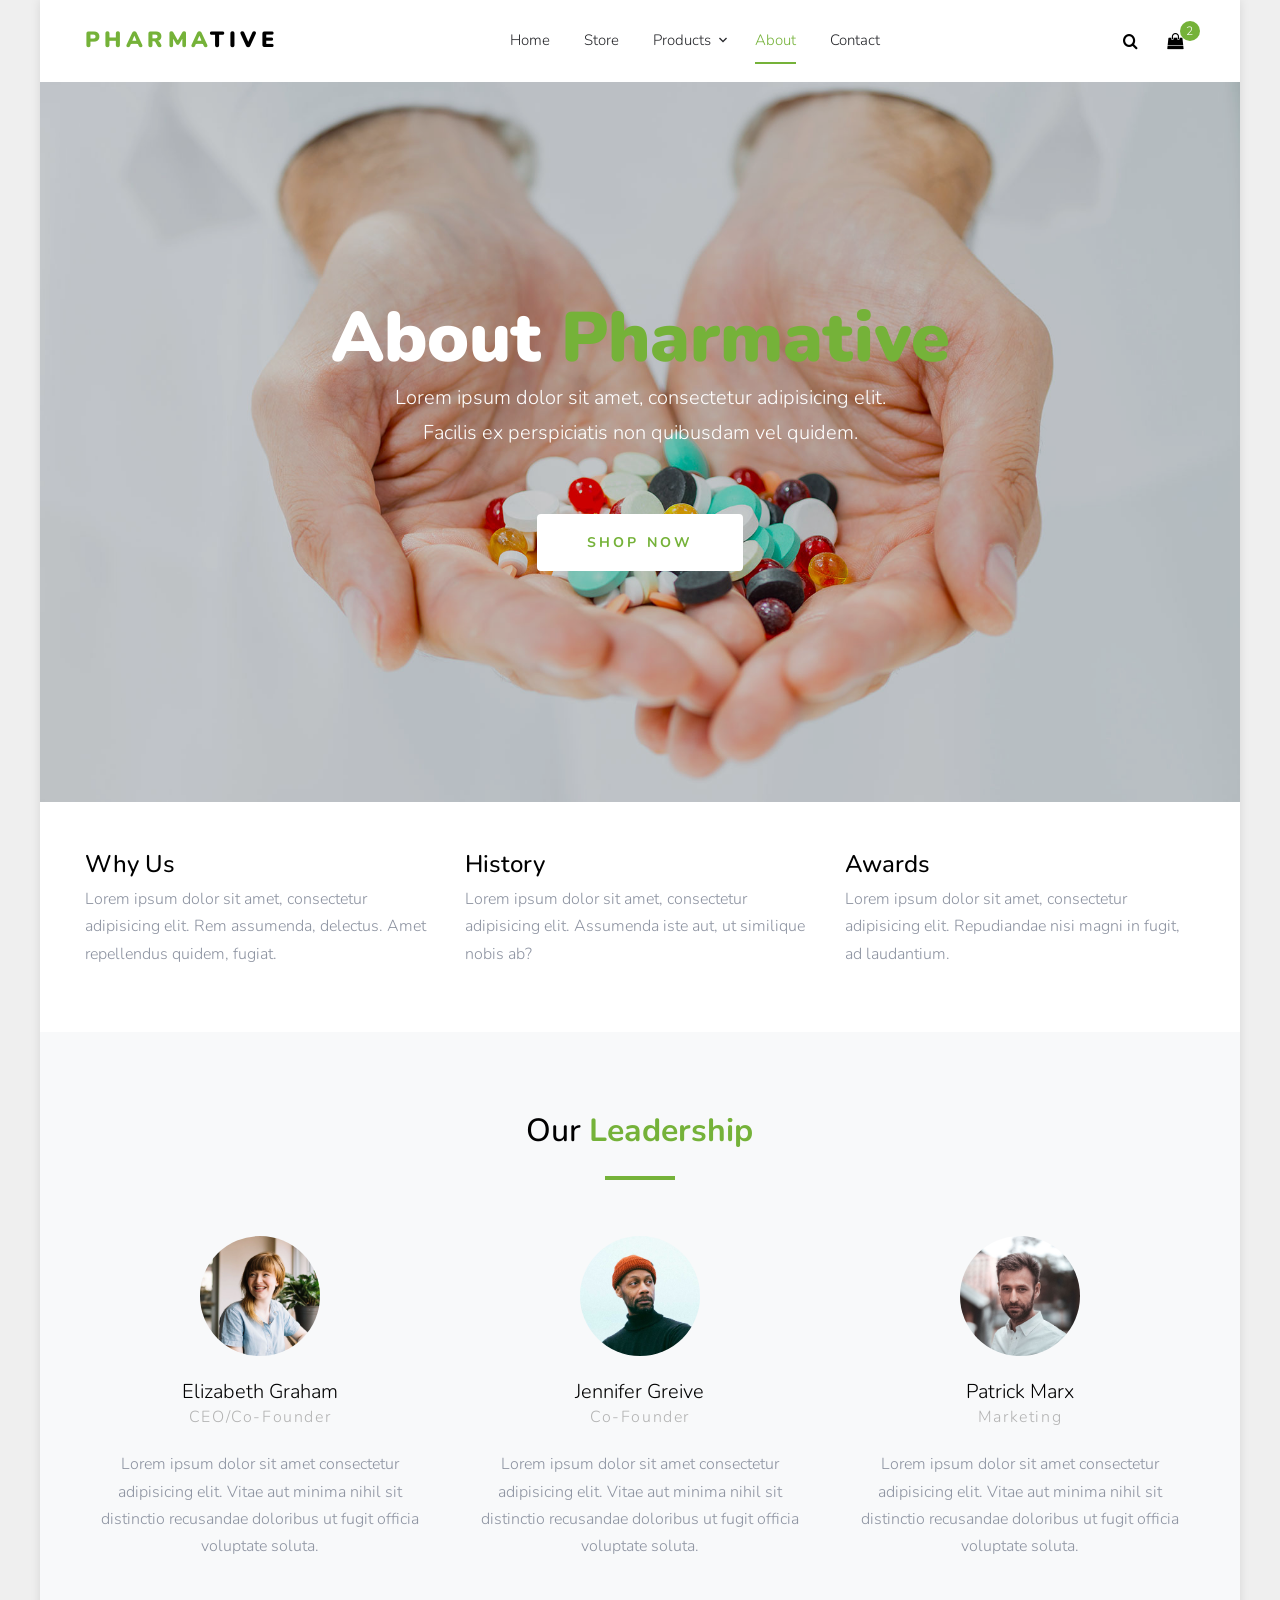
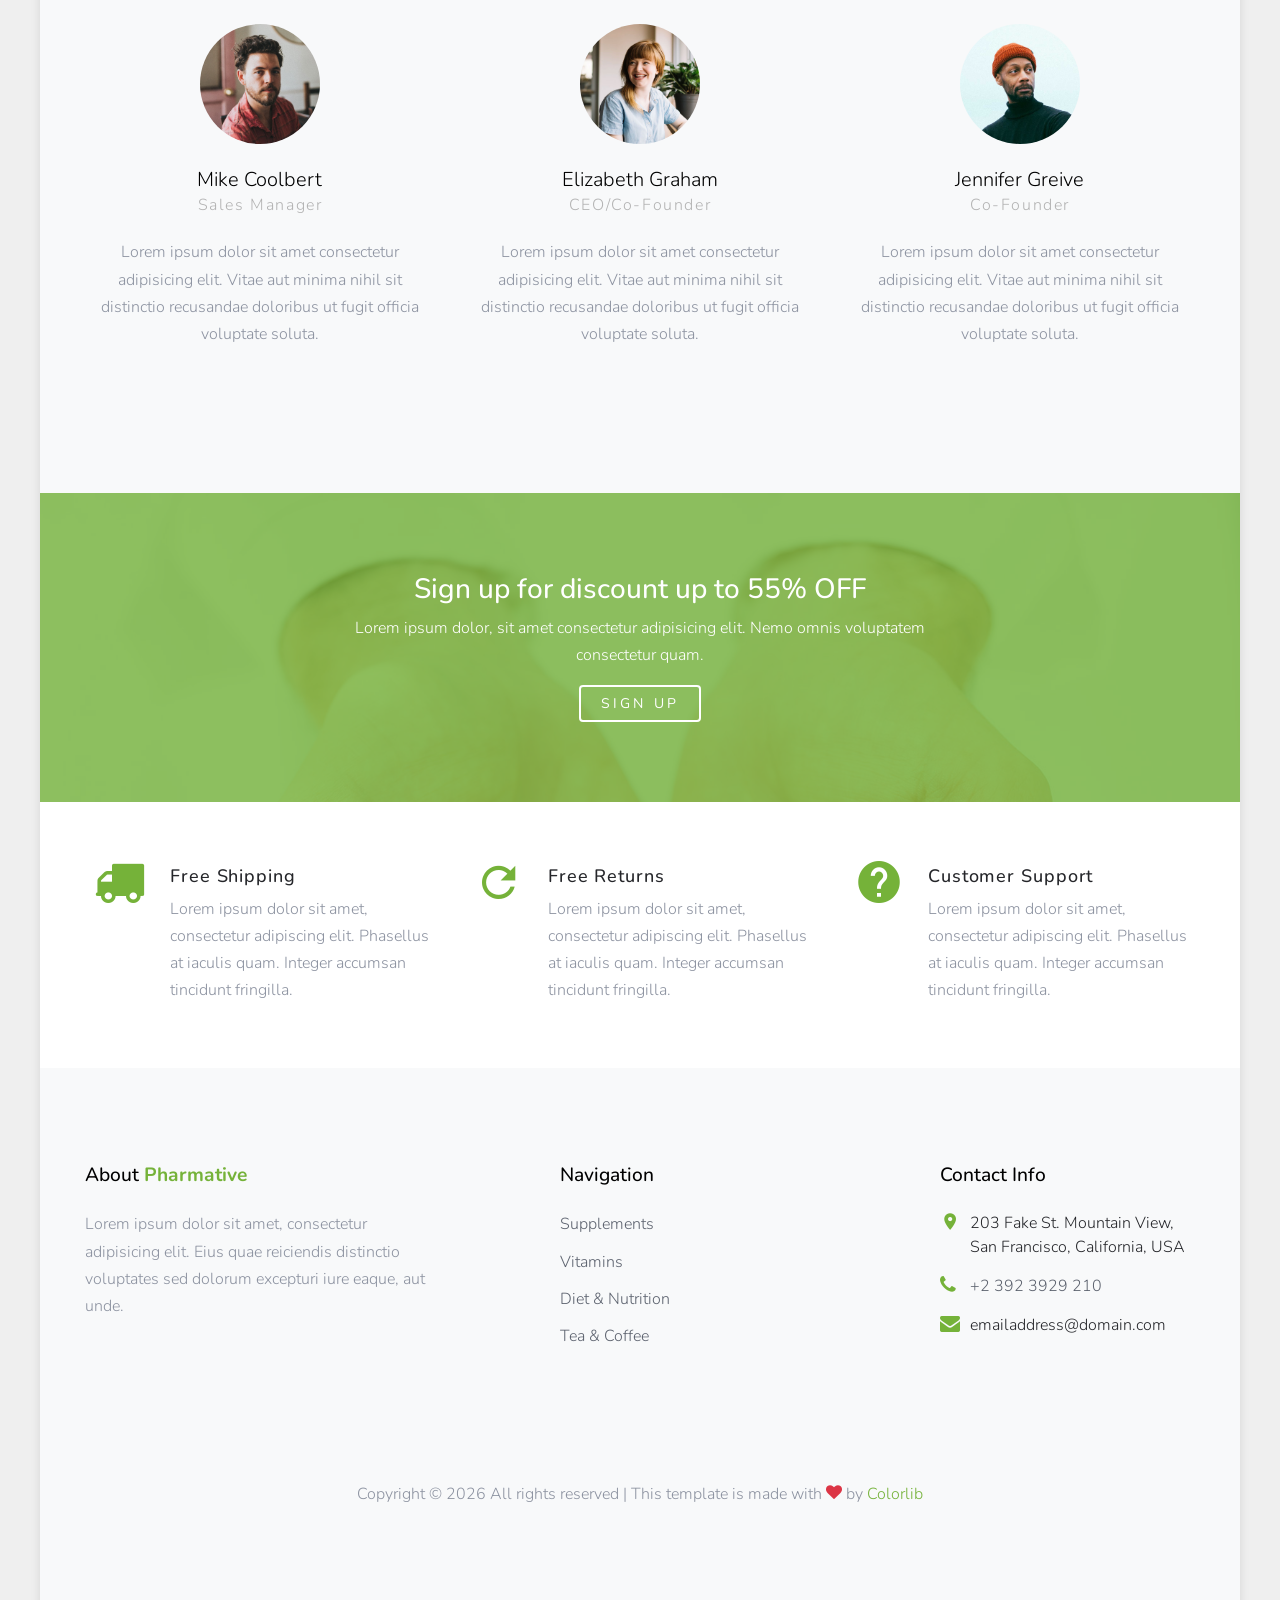
<file: fronts/about.html>
<!DOCTYPE html>
<html lang="en">

<head>
  <title>Pharmative &mdash; Colorlib Template</title>
  <meta charset="utf-8">
  <meta name="viewport" content="width=device-width, initial-scale=1, shrink-to-fit=no">

  <link href="https://fonts.googleapis.com/css2?family=Nunito:wght@400;700&display=swap" rel="stylesheet">
  <link rel="stylesheet" href="fonts/icomoon/style.css">

  <link rel="stylesheet" href="css/bootstrap.min.css">
  <link rel="stylesheet" href="fonts/flaticon/font/flaticon.css">
  <link rel="stylesheet" href="css/magnific-popup.css">
  <link rel="stylesheet" href="css/jquery-ui.css">
  <link rel="stylesheet" href="css/owl.carousel.min.css">
  <link rel="stylesheet" href="css/owl.theme.default.min.css">


  <link rel="stylesheet" href="css/aos.css">

  <link rel="stylesheet" href="css/style.css">

</head>

<body>

  <div class="site-wrap">


    <div class="site-navbar py-2">

      <div class="search-wrap">
        <div class="container">
          <a href="#" class="search-close js-search-close"><span class="icon-close2"></span></a>
          <form action="#" method="post">
            <input type="text" class="form-control" placeholder="Search keyword and hit enter...">
          </form>
        </div>
      </div>

      <div class="container">
        <div class="d-flex align-items-center justify-content-between">
          <div class="logo">
            <div class="site-logo">
              <a href="index.html" class="js-logo-clone"><strong class="text-primary">Pharma</strong>tive</a>
            </div>
          </div>
          <div class="main-nav d-none d-lg-block">
            <nav class="site-navigation text-right text-md-center" role="navigation">
              <ul class="site-menu js-clone-nav d-none d-lg-block">
                <li><a href="index.html">Home</a></li>
                <li><a href="shop.html">Store</a></li>
                <li class="has-children">
                  <a href="#">Products</a>
                  <ul class="dropdown">
                    <li><a href="#">Supplements</a></li>
                    <li class="has-children">
                      <a href="#">Vitamins</a>
                      <ul class="dropdown">
                        <li><a href="#">Supplements</a></li>
                        <li><a href="#">Vitamins</a></li>
                        <li><a href="#">Diet &amp; Nutrition</a></li>
                        <li><a href="#">Tea &amp; Coffee</a></li>
                      </ul>
                    </li>
                    <li><a href="#">Diet &amp; Nutrition</a></li>
                    <li><a href="#">Tea &amp; Coffee</a></li>
                    
                  </ul>
                </li>
                <li class="active"><a href="about.html">About</a></li>
                <li><a href="contact.html">Contact</a></li>
              </ul>
            </nav>
          </div>
          <div class="icons">
            <a href="#" class="icons-btn d-inline-block js-search-open"><span class="icon-search"></span></a>
            <a href="cart.html" class="icons-btn d-inline-block bag">
              <span class="icon-shopping-bag"></span>
              <span class="number">2</span>
            </a>
            <a href="#" class="site-menu-toggle js-menu-toggle ml-3 d-inline-block d-lg-none"><span
                class="icon-menu"></span></a>
          </div>
        </div>
      </div>
    </div>

    <div class="site-blocks-cover overlay" style="background-image: url('images/hero_bg_2.jpg');">
      <div class="container">
        <div class="row">
          <div class="col-lg-12 mx-auto align-self-center">
            <div class="site-block-cover-content text-center">
              <h1 class="mb-0">About <strong class="text-primary">Pharmative</strong></h1>
              <div class="row justify-content-center mb-5">
                <div class="col-lg-6 text-center">
                  <p>Lorem ipsum dolor sit amet, consectetur adipisicing elit. Facilis ex perspiciatis non quibusdam vel quidem.</p>
                </div>
              </div>
              <p><a href="#" class="btn btn-primary px-5 py-3">Shop Now</a></p>
            </div>
          </div>
        </div>
      </div>
    </div>
    
    
    <div class="site-section py-5" data-aos="fade">
      <div class="container">
        <div class="row">
          <div class="col-lg-4">
            <h3 class="text-black h4">Why Us</h3>
            <p>Lorem ipsum dolor sit amet, consectetur adipisicing elit. Rem assumenda, delectus. Amet repellendus quidem, fugiat.</p>
            
          </div>
          <div class="col-lg-4">
            <h3 class="text-black h4">History</h3>
            <p>Lorem ipsum dolor sit amet, consectetur adipisicing elit. Assumenda iste aut, ut similique nobis ab?</p>
            
          </div>
          <div class="col-lg-4">
            <h3 class="text-black h4">Awards</h3>
            <p>Lorem ipsum dolor sit amet, consectetur adipisicing elit. Repudiandae nisi magni in fugit, ad laudantium.</p>
            
          </div>
        </div>
      </div>
    </div>    

    <div class="site-section bg-light custom-border-bottom" data-aos="fade">
      <div class="container">
        <div class="row justify-content-center mb-5">


          <div class="title-section text-center col-md-7">
            <h2>Our <strong class="text-primary">Leadership</strong></h2>
          </div>

        </div>
        <div class="row">
          <div class="col-md-6 col-lg-4 mb-5">
    
            <div class="block-38 text-center">
              <div class="block-38-img">
                <div class="block-38-header">
                  <img src="images/person_1.jpg" alt="Image placeholder" class="mb-4">
                  <h3 class="block-38-heading h4">Elizabeth Graham</h3>
                  <p class="block-38-subheading">CEO/Co-Founder</p>
                </div>
                <div class="block-38-body">
                  <p>Lorem ipsum dolor sit amet consectetur adipisicing elit. Vitae aut minima nihil sit distinctio
                    recusandae doloribus ut fugit officia voluptate soluta. </p>
                </div>
              </div>
            </div>
          </div>
          <div class="col-md-6 col-lg-4 mb-5">
            <div class="block-38 text-center">
              <div class="block-38-img">
                <div class="block-38-header">
                  <img src="images/person_2.jpg" alt="Image placeholder" class="mb-4">
                  <h3 class="block-38-heading h4">Jennifer Greive</h3>
                  <p class="block-38-subheading">Co-Founder</p>
                </div>
                <div class="block-38-body">
                  <p>Lorem ipsum dolor sit amet consectetur adipisicing elit. Vitae aut minima nihil sit distinctio
                    recusandae doloribus ut fugit officia voluptate soluta. </p>
                </div>
              </div>
            </div>
          </div>
          <div class="col-md-6 col-lg-4 mb-5">
            <div class="block-38 text-center">
              <div class="block-38-img">
                <div class="block-38-header">
                  <img src="images/person_3.jpg" alt="Image placeholder" class="mb-4">
                  <h3 class="block-38-heading h4">Patrick Marx</h3>
                  <p class="block-38-subheading">Marketing</p>
                </div>
                <div class="block-38-body">
                  <p>Lorem ipsum dolor sit amet consectetur adipisicing elit. Vitae aut minima nihil sit distinctio
                    recusandae doloribus ut fugit officia voluptate soluta. </p>
                </div>
              </div>
            </div>
          </div>
          <div class="col-md-6 col-lg-4 mb-5">
            <div class="block-38 text-center">
              <div class="block-38-img">
                <div class="block-38-header">
                  <img src="images/person_4.jpg" alt="Image placeholder" class="mb-4">
                  <h3 class="block-38-heading h4">Mike Coolbert</h3>
                  <p class="block-38-subheading">Sales Manager</p>
                </div>
                <div class="block-38-body">
                  <p>Lorem ipsum dolor sit amet consectetur adipisicing elit. Vitae aut minima nihil sit distinctio
                    recusandae doloribus ut fugit officia voluptate soluta. </p>
                </div>
              </div>
            </div>
          </div>

          <div class="col-md-6 col-lg-4 mb-5">
    
            <div class="block-38 text-center">
              <div class="block-38-img">
                <div class="block-38-header">
                  <img src="images/person_1.jpg" alt="Image placeholder" class="mb-4">
                  <h3 class="block-38-heading h4">Elizabeth Graham</h3>
                  <p class="block-38-subheading">CEO/Co-Founder</p>
                </div>
                <div class="block-38-body">
                  <p>Lorem ipsum dolor sit amet consectetur adipisicing elit. Vitae aut minima nihil sit distinctio
                    recusandae doloribus ut fugit officia voluptate soluta. </p>
                </div>
              </div>
            </div>
          </div>
          <div class="col-md-6 col-lg-4 mb-5">
            <div class="block-38 text-center">
              <div class="block-38-img">
                <div class="block-38-header">
                  <img src="images/person_2.jpg" alt="Image placeholder" class="mb-4">
                  <h3 class="block-38-heading h4">Jennifer Greive</h3>
                  <p class="block-38-subheading">Co-Founder</p>
                </div>
                <div class="block-38-body">
                  <p>Lorem ipsum dolor sit amet consectetur adipisicing elit. Vitae aut minima nihil sit distinctio
                    recusandae doloribus ut fugit officia voluptate soluta. </p>
                </div>
              </div>
            </div>
          </div>
        </div>
      </div>
    </div>

    <div class="site-section bg-image overlay" style="background-image: url('images/hero_bg_2.jpg');">
      <div class="container">
        <div class="row justify-content-center text-center">
         <div class="col-lg-7">
           <h3 class="text-white">Sign up for discount up to 55% OFF</h3>
           <p class="text-white">Lorem ipsum dolor, sit amet consectetur adipisicing elit. Nemo omnis voluptatem consectetur quam.</p>
           <p class="mb-0"><a href="#" class="btn btn-outline-white">Sign up</a></p>
         </div>
        </div>
      </div>
    </div>

    <div class="site-section site-section-sm site-blocks-1 border-0" data-aos="fade">
      <div class="container">
        <div class="row">
          <div class="col-md-6 col-lg-4 d-lg-flex mb-4 mb-lg-0 pl-4" data-aos="fade-up" data-aos-delay="">
            <div class="icon mr-4 align-self-start">
              <span class="icon-truck text-primary"></span>
            </div>
            <div class="text">
              <h2>Free Shipping</h2>
              <p>Lorem ipsum dolor sit amet, consectetur adipiscing elit. Phasellus at iaculis quam. Integer accumsan
                tincidunt fringilla.</p>
            </div>
          </div>
          <div class="col-md-6 col-lg-4 d-lg-flex mb-4 mb-lg-0 pl-4" data-aos="fade-up" data-aos-delay="100">
            <div class="icon mr-4 align-self-start">
              <span class="icon-refresh2 text-primary"></span>
            </div>
            <div class="text">
              <h2>Free Returns</h2>
              <p>Lorem ipsum dolor sit amet, consectetur adipiscing elit. Phasellus at iaculis quam. Integer accumsan
                tincidunt fringilla.</p>
            </div>
          </div>
          <div class="col-md-6 col-lg-4 d-lg-flex mb-4 mb-lg-0 pl-4" data-aos="fade-up" data-aos-delay="200">
            <div class="icon mr-4 align-self-start">
              <span class="icon-help text-primary"></span>
            </div>
            <div class="text">
              <h2>Customer Support</h2>
              <p>Lorem ipsum dolor sit amet, consectetur adipiscing elit. Phasellus at iaculis quam. Integer accumsan
                tincidunt fringilla.</p>
            </div>
          </div>
        </div>
      </div>
    </div>

    <footer class="site-footer bg-light">
      <div class="container">
        <div class="row">
          <div class="col-md-6 col-lg-4 mb-4 mb-lg-0">

            <div class="block-7">
              <h3 class="footer-heading mb-4">About <strong class="text-primary">Pharmative</strong></h3>
              <p>Lorem ipsum dolor sit amet, consectetur adipisicing elit. Eius quae reiciendis distinctio voluptates
                sed dolorum excepturi iure eaque, aut unde.</p>
            </div>

          </div>
          <div class="col-lg-3 mx-auto mb-5 mb-lg-0">
            <h3 class="footer-heading mb-4">Navigation</h3>
            <ul class="list-unstyled">
              <li><a href="#">Supplements</a></li>
              <li><a href="#">Vitamins</a></li>
              <li><a href="#">Diet &amp; Nutrition</a></li>
              <li><a href="#">Tea &amp; Coffee</a></li>
            </ul>
          </div>

          <div class="col-md-6 col-lg-3">
            <div class="block-5 mb-5">
              <h3 class="footer-heading mb-4">Contact Info</h3>
              <ul class="list-unstyled">
                <li class="address">203 Fake St. Mountain View, San Francisco, California, USA</li>
                <li class="phone"><a href="tel://23923929210">+2 392 3929 210</a></li>
                <li class="email">emailaddress@domain.com</li>
              </ul>
            </div>


          </div>
        </div>
        <div class="row pt-5 mt-5 text-center">
          <div class="col-md-12">
            <p>
              <!-- Link back to Colorlib can't be removed. Template is licensed under CC BY 3.0. -->
              Copyright &copy;
              <script>document.write(new Date().getFullYear());</script> All rights reserved | This template is made
              with <i class="icon-heart text-danger" aria-hidden="true"></i> by <a href="https://colorlib.com" target="_blank"
                class="text-primary">Colorlib</a>
              <!-- Link back to Colorlib can't be removed. Template is licensed under CC BY 3.0. -->
            </p>
          </div>

        </div>
      </div>
    </footer>
  </div>

  <script src="js/jquery-3.3.1.min.js"></script>
  <script src="js/jquery-ui.js"></script>
  <script src="js/popper.min.js"></script>
  <script src="js/bootstrap.min.js"></script>
  <script src="js/owl.carousel.min.js"></script>
  <script src="js/jquery.magnific-popup.min.js"></script>
  <script src="js/aos.js"></script>

  <script src="js/main.js"></script>

</body>

</html>
</file>
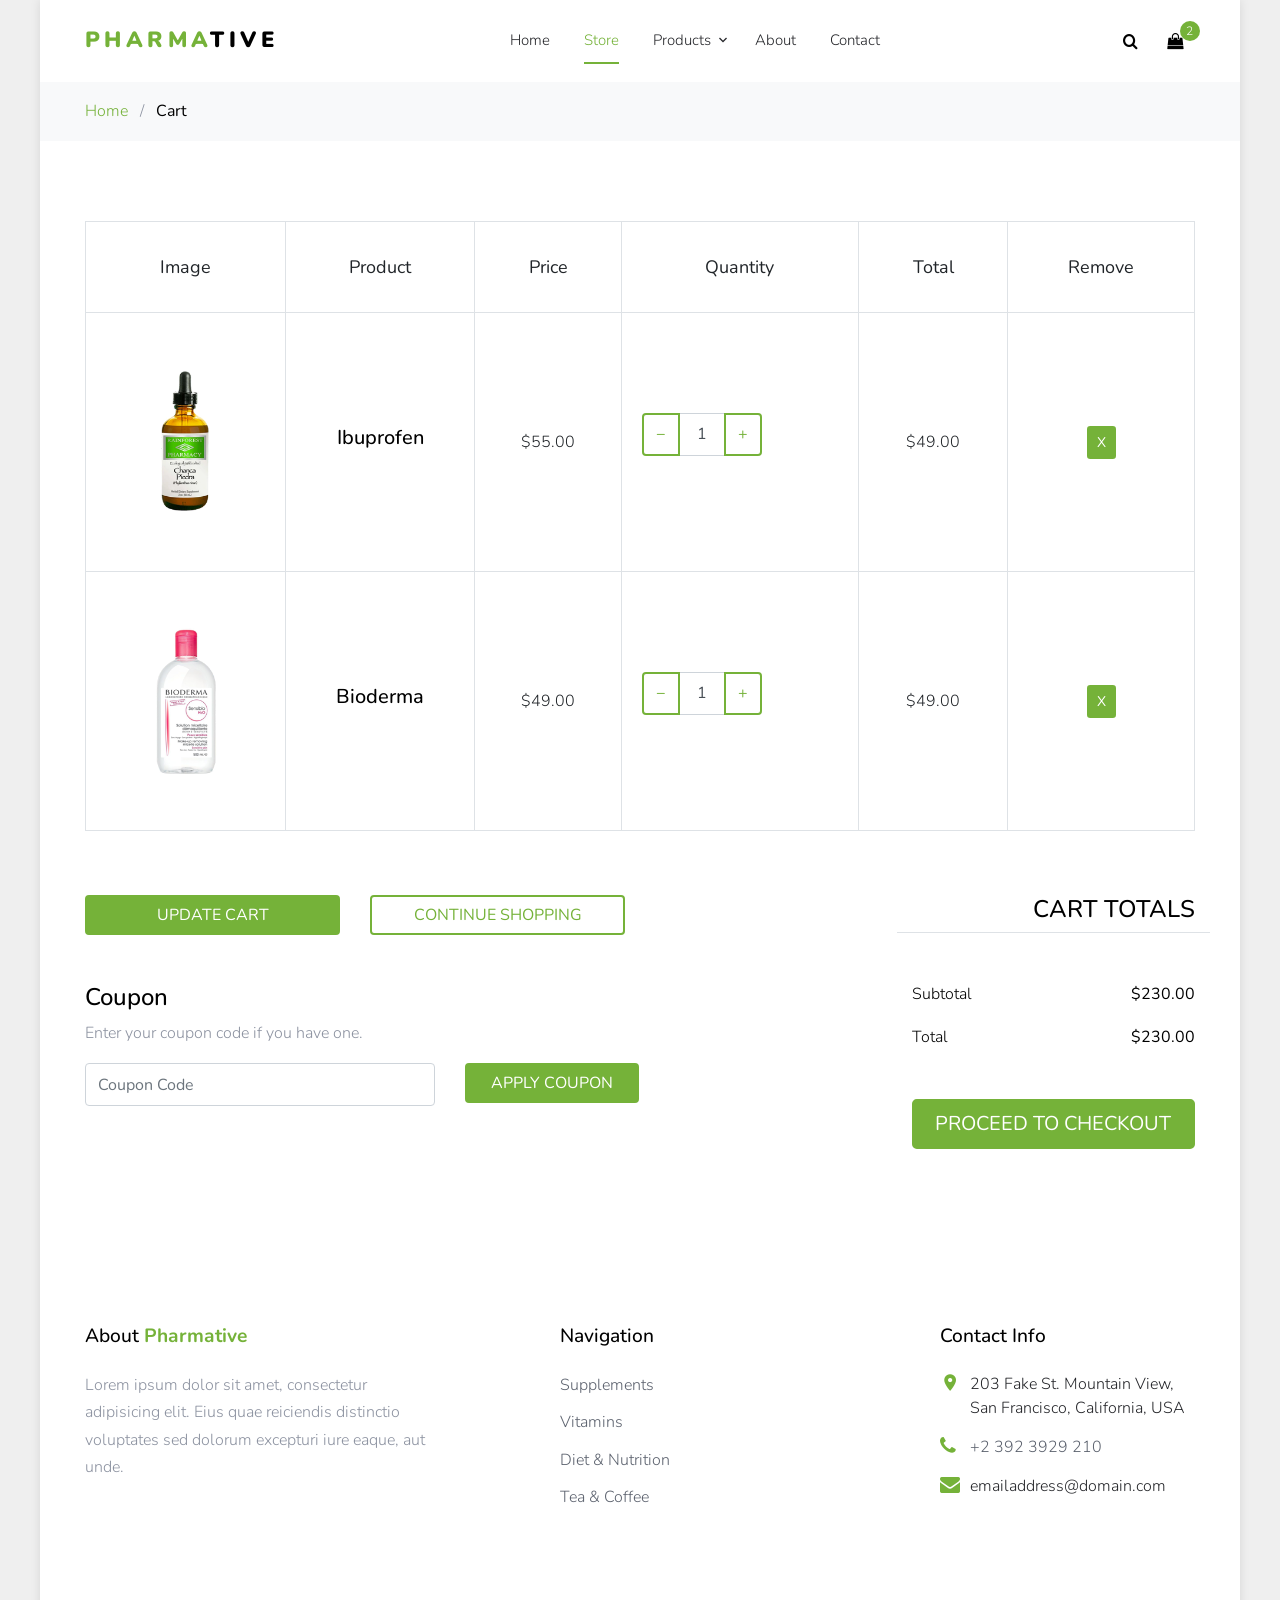
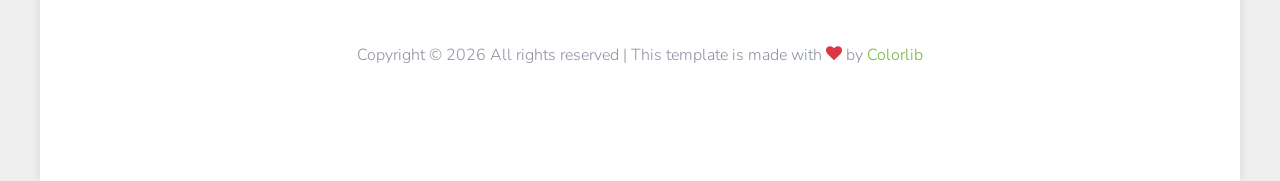
<file: fronts/cart.html>
<!DOCTYPE html>
<html lang="en">

<head>
  <title>Pharmative &mdash; Colorlib Template</title>
  <meta charset="utf-8">
  <meta name="viewport" content="width=device-width, initial-scale=1, shrink-to-fit=no">

  <link href="https://fonts.googleapis.com/css2?family=Nunito:wght@400;700&display=swap" rel="stylesheet">
  <link rel="stylesheet" href="fonts/icomoon/style.css">

  <link rel="stylesheet" href="css/bootstrap.min.css">
  <link rel="stylesheet" href="fonts/flaticon/font/flaticon.css">
  <link rel="stylesheet" href="css/magnific-popup.css">
  <link rel="stylesheet" href="css/jquery-ui.css">
  <link rel="stylesheet" href="css/owl.carousel.min.css">
  <link rel="stylesheet" href="css/owl.theme.default.min.css">


  <link rel="stylesheet" href="css/aos.css">

  <link rel="stylesheet" href="css/style.css">

</head>

<body>

  <div class="site-wrap">


    <div class="site-navbar py-2">

      <div class="search-wrap">
        <div class="container">
          <a href="#" class="search-close js-search-close"><span class="icon-close2"></span></a>
          <form action="#" method="post">
            <input type="text" class="form-control" placeholder="Search keyword and hit enter...">
          </form>
        </div>
      </div>

      <div class="container">
        <div class="d-flex align-items-center justify-content-between">
          <div class="logo">
            <div class="site-logo">
              <a href="index.html" class="js-logo-clone"><strong class="text-primary">Pharma</strong>tive</a>
            </div>
          </div>
          <div class="main-nav d-none d-lg-block">
            <nav class="site-navigation text-right text-md-center" role="navigation">
              <ul class="site-menu js-clone-nav d-none d-lg-block">
                <li><a href="index.html">Home</a></li>
                <li class="active"><a href="shop.html">Store</a></li>
                <li class="has-children">
                  <a href="#">Products</a>
                  <ul class="dropdown">
                    <li><a href="#">Supplements</a></li>
                    <li class="has-children">
                      <a href="#">Vitamins</a>
                      <ul class="dropdown">
                        <li><a href="#">Supplements</a></li>
                        <li><a href="#">Vitamins</a></li>
                        <li><a href="#">Diet &amp; Nutrition</a></li>
                        <li><a href="#">Tea &amp; Coffee</a></li>
                      </ul>
                    </li>
                    <li><a href="#">Diet &amp; Nutrition</a></li>
                    <li><a href="#">Tea &amp; Coffee</a></li>
                    
                  </ul>
                </li>
                <li><a href="about.html">About</a></li>
                <li><a href="contact.html">Contact</a></li>
              </ul>
            </nav>
          </div>
          <div class="icons">
            <a href="#" class="icons-btn d-inline-block js-search-open"><span class="icon-search"></span></a>
            <a href="cart.html" class="icons-btn d-inline-block bag">
              <span class="icon-shopping-bag"></span>
              <span class="number">2</span>
            </a>
            <a href="#" class="site-menu-toggle js-menu-toggle ml-3 d-inline-block d-lg-none"><span
                class="icon-menu"></span></a>
          </div>
        </div>
      </div>
    </div>

    <div class="bg-light py-3">
      <div class="container">
        <div class="row">
          <div class="col-md-12 mb-0">
            <a href="index.html">Home</a> <span class="mx-2 mb-0">/</span> 
            <strong class="text-black">Cart</strong>
          </div>
        </div>
      </div>
    </div>

    <div class="site-section">
      <div class="container">
        <div class="row mb-5">
          <form class="col-md-12" method="post">
            <div class="site-blocks-table">
              <table class="table table-bordered">
                <thead>
                  <tr>
                    <th class="product-thumbnail">Image</th>
                    <th class="product-name">Product</th>
                    <th class="product-price">Price</th>
                    <th class="product-quantity">Quantity</th>
                    <th class="product-total">Total</th>
                    <th class="product-remove">Remove</th>
                  </tr>
                </thead>
                <tbody>
                  <tr>
                    <td class="product-thumbnail">
                      <img src="images/product_02.png" alt="Image" class="img-fluid">
                    </td>
                    <td class="product-name">
                      <h2 class="h5 text-black">Ibuprofen</h2>
                    </td>
                    <td>$55.00</td>
                    <td>
                      <div class="input-group mb-3" style="max-width: 120px;">
                        <div class="input-group-prepend">
                          <button class="btn btn-outline-primary js-btn-minus" type="button">&minus;</button>
                        </div>
                        <input type="text" class="form-control text-center" value="1" placeholder=""
                          aria-label="Example text with button addon" aria-describedby="button-addon1">
                        <div class="input-group-append">
                          <button class="btn btn-outline-primary js-btn-plus" type="button">&plus;</button>
                        </div>
                      </div>
    
                    </td>
                    <td>$49.00</td>
                    <td><a href="#" class="btn btn-primary height-auto btn-sm">X</a></td>
                  </tr>
    
                  <tr>
                    <td class="product-thumbnail">
                      <img src="images/product_01.png" alt="Image" class="img-fluid">
                    </td>
                    <td class="product-name">
                      <h2 class="h5 text-black">Bioderma</h2>
                    </td>
                    <td>$49.00</td>
                    <td>
                      <div class="input-group mb-3" style="max-width: 120px;">
                        <div class="input-group-prepend">
                          <button class="btn btn-outline-primary js-btn-minus" type="button">&minus;</button>
                        </div>
                        <input type="text" class="form-control text-center" value="1" placeholder=""
                          aria-label="Example text with button addon" aria-describedby="button-addon1">
                        <div class="input-group-append">
                          <button class="btn btn-outline-primary js-btn-plus" type="button">&plus;</button>
                        </div>
                      </div>
    
                    </td>
                    <td>$49.00</td>
                    <td><a href="#" class="btn btn-primary height-auto btn-sm">X</a></td>
                  </tr>
                </tbody>
              </table>
            </div>
          </form>
        </div>
    
        <div class="row">
          <div class="col-md-6">
            <div class="row mb-5">
              <div class="col-md-6 mb-3 mb-md-0">
                <button class="btn btn-primary btn-md btn-block">Update Cart</button>
              </div>
              <div class="col-md-6">
                <button class="btn btn-outline-primary btn-md btn-block">Continue Shopping</button>
              </div>
            </div>
            <div class="row">
              <div class="col-md-12">
                <label class="text-black h4" for="coupon">Coupon</label>
                <p>Enter your coupon code if you have one.</p>
              </div>
              <div class="col-md-8 mb-3 mb-md-0">
                <input type="text" class="form-control py-3" id="coupon" placeholder="Coupon Code">
              </div>
              <div class="col-md-4">
                <button class="btn btn-primary btn-md px-4">Apply Coupon</button>
              </div>
            </div>
          </div>
          <div class="col-md-6 pl-5">
            <div class="row justify-content-end">
              <div class="col-md-7">
                <div class="row">
                  <div class="col-md-12 text-right border-bottom mb-5">
                    <h3 class="text-black h4 text-uppercase">Cart Totals</h3>
                  </div>
                </div>
                <div class="row mb-3">
                  <div class="col-md-6">
                    <span class="text-black">Subtotal</span>
                  </div>
                  <div class="col-md-6 text-right">
                    <strong class="text-black">$230.00</strong>
                  </div>
                </div>
                <div class="row mb-5">
                  <div class="col-md-6">
                    <span class="text-black">Total</span>
                  </div>
                  <div class="col-md-6 text-right">
                    <strong class="text-black">$230.00</strong>
                  </div>
                </div>
    
                <div class="row">
                  <div class="col-md-12">
                    <button class="btn btn-primary btn-lg btn-block" onclick="window.location='checkout.html'">Proceed To
                      Checkout</button>
                  </div>
                </div>
              </div>
            </div>
          </div>
        </div>
      </div>
    </div>

    <footer class="site-footer">
      <div class="container">
        <div class="row">
          <div class="col-md-6 col-lg-4 mb-4 mb-lg-0">

            <div class="block-7">
              <h3 class="footer-heading mb-4">About <strong class="text-primary">Pharmative</strong></h3>
              <p>Lorem ipsum dolor sit amet, consectetur adipisicing elit. Eius quae reiciendis distinctio voluptates
                sed dolorum excepturi iure eaque, aut unde.</p>
            </div>

          </div>
          <div class="col-lg-3 mx-auto mb-5 mb-lg-0">
            <h3 class="footer-heading mb-4">Navigation</h3>
            <ul class="list-unstyled">
              <li><a href="#">Supplements</a></li>
              <li><a href="#">Vitamins</a></li>
              <li><a href="#">Diet &amp; Nutrition</a></li>
              <li><a href="#">Tea &amp; Coffee</a></li>
            </ul>
          </div>

          <div class="col-md-6 col-lg-3">
            <div class="block-5 mb-5">
              <h3 class="footer-heading mb-4">Contact Info</h3>
              <ul class="list-unstyled">
                <li class="address">203 Fake St. Mountain View, San Francisco, California, USA</li>
                <li class="phone"><a href="tel://23923929210">+2 392 3929 210</a></li>
                <li class="email">emailaddress@domain.com</li>
              </ul>
            </div>


          </div>
        </div>
        <div class="row pt-5 mt-5 text-center">
          <div class="col-md-12">
            <p>
              <!-- Link back to Colorlib can't be removed. Template is licensed under CC BY 3.0. -->
              Copyright &copy;
              <script>document.write(new Date().getFullYear());</script> All rights reserved | This template is made
              with <i class="icon-heart text-danger" aria-hidden="true"></i> by <a href="https://colorlib.com" target="_blank"
                class="text-primary">Colorlib</a>
              <!-- Link back to Colorlib can't be removed. Template is licensed under CC BY 3.0. -->
            </p>
          </div>

        </div>
      </div>
    </footer>
  </div>

  <script src="js/jquery-3.3.1.min.js"></script>
  <script src="js/jquery-ui.js"></script>
  <script src="js/popper.min.js"></script>
  <script src="js/bootstrap.min.js"></script>
  <script src="js/owl.carousel.min.js"></script>
  <script src="js/jquery.magnific-popup.min.js"></script>
  <script src="js/aos.js"></script>

  <script src="js/main.js"></script>

</body>

</html>
</file>
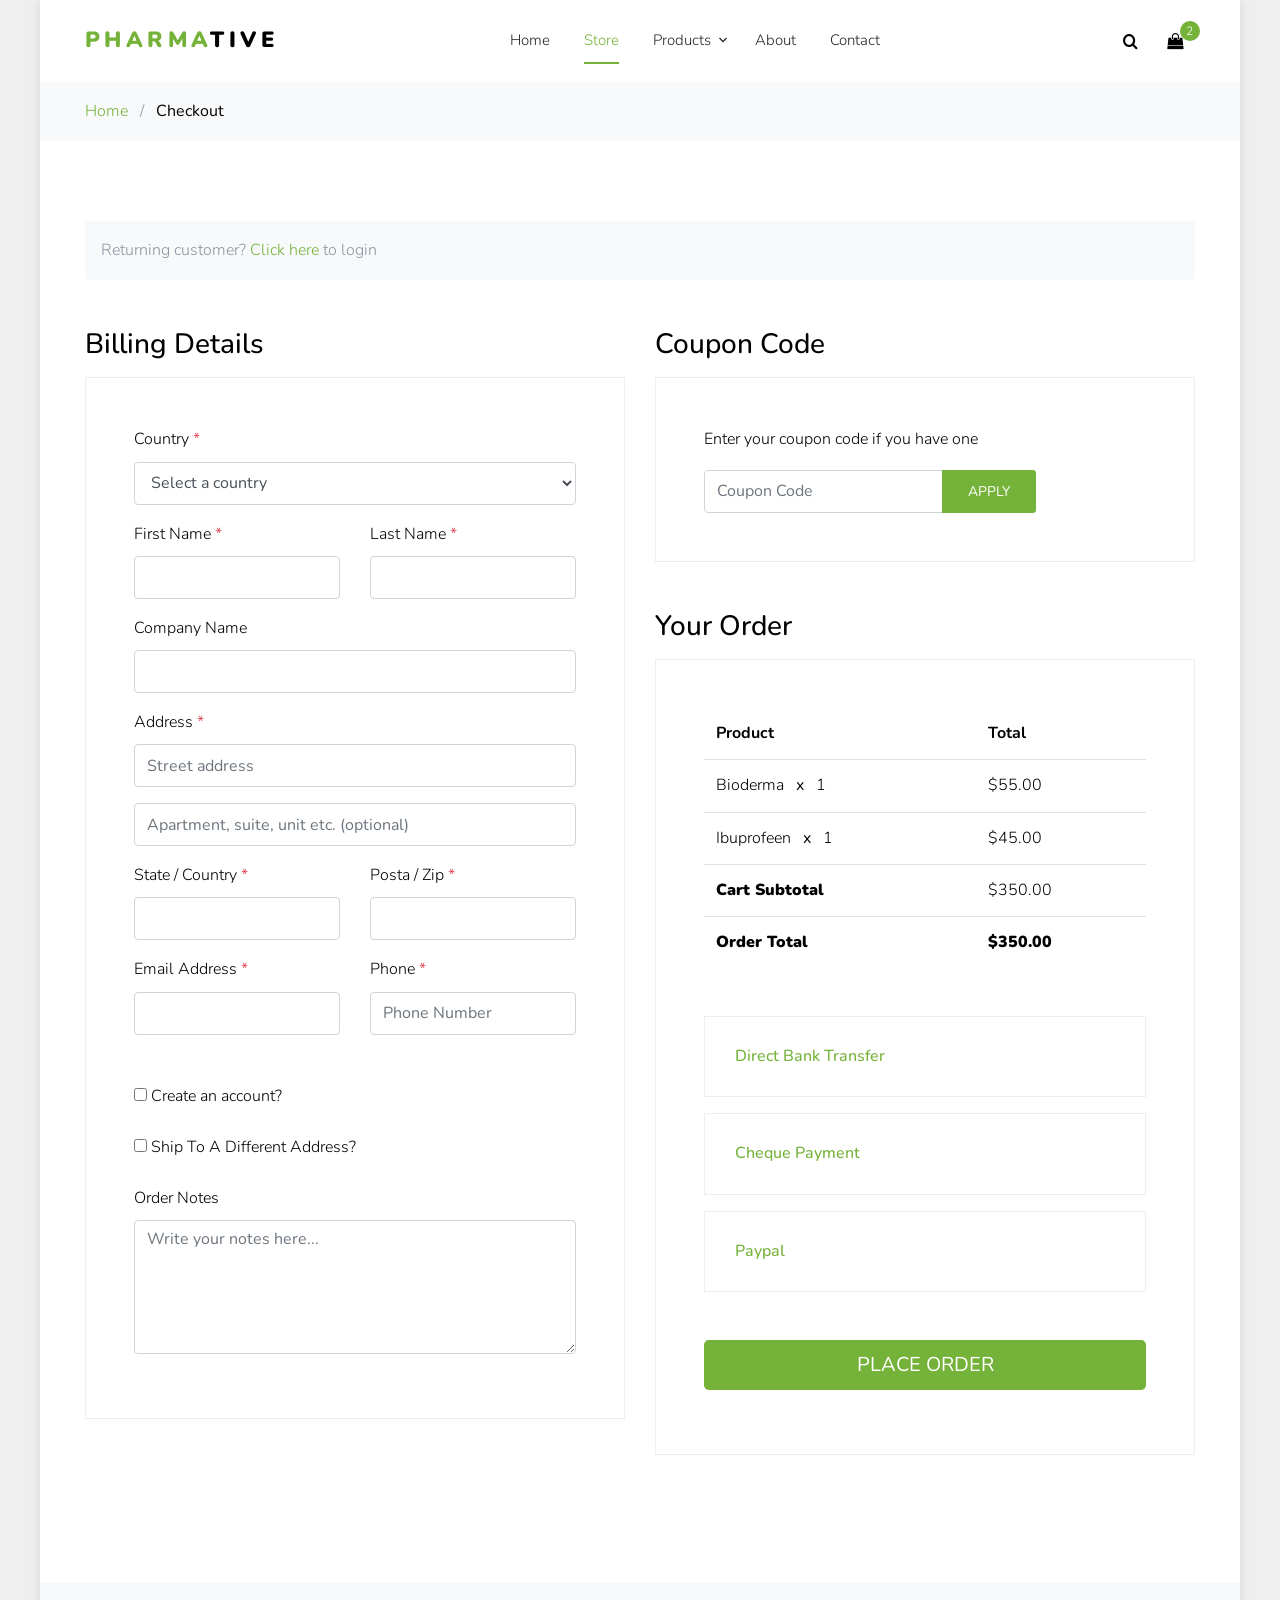
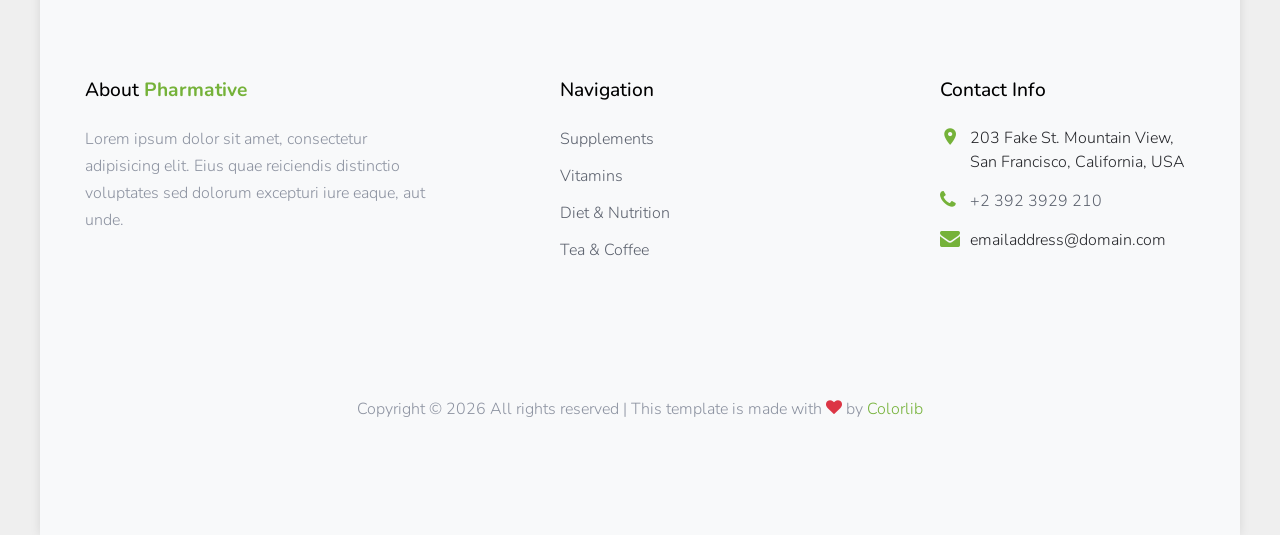
<file: fronts/checkout.html>
<!DOCTYPE html>
<html lang="en">

<head>
  <title>Pharmative &mdash; Colorlib Template</title>
  <meta charset="utf-8">
  <meta name="viewport" content="width=device-width, initial-scale=1, shrink-to-fit=no">

  <link href="https://fonts.googleapis.com/css2?family=Nunito:wght@400;700&display=swap" rel="stylesheet">
  <link rel="stylesheet" href="fonts/icomoon/style.css">

  <link rel="stylesheet" href="css/bootstrap.min.css">
  <link rel="stylesheet" href="fonts/flaticon/font/flaticon.css">
  <link rel="stylesheet" href="css/magnific-popup.css">
  <link rel="stylesheet" href="css/jquery-ui.css">
  <link rel="stylesheet" href="css/owl.carousel.min.css">
  <link rel="stylesheet" href="css/owl.theme.default.min.css">


  <link rel="stylesheet" href="css/aos.css">

  <link rel="stylesheet" href="css/style.css">

</head>

<body>

  <div class="site-wrap">


    <div class="site-navbar py-2">

      <div class="search-wrap">
        <div class="container">
          <a href="#" class="search-close js-search-close"><span class="icon-close2"></span></a>
          <form action="#" method="post">
            <input type="text" class="form-control" placeholder="Search keyword and hit enter...">
          </form>
        </div>
      </div>

      <div class="container">
        <div class="d-flex align-items-center justify-content-between">
          <div class="logo">
            <div class="site-logo">
              <a href="index.html" class="js-logo-clone"><strong class="text-primary">Pharma</strong>tive</a>
            </div>
          </div>
          <div class="main-nav d-none d-lg-block">
            <nav class="site-navigation text-right text-md-center" role="navigation">
              <ul class="site-menu js-clone-nav d-none d-lg-block">
                <li><a href="index.html">Home</a></li>
                <li class="active"><a href="shop.html">Store</a></li>
                <li class="has-children">
                  <a href="#">Products</a>
                  <ul class="dropdown">
                    <li><a href="#">Supplements</a></li>
                    <li class="has-children">
                      <a href="#">Vitamins</a>
                      <ul class="dropdown">
                        <li><a href="#">Supplements</a></li>
                        <li><a href="#">Vitamins</a></li>
                        <li><a href="#">Diet &amp; Nutrition</a></li>
                        <li><a href="#">Tea &amp; Coffee</a></li>
                      </ul>
                    </li>
                    <li><a href="#">Diet &amp; Nutrition</a></li>
                    <li><a href="#">Tea &amp; Coffee</a></li>
                    
                  </ul>
                </li>
                <li><a href="about.html">About</a></li>
                <li><a href="contact.html">Contact</a></li>
              </ul>
            </nav>
          </div>
          <div class="icons">
            <a href="#" class="icons-btn d-inline-block js-search-open"><span class="icon-search"></span></a>
            <a href="cart.html" class="icons-btn d-inline-block bag">
              <span class="icon-shopping-bag"></span>
              <span class="number">2</span>
            </a>
            <a href="#" class="site-menu-toggle js-menu-toggle ml-3 d-inline-block d-lg-none"><span
                class="icon-menu"></span></a>
          </div>
        </div>
      </div>
    </div>
  

    <div class="bg-light py-3">
      <div class="container">
        <div class="row">
          <div class="col-md-12 mb-0">
            <a href="index.html">Home</a> <span class="mx-2 mb-0">/</span>
            <strong class="text-black">Checkout</strong>
          </div>
        </div>
      </div>
    </div>

    <div class="site-section">
      <div class="container">
        <div class="row mb-5">
          <div class="col-md-12">
            <div class="bg-light rounded p-3">
              <p class="mb-0">Returning customer? <a href="#" class="d-inline-block">Click here</a> to login</p>
            </div>
          </div>
        </div>
        <div class="row">
          <div class="col-md-6 mb-5 mb-md-0">
            <h2 class="h3 mb-3 text-black">Billing Details</h2>
            <div class="p-3 p-lg-5 border">
              <div class="form-group">
                <label for="c_country" class="text-black">Country <span class="text-danger">*</span></label>
                <select id="c_country" class="form-control">
                  <option value="1">Select a country</option>
                  <option value="2">bangladesh</option>
                  <option value="3">Algeria</option>
                  <option value="4">Afghanistan</option>
                  <option value="5">Ghana</option>
                  <option value="6">Albania</option>
                  <option value="7">Bahrain</option>
                  <option value="8">Colombia</option>
                  <option value="9">Dominican Republic</option>
                </select>
              </div>
              <div class="form-group row">
                <div class="col-md-6">
                  <label for="c_fname" class="text-black">First Name <span class="text-danger">*</span></label>
                  <input type="text" class="form-control" id="c_fname" name="c_fname">
                </div>
                <div class="col-md-6">
                  <label for="c_lname" class="text-black">Last Name <span class="text-danger">*</span></label>
                  <input type="text" class="form-control" id="c_lname" name="c_lname">
                </div>
              </div>
    
              <div class="form-group row">
                <div class="col-md-12">
                  <label for="c_companyname" class="text-black">Company Name </label>
                  <input type="text" class="form-control" id="c_companyname" name="c_companyname">
                </div>
              </div>
    
              <div class="form-group row">
                <div class="col-md-12">
                  <label for="c_address" class="text-black">Address <span class="text-danger">*</span></label>
                  <input type="text" class="form-control" id="c_address" name="c_address" placeholder="Street address">
                </div>
              </div>
    
              <div class="form-group">
                <input type="text" class="form-control" placeholder="Apartment, suite, unit etc. (optional)">
              </div>
    
              <div class="form-group row">
                <div class="col-md-6">
                  <label for="c_state_country" class="text-black">State / Country <span class="text-danger">*</span></label>
                  <input type="text" class="form-control" id="c_state_country" name="c_state_country">
                </div>
                <div class="col-md-6">
                  <label for="c_postal_zip" class="text-black">Posta / Zip <span class="text-danger">*</span></label>
                  <input type="text" class="form-control" id="c_postal_zip" name="c_postal_zip">
                </div>
              </div>
    
              <div class="form-group row mb-5">
                <div class="col-md-6">
                  <label for="c_email_address" class="text-black">Email Address <span class="text-danger">*</span></label>
                  <input type="text" class="form-control" id="c_email_address" name="c_email_address">
                </div>
                <div class="col-md-6">
                  <label for="c_phone" class="text-black">Phone <span class="text-danger">*</span></label>
                  <input type="text" class="form-control" id="c_phone" name="c_phone" placeholder="Phone Number">
                </div>
              </div>
    
              <div class="form-group">
                <label for="c_create_account" class="text-black" data-toggle="collapse" href="#create_an_account"
                  role="button" aria-expanded="false" aria-controls="create_an_account"><input type="checkbox" value="1"
                    id="c_create_account"> Create an account?</label>
                <div class="collapse" id="create_an_account">
                  <div class="py-2">
                    <p class="mb-3">Create an account by entering the information below. If you are a returning customer
                      please login at the top of the page.</p>
                    <div class="form-group">
                      <label for="c_account_password" class="text-black">Account Password</label>
                      <input type="email" class="form-control" id="c_account_password" name="c_account_password"
                        placeholder="">
                    </div>
                  </div>
                </div>
              </div>
    
    
              <div class="form-group">
                <label for="c_ship_different_address" class="text-black" data-toggle="collapse"
                  href="#ship_different_address" role="button" aria-expanded="false"
                  aria-controls="ship_different_address"><input type="checkbox" value="1" id="c_ship_different_address">
                  Ship To A Different Address?</label>
                <div class="collapse" id="ship_different_address">
                  <div class="py-2">
    
                    <div class="form-group">
                      <label for="c_diff_country" class="text-black">Country <span class="text-danger">*</span></label>
                      <select id="c_diff_country" class="form-control">
                        <option value="1">Select a country</option>
                        <option value="2">bangladesh</option>
                        <option value="3">Algeria</option>
                        <option value="4">Afghanistan</option>
                        <option value="5">Ghana</option>
                        <option value="6">Albania</option>
                        <option value="7">Bahrain</option>
                        <option value="8">Colombia</option>
                        <option value="9">Dominican Republic</option>
                      </select>
                    </div>
    
    
                    <div class="form-group row">
                      <div class="col-md-6">
                        <label for="c_diff_fname" class="text-black">First Name <span class="text-danger">*</span></label>
                        <input type="text" class="form-control" id="c_diff_fname" name="c_diff_fname">
                      </div>
                      <div class="col-md-6">
                        <label for="c_diff_lname" class="text-black">Last Name <span class="text-danger">*</span></label>
                        <input type="text" class="form-control" id="c_diff_lname" name="c_diff_lname">
                      </div>
                    </div>
    
                    <div class="form-group row">
                      <div class="col-md-12">
                        <label for="c_diff_companyname" class="text-black">Company Name </label>
                        <input type="text" class="form-control" id="c_diff_companyname" name="c_diff_companyname">
                      </div>
                    </div>
    
                    <div class="form-group row">
                      <div class="col-md-12">
                        <label for="c_diff_address" class="text-black">Address <span class="text-danger">*</span></label>
                        <input type="text" class="form-control" id="c_diff_address" name="c_diff_address"
                          placeholder="Street address">
                      </div>
                    </div>
    
                    <div class="form-group">
                      <input type="text" class="form-control" placeholder="Apartment, suite, unit etc. (optional)">
                    </div>
    
                    <div class="form-group row">
                      <div class="col-md-6">
                        <label for="c_diff_state_country" class="text-black">State / Country <span
                            class="text-danger">*</span></label>
                        <input type="text" class="form-control" id="c_diff_state_country" name="c_diff_state_country">
                      </div>
                      <div class="col-md-6">
                        <label for="c_diff_postal_zip" class="text-black">Posta / Zip <span
                            class="text-danger">*</span></label>
                        <input type="text" class="form-control" id="c_diff_postal_zip" name="c_diff_postal_zip">
                      </div>
                    </div>
    
                    <div class="form-group row mb-5">
                      <div class="col-md-6">
                        <label for="c_diff_email_address" class="text-black">Email Address <span
                            class="text-danger">*</span></label>
                        <input type="text" class="form-control" id="c_diff_email_address" name="c_diff_email_address">
                      </div>
                      <div class="col-md-6">
                        <label for="c_diff_phone" class="text-black">Phone <span class="text-danger">*</span></label>
                        <input type="text" class="form-control" id="c_diff_phone" name="c_diff_phone"
                          placeholder="Phone Number">
                      </div>
                    </div>
    
                  </div>
    
                </div>
              </div>
    
              <div class="form-group">
                <label for="c_order_notes" class="text-black">Order Notes</label>
                <textarea name="c_order_notes" id="c_order_notes" cols="30" rows="5" class="form-control"
                  placeholder="Write your notes here..."></textarea>
              </div>
    
            </div>
          </div>
          <div class="col-md-6">
    
            <div class="row mb-5">
              <div class="col-md-12">
                <h2 class="h3 mb-3 text-black">Coupon Code</h2>
                <div class="p-3 p-lg-5 border">
    
                  <label for="c_code" class="text-black mb-3">Enter your coupon code if you have one</label>
                  <div class="input-group w-75">
                    <input type="text" class="form-control" id="c_code" placeholder="Coupon Code" aria-label="Coupon Code"
                      aria-describedby="button-addon2">
                    <div class="input-group-append">
                      <button class="btn btn-primary btn-sm px-4" type="button" id="button-addon2">Apply</button>
                    </div>
                  </div>
    
                </div>
              </div>
            </div>
    
            <div class="row mb-5">
              <div class="col-md-12">
                <h2 class="h3 mb-3 text-black">Your Order</h2>
                <div class="p-3 p-lg-5 border">
                  <table class="table site-block-order-table mb-5">
                    <thead>
                      <th>Product</th>
                      <th>Total</th>
                    </thead>
                    <tbody>
                      <tr>
                        <td>Bioderma <strong class="mx-2">x</strong> 1</td>
                        <td>$55.00</td>
                      </tr>
                      <tr>
                        <td>Ibuprofeen <strong class="mx-2">x</strong> 1</td>
                        <td>$45.00</td>
                      </tr>
                      <tr>
                        <td class="text-black font-weight-bold"><strong>Cart Subtotal</strong></td>
                        <td class="text-black">$350.00</td>
                      </tr>
                      <tr>
                        <td class="text-black font-weight-bold"><strong>Order Total</strong></td>
                        <td class="text-black font-weight-bold"><strong>$350.00</strong></td>
                      </tr>
                    </tbody>
                  </table>
    
                  <div class="border mb-3">
                    <h3 class="h6 mb-0"><a class="d-block" data-toggle="collapse" href="#collapsebank" role="button"
                        aria-expanded="false" aria-controls="collapsebank">Direct Bank Transfer</a></h3>
    
                    <div class="collapse" id="collapsebank">
                      <div class="py-2 px-4">
                        <p class="mb-0">Make your payment directly into our bank account. Please use your Order ID as the
                          payment reference. Your order won’t be shipped until the funds have cleared in our account.</p>
                      </div>
                    </div>
                  </div>
    
                  <div class="border mb-3">
                    <h3 class="h6 mb-0"><a class="d-block" data-toggle="collapse" href="#collapsecheque" role="button"
                        aria-expanded="false" aria-controls="collapsecheque">Cheque Payment</a></h3>
    
                    <div class="collapse" id="collapsecheque">
                      <div class="py-2 px-4">
                        <p class="mb-0">Make your payment directly into our bank account. Please use your Order ID as the
                          payment reference. Your order won’t be shipped until the funds have cleared in our account.</p>
                      </div>
                    </div>
                  </div>
    
                  <div class="border mb-5">
                    <h3 class="h6 mb-0"><a class="d-block" data-toggle="collapse" href="#collapsepaypal" role="button"
                        aria-expanded="false" aria-controls="collapsepaypal">Paypal</a></h3>
    
                    <div class="collapse" id="collapsepaypal">
                      <div class="py-2 px-4">
                        <p class="mb-0">Make your payment directly into our bank account. Please use your Order ID as the
                          payment reference. Your order won’t be shipped until the funds have cleared in our account.</p>
                      </div>
                    </div>
                  </div>
    
                  <div class="form-group">
                    <button class="btn btn-primary btn-lg btn-block" onclick="window.location='thankyou.html'">Place
                      Order</button>
                  </div>
    
                </div>
              </div>
            </div>
    
          </div>
        </div>
        <!-- </form> -->
      </div>
    </div>
    <footer class="site-footer bg-light">
      <div class="container">
        <div class="row">
          <div class="col-md-6 col-lg-4 mb-4 mb-lg-0">

            <div class="block-7">
              <h3 class="footer-heading mb-4">About <strong class="text-primary">Pharmative</strong></h3>
              <p>Lorem ipsum dolor sit amet, consectetur adipisicing elit. Eius quae reiciendis distinctio voluptates
                sed dolorum excepturi iure eaque, aut unde.</p>
            </div>

          </div>
          <div class="col-lg-3 mx-auto mb-5 mb-lg-0">
            <h3 class="footer-heading mb-4">Navigation</h3>
            <ul class="list-unstyled">
              <li><a href="#">Supplements</a></li>
              <li><a href="#">Vitamins</a></li>
              <li><a href="#">Diet &amp; Nutrition</a></li>
              <li><a href="#">Tea &amp; Coffee</a></li>
            </ul>
          </div>

          <div class="col-md-6 col-lg-3">
            <div class="block-5 mb-5">
              <h3 class="footer-heading mb-4">Contact Info</h3>
              <ul class="list-unstyled">
                <li class="address">203 Fake St. Mountain View, San Francisco, California, USA</li>
                <li class="phone"><a href="tel://23923929210">+2 392 3929 210</a></li>
                <li class="email">emailaddress@domain.com</li>
              </ul>
            </div>


          </div>
        </div>
        <div class="row pt-5 mt-5 text-center">
          <div class="col-md-12">
            <p>
              <!-- Link back to Colorlib can't be removed. Template is licensed under CC BY 3.0. -->
              Copyright &copy;
              <script>document.write(new Date().getFullYear());</script> All rights reserved | This template is made
              with <i class="icon-heart text-danger" aria-hidden="true"></i> by <a href="https://colorlib.com" target="_blank"
                class="text-primary">Colorlib</a>
              <!-- Link back to Colorlib can't be removed. Template is licensed under CC BY 3.0. -->
            </p>
          </div>

        </div>
      </div>
    </footer>
  </div>

  <script src="js/jquery-3.3.1.min.js"></script>
  <script src="js/jquery-ui.js"></script>
  <script src="js/popper.min.js"></script>
  <script src="js/bootstrap.min.js"></script>
  <script src="js/owl.carousel.min.js"></script>
  <script src="js/jquery.magnific-popup.min.js"></script>
  <script src="js/aos.js"></script>

  <script src="js/main.js"></script>

</body>

</html>
</file>
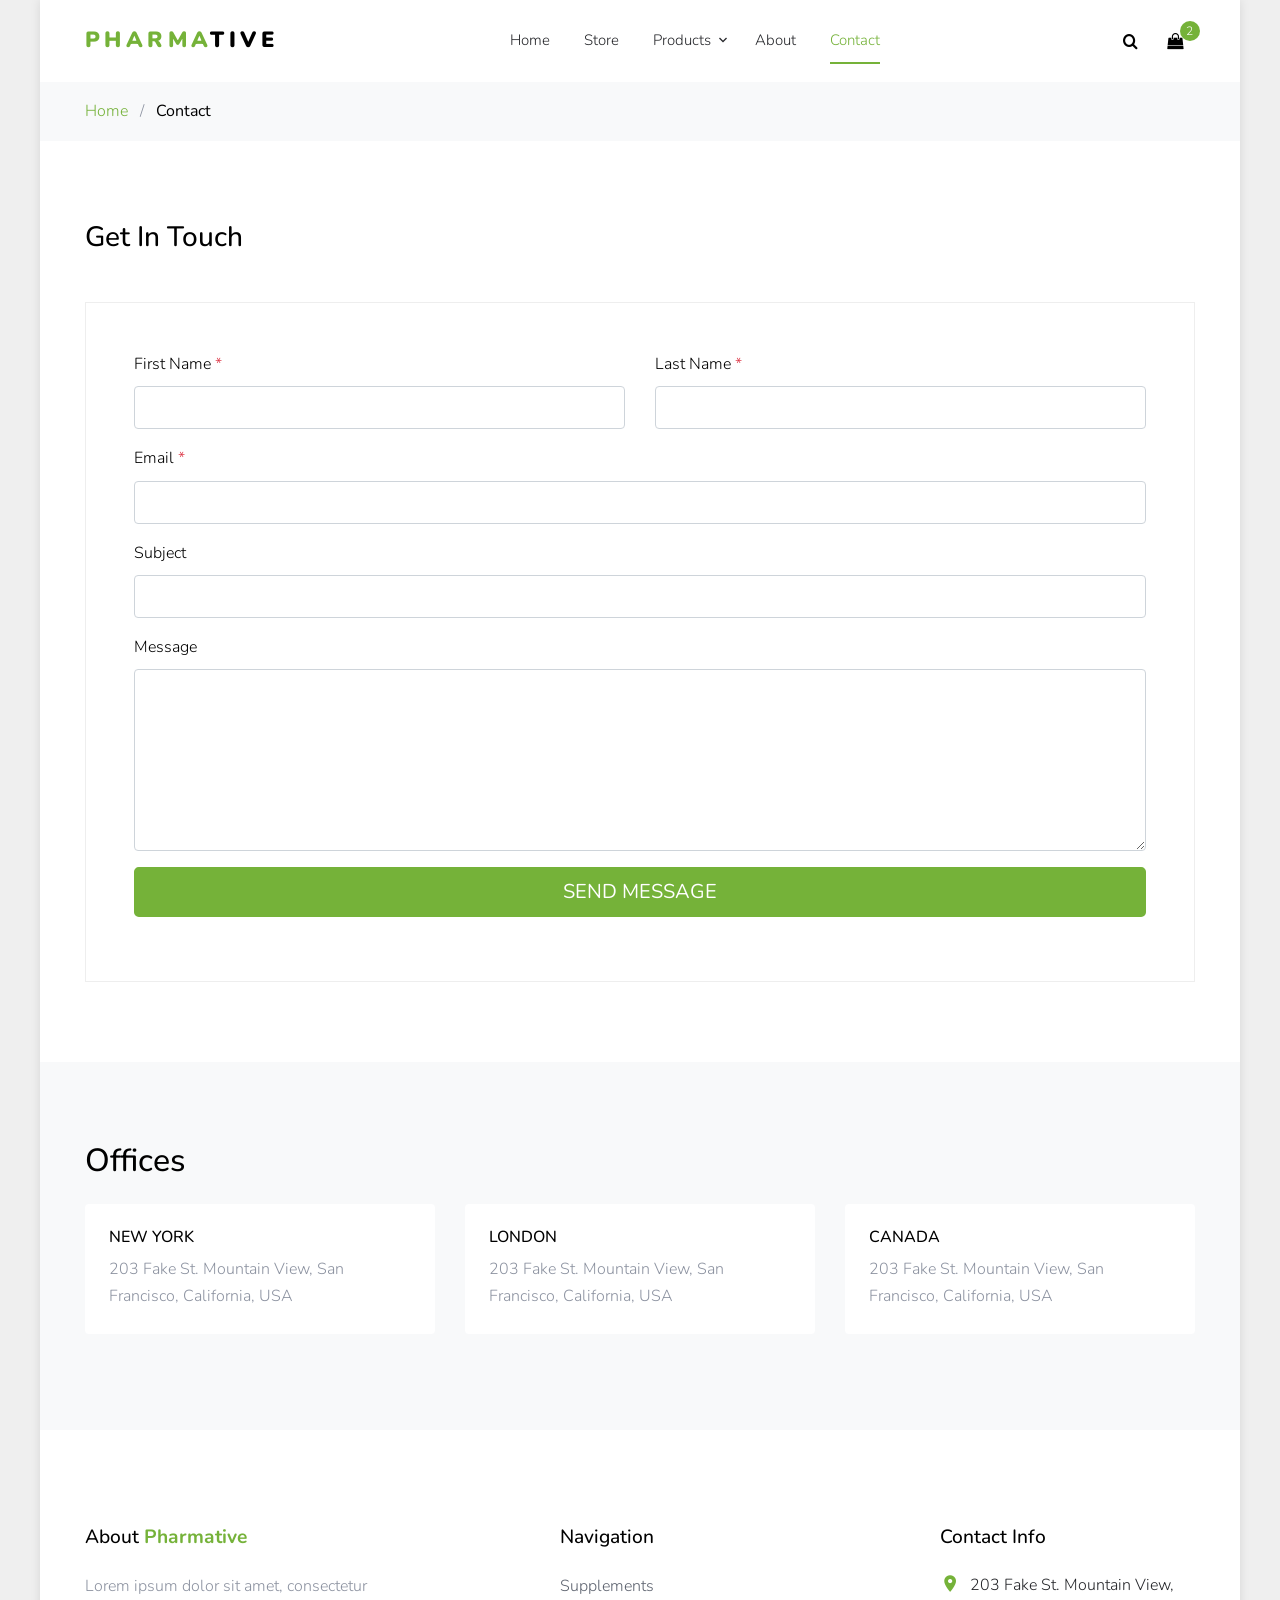
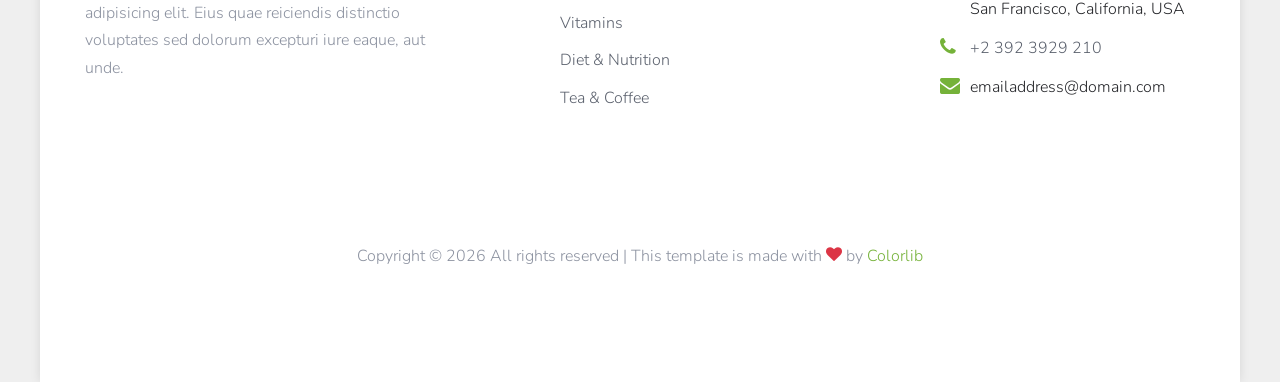
<file: fronts/contact.html>
<!DOCTYPE html>
<html lang="en">

<head>
  <title>Pharmative &mdash; Colorlib Template</title>
  <meta charset="utf-8">
  <meta name="viewport" content="width=device-width, initial-scale=1, shrink-to-fit=no">

  <link href="https://fonts.googleapis.com/css2?family=Nunito:wght@400;700&display=swap" rel="stylesheet">
  <link rel="stylesheet" href="fonts/icomoon/style.css">

  <link rel="stylesheet" href="css/bootstrap.min.css">
  <link rel="stylesheet" href="fonts/flaticon/font/flaticon.css">
  <link rel="stylesheet" href="css/magnific-popup.css">
  <link rel="stylesheet" href="css/jquery-ui.css">
  <link rel="stylesheet" href="css/owl.carousel.min.css">
  <link rel="stylesheet" href="css/owl.theme.default.min.css">


  <link rel="stylesheet" href="css/aos.css">

  <link rel="stylesheet" href="css/style.css">

</head>

<body>

  <div class="site-wrap">


    <div class="site-navbar py-2">

      <div class="search-wrap">
        <div class="container">
          <a href="#" class="search-close js-search-close"><span class="icon-close2"></span></a>
          <form action="#" method="post">
            <input type="text" class="form-control" placeholder="Search keyword and hit enter...">
          </form>
        </div>
      </div>

      <div class="container">
        <div class="d-flex align-items-center justify-content-between">
          <div class="logo">
            <div class="site-logo">
              <a href="index.html" class="js-logo-clone"><strong class="text-primary">Pharma</strong>tive</a>
            </div>
          </div>
          <div class="main-nav d-none d-lg-block">
            <nav class="site-navigation text-right text-md-center" role="navigation">
              <ul class="site-menu js-clone-nav d-none d-lg-block">
                <li><a href="index.html">Home</a></li>
                <li><a href="shop.html">Store</a></li>
                <li class="has-children">
                  <a href="#">Products</a>
                  <ul class="dropdown">
                    <li><a href="#">Supplements</a></li>
                    <li class="has-children">
                      <a href="#">Vitamins</a>
                      <ul class="dropdown">
                        <li><a href="#">Supplements</a></li>
                        <li><a href="#">Vitamins</a></li>
                        <li><a href="#">Diet &amp; Nutrition</a></li>
                        <li><a href="#">Tea &amp; Coffee</a></li>
                      </ul>
                    </li>
                    <li><a href="#">Diet &amp; Nutrition</a></li>
                    <li><a href="#">Tea &amp; Coffee</a></li>
                    
                  </ul>
                </li>
                <li><a href="about.html">About</a></li>
                <li class="active"><a href="contact.html">Contact</a></li>
              </ul>
            </nav>
          </div>
          <div class="icons">
            <a href="#" class="icons-btn d-inline-block js-search-open"><span class="icon-search"></span></a>
            <a href="cart.html" class="icons-btn d-inline-block bag">
              <span class="icon-shopping-bag"></span>
              <span class="number">2</span>
            </a>
            <a href="#" class="site-menu-toggle js-menu-toggle ml-3 d-inline-block d-lg-none"><span
                class="icon-menu"></span></a>
          </div>
        </div>
      </div>
    </div>

    <div class="bg-light py-3">
      <div class="container">
        <div class="row">
          <div class="col-md-12 mb-0">
            <a href="index.html">Home</a> <span class="mx-2 mb-0">/</span>
            <strong class="text-black">Contact</strong>
          </div>
        </div>
      </div>
    </div>

    <div class="site-section">
      <div class="container">
        <div class="row">
          <div class="col-md-12">
            <h2 class="h3 mb-5 text-black">Get In Touch</h2>
          </div>
          <div class="col-md-12">
    
            <form action="#" method="post">
    
              <div class="p-3 p-lg-5 border">
                <div class="form-group row">
                  <div class="col-md-6">
                    <label for="c_fname" class="text-black">First Name <span class="text-danger">*</span></label>
                    <input type="text" class="form-control" id="c_fname" name="c_fname">
                  </div>
                  <div class="col-md-6">
                    <label for="c_lname" class="text-black">Last Name <span class="text-danger">*</span></label>
                    <input type="text" class="form-control" id="c_lname" name="c_lname">
                  </div>
                </div>
                <div class="form-group row">
                  <div class="col-md-12">
                    <label for="c_email" class="text-black">Email <span class="text-danger">*</span></label>
                    <input type="email" class="form-control" id="c_email" name="c_email" placeholder="">
                  </div>
                </div>
                <div class="form-group row">
                  <div class="col-md-12">
                    <label for="c_subject" class="text-black">Subject </label>
                    <input type="text" class="form-control" id="c_subject" name="c_subject">
                  </div>
                </div>
    
                <div class="form-group row">
                  <div class="col-md-12">
                    <label for="c_message" class="text-black">Message </label>
                    <textarea name="c_message" id="c_message" cols="30" rows="7" class="form-control"></textarea>
                  </div>
                </div>
                <div class="form-group row">
                  <div class="col-lg-12">
                    <input type="submit" class="btn btn-primary btn-lg btn-block" value="Send Message">
                  </div>
                </div>
              </div>
            </form>
          </div>
          
        </div>
      </div>
    </div>



    <div class="site-section bg-light">
      <div class="container">
        <div class="row">
          <div class="col-12">
            <h2 class="text-black mb-4">Offices</h2>
          </div>
          <div class="col-lg-4">
            <div class="p-4 bg-white mb-3 rounded">
              <span class="d-block text-black h6 text-uppercase">New York</span>
              <p class="mb-0">203 Fake St. Mountain View, San Francisco, California, USA</p>
            </div>
          </div>
          <div class="col-lg-4">
            <div class="p-4 bg-white mb-3 rounded">
              <span class="d-block text-black h6 text-uppercase">London</span>
              <p class="mb-0">203 Fake St. Mountain View, San Francisco, California, USA</p>
            </div>
          </div>
          <div class="col-lg-4">
            <div class="p-4 bg-white mb-3 rounded">
              <span class="d-block text-black h6 text-uppercase">Canada</span>
              <p class="mb-0">203 Fake St. Mountain View, San Francisco, California, USA</p>
            </div>
          </div>
        </div>
      </div>
      
    </div>

    <footer class="site-footer">
      <div class="container">
        <div class="row">
          <div class="col-md-6 col-lg-4 mb-4 mb-lg-0">

            <div class="block-7">
              <h3 class="footer-heading mb-4">About <strong class="text-primary">Pharmative</strong></h3>
              <p>Lorem ipsum dolor sit amet, consectetur adipisicing elit. Eius quae reiciendis distinctio voluptates
                sed dolorum excepturi iure eaque, aut unde.</p>
            </div>

          </div>
          <div class="col-lg-3 mx-auto mb-5 mb-lg-0">
            <h3 class="footer-heading mb-4">Navigation</h3>
            <ul class="list-unstyled">
              <li><a href="#">Supplements</a></li>
              <li><a href="#">Vitamins</a></li>
              <li><a href="#">Diet &amp; Nutrition</a></li>
              <li><a href="#">Tea &amp; Coffee</a></li>
            </ul>
          </div>

          <div class="col-md-6 col-lg-3">
            <div class="block-5 mb-5">
              <h3 class="footer-heading mb-4">Contact Info</h3>
              <ul class="list-unstyled">
                <li class="address">203 Fake St. Mountain View, San Francisco, California, USA</li>
                <li class="phone"><a href="tel://23923929210">+2 392 3929 210</a></li>
                <li class="email">emailaddress@domain.com</li>
              </ul>
            </div>


          </div>
        </div>
        <div class="row pt-5 mt-5 text-center">
          <div class="col-md-12">
            <p>
              <!-- Link back to Colorlib can't be removed. Template is licensed under CC BY 3.0. -->
              Copyright &copy;
              <script>document.write(new Date().getFullYear());</script> All rights reserved | This template is made
              with <i class="icon-heart text-danger" aria-hidden="true"></i> by <a href="https://colorlib.com" target="_blank"
                class="text-primary">Colorlib</a>
              <!-- Link back to Colorlib can't be removed. Template is licensed under CC BY 3.0. -->
            </p>
          </div>

        </div>
      </div>
    </footer>
  </div>

  <script src="js/jquery-3.3.1.min.js"></script>
  <script src="js/jquery-ui.js"></script>
  <script src="js/popper.min.js"></script>
  <script src="js/bootstrap.min.js"></script>
  <script src="js/owl.carousel.min.js"></script>
  <script src="js/jquery.magnific-popup.min.js"></script>
  <script src="js/aos.js"></script>

  <script src="js/main.js"></script>

</body>

</html>
</file>
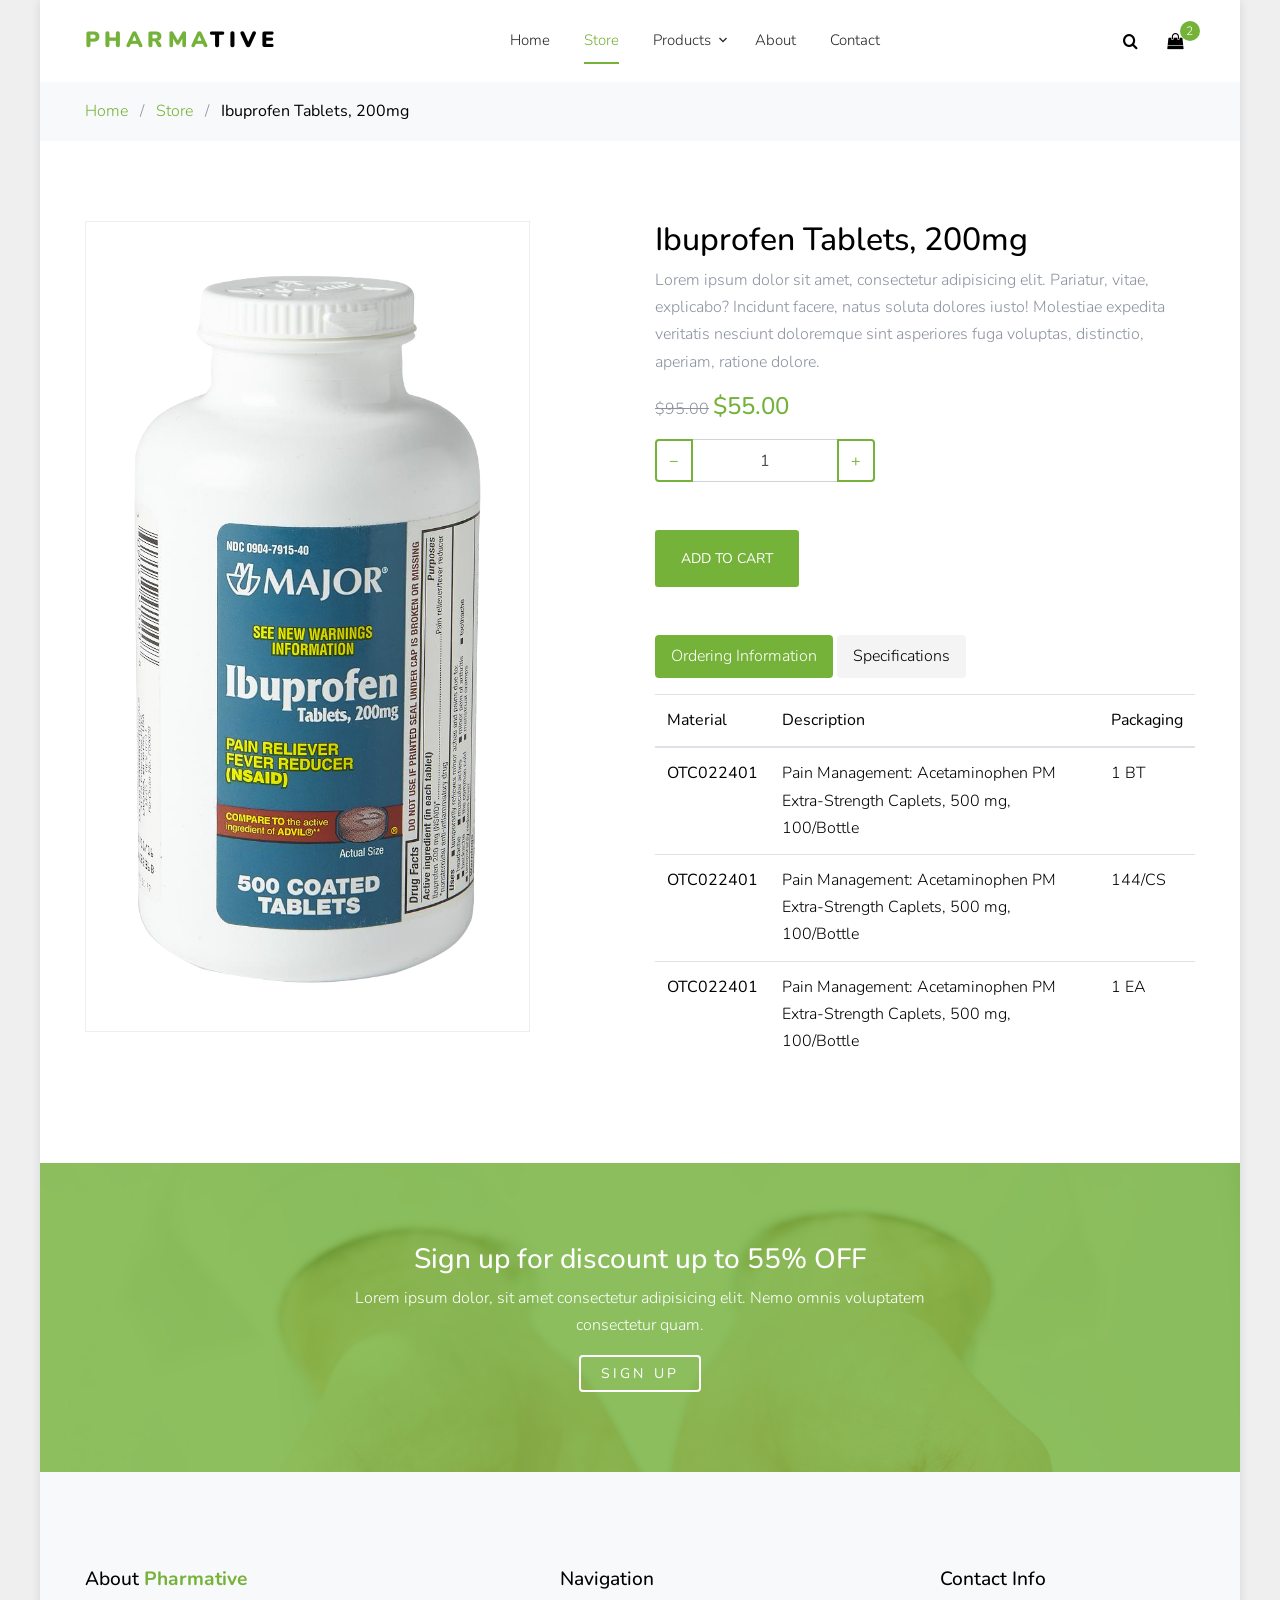
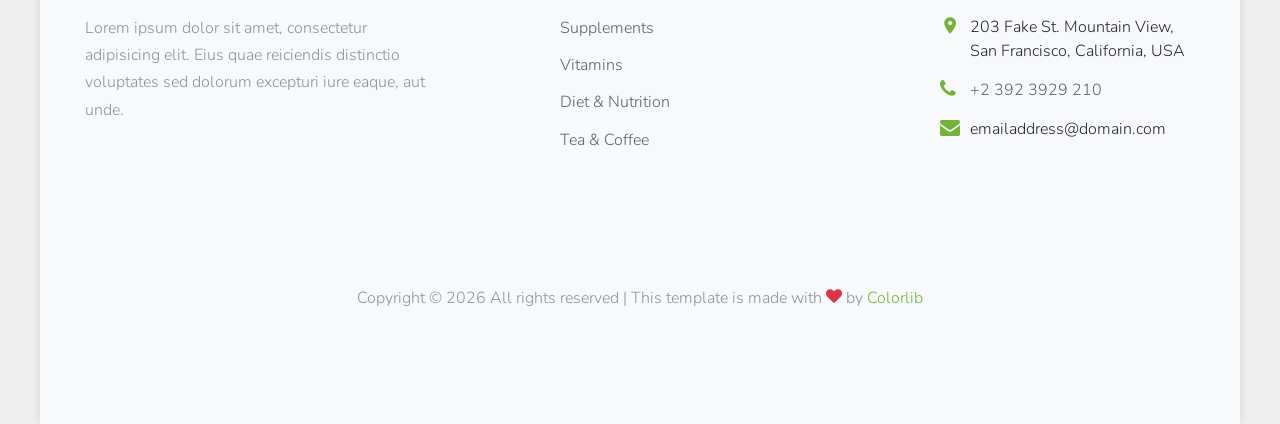
<file: fronts/shop-single.html>
<!DOCTYPE html>
<html lang="en">

<head>
  <title>Pharmative &mdash; Colorlib Template</title>
  <meta charset="utf-8">
  <meta name="viewport" content="width=device-width, initial-scale=1, shrink-to-fit=no">

  <link href="https://fonts.googleapis.com/css2?family=Nunito:wght@400;700&display=swap" rel="stylesheet">
  <link rel="stylesheet" href="fonts/icomoon/style.css">

  <link rel="stylesheet" href="css/bootstrap.min.css">
  <link rel="stylesheet" href="fonts/flaticon/font/flaticon.css">
  <link rel="stylesheet" href="css/magnific-popup.css">
  <link rel="stylesheet" href="css/jquery-ui.css">
  <link rel="stylesheet" href="css/owl.carousel.min.css">
  <link rel="stylesheet" href="css/owl.theme.default.min.css">


  <link rel="stylesheet" href="css/aos.css">

  <link rel="stylesheet" href="css/style.css">

</head>

<body>

  <div class="site-wrap">


    <div class="site-navbar py-2">

      <div class="search-wrap">
        <div class="container">
          <a href="#" class="search-close js-search-close"><span class="icon-close2"></span></a>
          <form action="#" method="post">
            <input type="text" class="form-control" placeholder="Search keyword and hit enter...">
          </form>
        </div>
      </div>

      <div class="container">
        <div class="d-flex align-items-center justify-content-between">
          <div class="logo">
            <div class="site-logo">
              <a href="index.html" class="js-logo-clone"><strong class="text-primary">Pharma</strong>tive</a>
            </div>
          </div>
          <div class="main-nav d-none d-lg-block">
            <nav class="site-navigation text-right text-md-center" role="navigation">
              <ul class="site-menu js-clone-nav d-none d-lg-block">
                <li><a href="index.html">Home</a></li>
                <li class="active"><a href="shop.html">Store</a></li>
                <li class="has-children">
                  <a href="#">Products</a>
                  <ul class="dropdown">
                    <li><a href="#">Supplements</a></li>
                    <li class="has-children">
                      <a href="#">Vitamins</a>
                      <ul class="dropdown">
                        <li><a href="#">Supplements</a></li>
                        <li><a href="#">Vitamins</a></li>
                        <li><a href="#">Diet &amp; Nutrition</a></li>
                        <li><a href="#">Tea &amp; Coffee</a></li>
                      </ul>
                    </li>
                    <li><a href="#">Diet &amp; Nutrition</a></li>
                    <li><a href="#">Tea &amp; Coffee</a></li>
                    
                  </ul>
                </li>
                <li><a href="about.html">About</a></li>
                <li><a href="contact.html">Contact</a></li>
              </ul>
            </nav>
          </div>
          <div class="icons">
            <a href="#" class="icons-btn d-inline-block js-search-open"><span class="icon-search"></span></a>
            <a href="cart.html" class="icons-btn d-inline-block bag">
              <span class="icon-shopping-bag"></span>
              <span class="number">2</span>
            </a>
            <a href="#" class="site-menu-toggle js-menu-toggle ml-3 d-inline-block d-lg-none"><span
                class="icon-menu"></span></a>
          </div>
        </div>
      </div>
    </div>
  

    <div class="bg-light py-3">
      <div class="container">
        <div class="row">
          <div class="col-md-12 mb-0"><a href="index.html">Home</a> <span class="mx-2 mb-0">/</span> <a
              href="shop.html">Store</a> <span class="mx-2 mb-0">/</span> <strong class="text-black">Ibuprofen Tablets, 200mg</strong></div>
        </div>
      </div>
    </div>

    <div class="site-section">
      <div class="container">
        <div class="row">
          <div class="col-md-5 mr-auto">
            <div class="border text-center">
              <img src="images/product_07_large.png" alt="Image" class="img-fluid p-5">
            </div>
          </div>
          <div class="col-md-6">
            <h2 class="text-black">Ibuprofen Tablets, 200mg</h2>
            <p>Lorem ipsum dolor sit amet, consectetur adipisicing elit. Pariatur, vitae, explicabo? Incidunt facere, natus
              soluta dolores iusto! Molestiae expedita veritatis nesciunt doloremque sint asperiores fuga voluptas,
              distinctio, aperiam, ratione dolore.</p>
            

            <p><del>$95.00</del>  <strong class="text-primary h4">$55.00</strong></p>

            
            
            <div class="mb-5">
              <div class="input-group mb-3" style="max-width: 220px;">
                <div class="input-group-prepend">
                  <button class="btn btn-outline-primary js-btn-minus" type="button">&minus;</button>
                </div>
                <input type="text" class="form-control text-center" value="1" placeholder=""
                  aria-label="Example text with button addon" aria-describedby="button-addon1">
                <div class="input-group-append">
                  <button class="btn btn-outline-primary js-btn-plus" type="button">&plus;</button>
                </div>
              </div>
    
            </div>
            <p><a href="cart.html" class="buy-now btn btn-sm height-auto px-4 py-3 btn-primary">Add To Cart</a></p>

            <div class="mt-5">
              <ul class="nav nav-pills mb-3 custom-pill" id="pills-tab" role="tablist">
                <li class="nav-item">
                  <a class="nav-link active" id="pills-home-tab" data-toggle="pill" href="#pills-home" role="tab"
                    aria-controls="pills-home" aria-selected="true">Ordering Information</a>
                </li>
                <li class="nav-item">
                  <a class="nav-link" id="pills-profile-tab" data-toggle="pill" href="#pills-profile" role="tab"
                    aria-controls="pills-profile" aria-selected="false">Specifications</a>
                </li>
            
              </ul>
              <div class="tab-content" id="pills-tabContent">
                <div class="tab-pane fade show active" id="pills-home" role="tabpanel" aria-labelledby="pills-home-tab">
                  <table class="table custom-table">
                    <thead>
                      <th>Material</th>
                      <th>Description</th>
                      <th>Packaging</th>
                    </thead>
                    <tbody>
                      <tr>
                        <th scope="row">OTC022401</th>
                        <td>Pain Management: Acetaminophen PM Extra-Strength Caplets, 500 mg, 100/Bottle</td>
                        <td>1 BT</td>
                      </tr>
                      <tr>
                        <th scope="row">OTC022401</th>
                        <td>Pain Management: Acetaminophen PM Extra-Strength Caplets, 500 mg, 100/Bottle</td>
                        <td>144/CS</td>
                      </tr>
                      <tr>
                        <th scope="row">OTC022401</th>
                        <td>Pain Management: Acetaminophen PM Extra-Strength Caplets, 500 mg, 100/Bottle</td>
                        <td>1 EA</td>
                      </tr>
                      
                    </tbody>
                  </table>
                </div>
                <div class="tab-pane fade" id="pills-profile" role="tabpanel" aria-labelledby="pills-profile-tab">
            
                  <table class="table custom-table">
            
                    <tbody>
                      <tr>
                        <td>HPIS CODE</td>
                        <td class="bg-light">999_200_40_0</td>
                      </tr>
                      <tr>
                        <td>HEALTHCARE PROVIDERS ONLY</td>
                        <td class="bg-light">No</td>
                      </tr>
                      <tr>
                        <td>LATEX FREE</td>
                        <td class="bg-light">Yes, No</td>
                      </tr>
                      <tr>
                        <td>MEDICATION ROUTE</td>
                        <td class="bg-light">Topical</td>
                      </tr>
                    </tbody>
                  </table>
            
                </div>
            
              </div>
            </div>

    
          </div>
        </div>
      </div>
    </div>

    <div class="site-section bg-image overlay" style="background-image: url('images/hero_bg_2.jpg');">
      <div class="container">
        <div class="row justify-content-center text-center">
         <div class="col-lg-7">
           <h3 class="text-white">Sign up for discount up to 55% OFF</h3>
           <p class="text-white">Lorem ipsum dolor, sit amet consectetur adipisicing elit. Nemo omnis voluptatem consectetur quam.</p>
           <p class="mb-0"><a href="#" class="btn btn-outline-white">Sign up</a></p>
         </div>
        </div>
      </div>
    </div>
    <footer class="site-footer bg-light">
      <div class="container">
        <div class="row">
          <div class="col-md-6 col-lg-4 mb-4 mb-lg-0">

            <div class="block-7">
              <h3 class="footer-heading mb-4">About <strong class="text-primary">Pharmative</strong></h3>
              <p>Lorem ipsum dolor sit amet, consectetur adipisicing elit. Eius quae reiciendis distinctio voluptates
                sed dolorum excepturi iure eaque, aut unde.</p>
            </div>

          </div>
          <div class="col-lg-3 mx-auto mb-5 mb-lg-0">
            <h3 class="footer-heading mb-4">Navigation</h3>
            <ul class="list-unstyled">
              <li><a href="#">Supplements</a></li>
              <li><a href="#">Vitamins</a></li>
              <li><a href="#">Diet &amp; Nutrition</a></li>
              <li><a href="#">Tea &amp; Coffee</a></li>
            </ul>
          </div>

          <div class="col-md-6 col-lg-3">
            <div class="block-5 mb-5">
              <h3 class="footer-heading mb-4">Contact Info</h3>
              <ul class="list-unstyled">
                <li class="address">203 Fake St. Mountain View, San Francisco, California, USA</li>
                <li class="phone"><a href="tel://23923929210">+2 392 3929 210</a></li>
                <li class="email">emailaddress@domain.com</li>
              </ul>
            </div>


          </div>
        </div>
        <div class="row pt-5 mt-5 text-center">
          <div class="col-md-12">
            <p>
              <!-- Link back to Colorlib can't be removed. Template is licensed under CC BY 3.0. -->
              Copyright &copy;
              <script>document.write(new Date().getFullYear());</script> All rights reserved | This template is made
              with <i class="icon-heart text-danger" aria-hidden="true"></i> by <a href="https://colorlib.com" target="_blank"
                class="text-primary">Colorlib</a>
              <!-- Link back to Colorlib can't be removed. Template is licensed under CC BY 3.0. -->
            </p>
          </div>

        </div>
      </div>
    </footer>
  </div>

  <script src="js/jquery-3.3.1.min.js"></script>
  <script src="js/jquery-ui.js"></script>
  <script src="js/popper.min.js"></script>
  <script src="js/bootstrap.min.js"></script>
  <script src="js/owl.carousel.min.js"></script>
  <script src="js/jquery.magnific-popup.min.js"></script>
  <script src="js/aos.js"></script>

  <script src="js/main.js"></script>

</body>

</html>
</file>
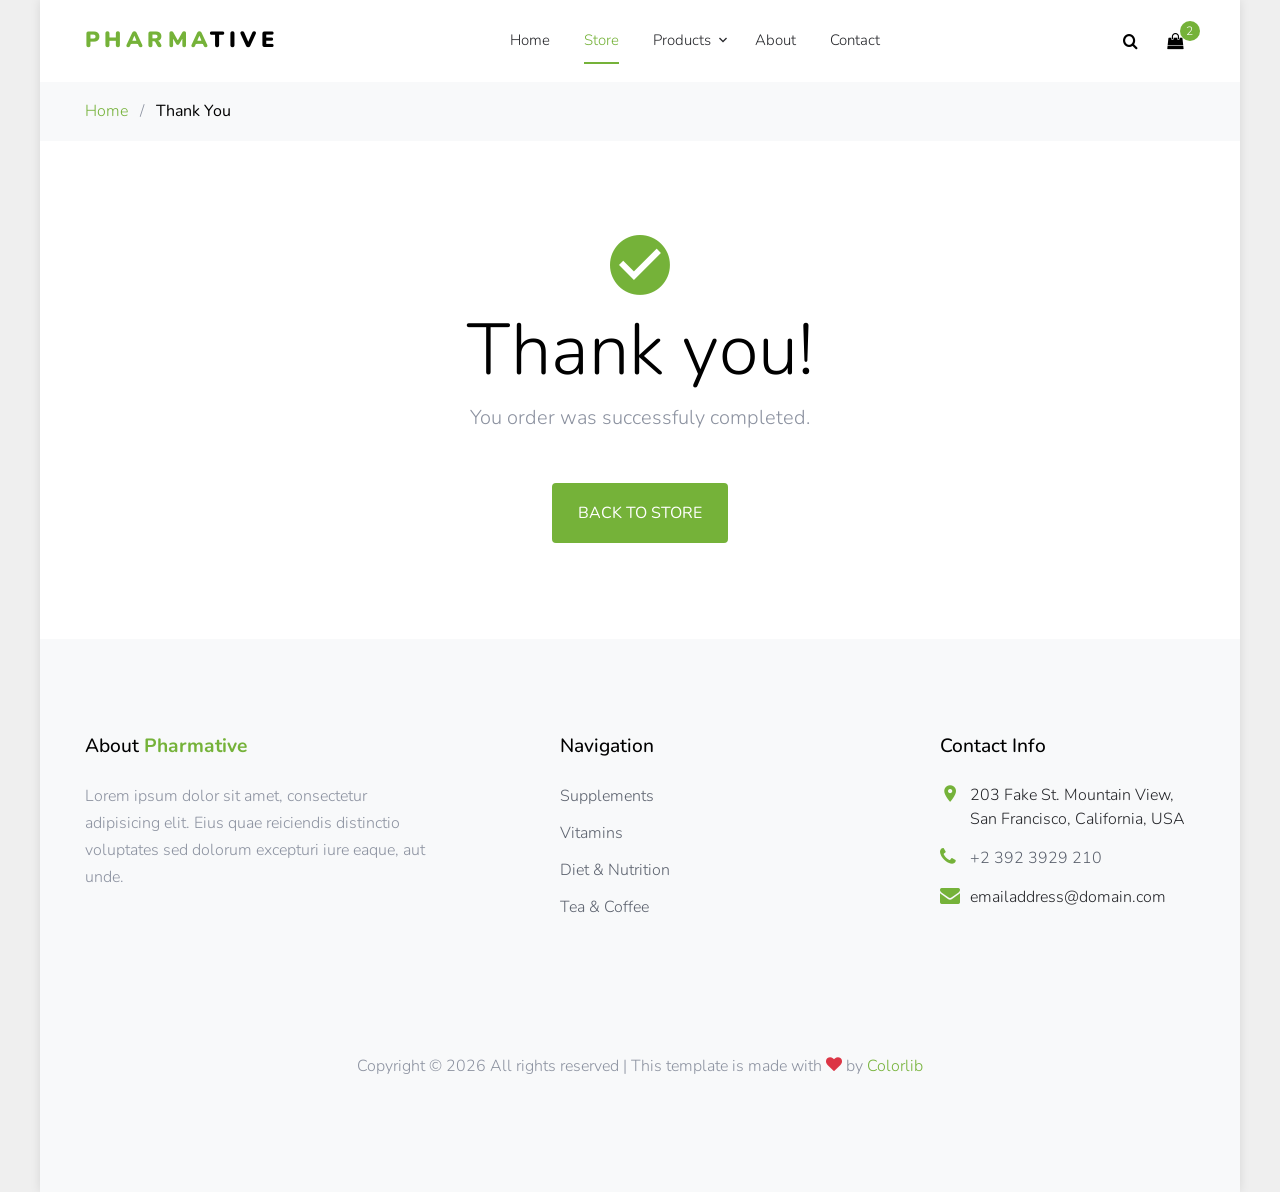
<file: fronts/thankyou.html>
<!DOCTYPE html>
<html lang="en">

<head>
  <title>Pharmative &mdash; Colorlib Template</title>
  <meta charset="utf-8">
  <meta name="viewport" content="width=device-width, initial-scale=1, shrink-to-fit=no">

  <link href="https://fonts.googleapis.com/css2?family=Nunito:wght@400;700&display=swap" rel="stylesheet">
  <link rel="stylesheet" href="fonts/icomoon/style.css">

  <link rel="stylesheet" href="css/bootstrap.min.css">
  <link rel="stylesheet" href="fonts/flaticon/font/flaticon.css">
  <link rel="stylesheet" href="css/magnific-popup.css">
  <link rel="stylesheet" href="css/jquery-ui.css">
  <link rel="stylesheet" href="css/owl.carousel.min.css">
  <link rel="stylesheet" href="css/owl.theme.default.min.css">


  <link rel="stylesheet" href="css/aos.css">

  <link rel="stylesheet" href="css/style.css">

</head>

<body>

  <div class="site-wrap">


    <div class="site-navbar py-2">

      <div class="search-wrap">
        <div class="container">
          <a href="#" class="search-close js-search-close"><span class="icon-close2"></span></a>
          <form action="#" method="post">
            <input type="text" class="form-control" placeholder="Search keyword and hit enter...">
          </form>
        </div>
      </div>

      <div class="container">
        <div class="d-flex align-items-center justify-content-between">
          <div class="logo">
            <div class="site-logo">
              <a href="index.html" class="js-logo-clone"><strong class="text-primary">Pharma</strong>tive</a>
            </div>
          </div>
          <div class="main-nav d-none d-lg-block">
            <nav class="site-navigation text-right text-md-center" role="navigation">
              <ul class="site-menu js-clone-nav d-none d-lg-block">
                <li><a href="index.html">Home</a></li>
                <li class="active"><a href="shop.html">Store</a></li>
                <li class="has-children">
                  <a href="#">Products</a>
                  <ul class="dropdown">
                    <li><a href="#">Supplements</a></li>
                    <li class="has-children">
                      <a href="#">Vitamins</a>
                      <ul class="dropdown">
                        <li><a href="#">Supplements</a></li>
                        <li><a href="#">Vitamins</a></li>
                        <li><a href="#">Diet &amp; Nutrition</a></li>
                        <li><a href="#">Tea &amp; Coffee</a></li>
                      </ul>
                    </li>
                    <li><a href="#">Diet &amp; Nutrition</a></li>
                    <li><a href="#">Tea &amp; Coffee</a></li>
                    
                  </ul>
                </li>
                <li><a href="about.html">About</a></li>
                <li><a href="contact.html">Contact</a></li>
              </ul>
            </nav>
          </div>
          <div class="icons">
            <a href="#" class="icons-btn d-inline-block js-search-open"><span class="icon-search"></span></a>
            <a href="cart.html" class="icons-btn d-inline-block bag">
              <span class="icon-shopping-bag"></span>
              <span class="number">2</span>
            </a>
            <a href="#" class="site-menu-toggle js-menu-toggle ml-3 d-inline-block d-lg-none"><span
                class="icon-menu"></span></a>
          </div>
        </div>
      </div>
    </div>
  

    <div class="bg-light py-3">
      <div class="container">
        <div class="row">
          <div class="col-md-12 mb-0"><a href="index.html">Home</a> <span class="mx-2 mb-0">/</span> <strong
              class="text-black">Thank You</strong></div>
        </div>
      </div>
    </div>
    
    <div class="site-section">
      <div class="container">
        <div class="row">
          <div class="col-md-12 text-center">
            <span class="icon-check_circle display-3 text-primary"></span>
            <h2 class="display-3 text-black">Thank you!</h2>
            <p class="lead mb-5">You order was successfuly completed.</p>
            <p><a href="shop.html" class="btn btn-md height-auto px-4 py-3 btn-primary">Back to store</a></p>
          </div>
        </div>
      </div>
    </div>
    <footer class="site-footer bg-light">
      <div class="container">
        <div class="row">
          <div class="col-md-6 col-lg-4 mb-4 mb-lg-0">

            <div class="block-7">
              <h3 class="footer-heading mb-4">About <strong class="text-primary">Pharmative</strong></h3>
              <p>Lorem ipsum dolor sit amet, consectetur adipisicing elit. Eius quae reiciendis distinctio voluptates
                sed dolorum excepturi iure eaque, aut unde.</p>
            </div>

          </div>
          <div class="col-lg-3 mx-auto mb-5 mb-lg-0">
            <h3 class="footer-heading mb-4">Navigation</h3>
            <ul class="list-unstyled">
              <li><a href="#">Supplements</a></li>
              <li><a href="#">Vitamins</a></li>
              <li><a href="#">Diet &amp; Nutrition</a></li>
              <li><a href="#">Tea &amp; Coffee</a></li>
            </ul>
          </div>

          <div class="col-md-6 col-lg-3">
            <div class="block-5 mb-5">
              <h3 class="footer-heading mb-4">Contact Info</h3>
              <ul class="list-unstyled">
                <li class="address">203 Fake St. Mountain View, San Francisco, California, USA</li>
                <li class="phone"><a href="tel://23923929210">+2 392 3929 210</a></li>
                <li class="email">emailaddress@domain.com</li>
              </ul>
            </div>


          </div>
        </div>
        <div class="row pt-5 mt-5 text-center">
          <div class="col-md-12">
            <p>
              <!-- Link back to Colorlib can't be removed. Template is licensed under CC BY 3.0. -->
              Copyright &copy;
              <script>document.write(new Date().getFullYear());</script> All rights reserved | This template is made
              with <i class="icon-heart text-danger" aria-hidden="true"></i> by <a href="https://colorlib.com" target="_blank"
                class="text-primary">Colorlib</a>
              <!-- Link back to Colorlib can't be removed. Template is licensed under CC BY 3.0. -->
            </p>
          </div>

        </div>
      </div>
    </footer>
  </div>

  <script src="js/jquery-3.3.1.min.js"></script>
  <script src="js/jquery-ui.js"></script>
  <script src="js/popper.min.js"></script>
  <script src="js/bootstrap.min.js"></script>
  <script src="js/owl.carousel.min.js"></script>
  <script src="js/jquery.magnific-popup.min.js"></script>
  <script src="js/aos.js"></script>

  <script src="js/main.js"></script>

</body>

</html>
</file>
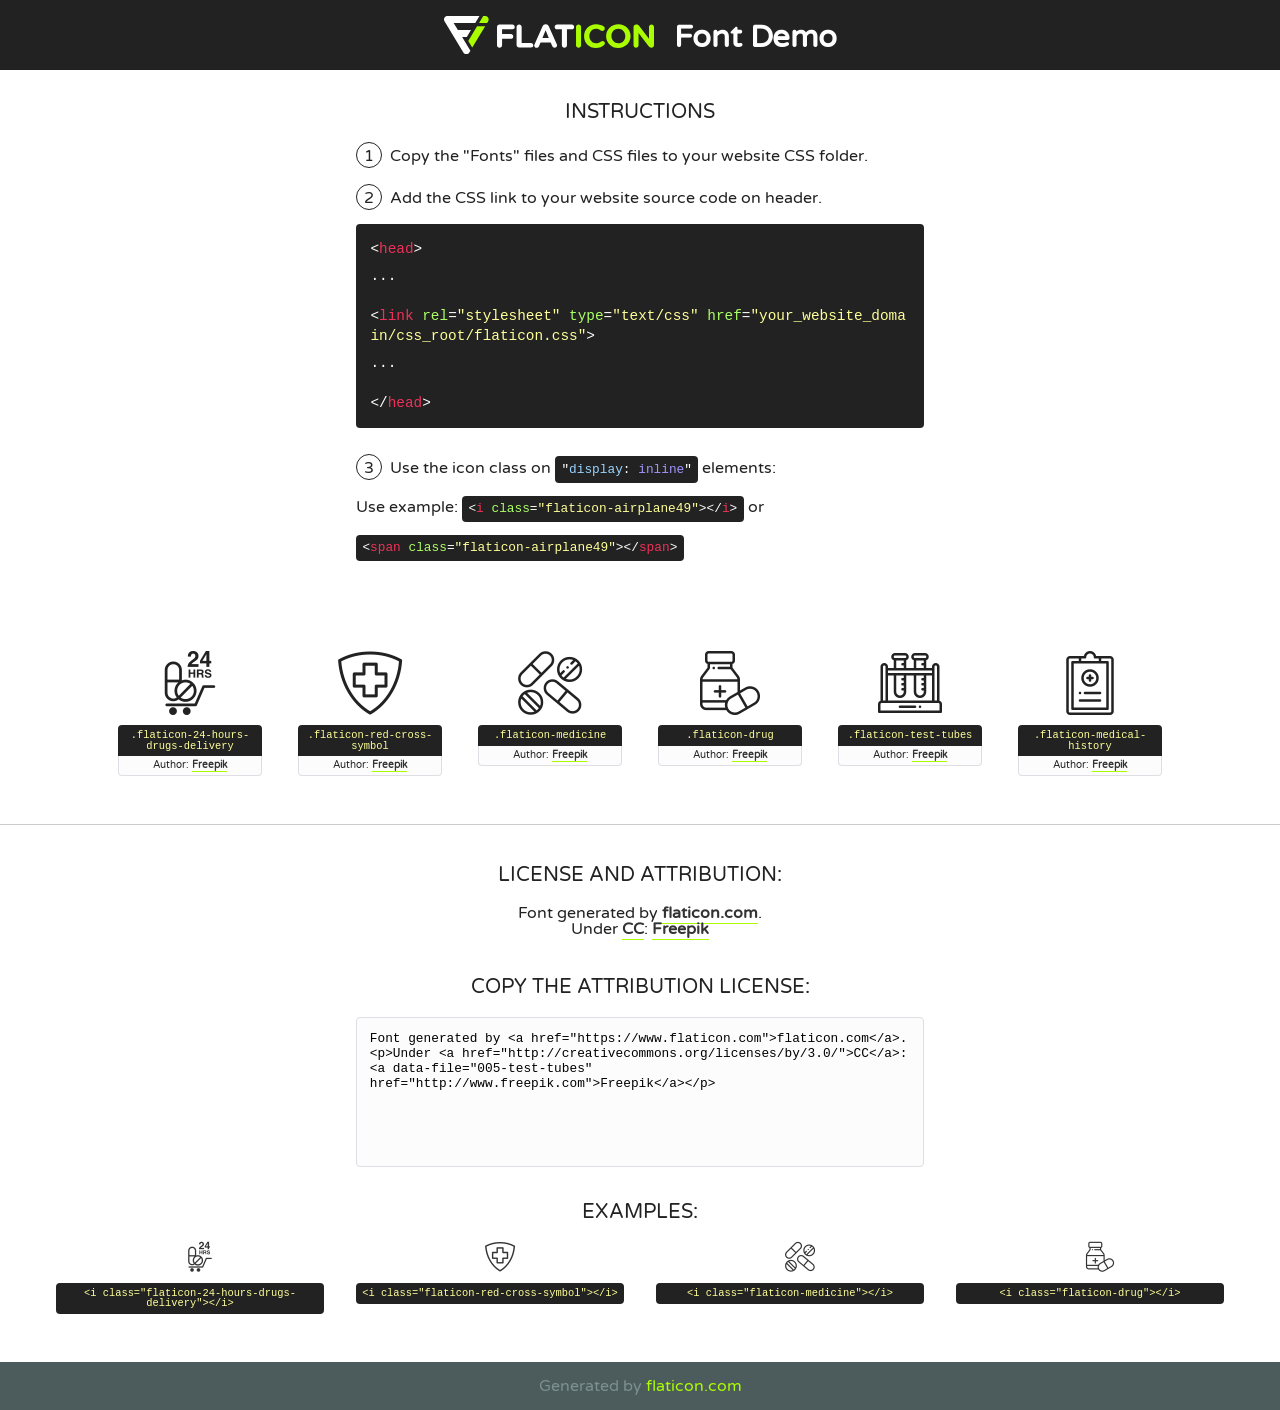
<file: fronts/fonts/flaticon/font/flaticon.html>
<!DOCTYPE html>
<!--
  Flaticon icon font: Flaticon
  Creation date: 18/06/2020 09:11
-->
<html>
<!DOCTYPE html>
<html>

<head>
    <title>Flaticon WebFont</title>
    <link href="http://fonts.googleapis.com/css?family=Varela+Round" rel="stylesheet" type="text/css" />
    <link rel="stylesheet" type="text/css" href="flaticon.css">
    <meta charset="UTF-8">
    <style>
    html, body, div, span, applet, object, iframe,
    h1, h2, h3, h4, h5, h6, p, blockquote, pre,
    a, abbr, acronym, address, big, cite, code,
    del, dfn, em, img, ins, kbd, q, s, samp,
    small, strike, strong, sub, sup, tt, var,
    b, u, i, center,
    dl, dt, dd, ol, ul, li,
    fieldset, form, label, legend,
    table, caption, tbody, tfoot, thead, tr, th, td,
    article, aside, canvas, details, embed, 
    figure, figcaption, footer, header, hgroup, 
    menu, nav, output, ruby, section, summary,
    time, mark, audio, video {
        margin: 0;
        padding: 0;
        border: 0;
        font-size: 100%;
        font: inherit;
        vertical-align: baseline;
    }
    /* HTML5 display-role reset for older browsers */
    article, aside, details, figcaption, figure, 
    footer, header, hgroup, menu, nav, section {
        display: block;
    }
    body {
        line-height: 1;
    }
    ol, ul {
        list-style: none;
    }
    blockquote, q {
        quotes: none;
    }
    blockquote:before, blockquote:after,
    q:before, q:after {
        content: '';
        content: none;
    }
    table {
        border-collapse: collapse;
        border-spacing: 0;
    }
    body {
        font-family: 'Varela Round', Helvetica, Arial, sans-serif;
        font-size: 16px;
        color: #222;
    }
    a {
        color: #333;
        border-bottom: 1px solid #a9fd00;
        font-weight: bold;
        text-decoration: none;
    }
    * {
        -moz-box-sizing: border-box;
        -webkit-box-sizing: border-box;
        box-sizing: border-box;
        margin: 0;
        padding: 0;
    }
    [class^="flaticon-"]:before, [class*=" flaticon-"]:before, [class^="flaticon-"]:after, [class*=" flaticon-"]:after {
        font-family: Flaticon;
        font-size: 30px;
        font-style: normal;
        margin-left: 20px;
        color: #333;
    }
    .wrapper {
        max-width: 600px;
        margin: auto;
        padding: 0 1em;
    }
    .title {
        font-size: 1.25em;
        text-align: center;
        margin-bottom: 1em;
        text-transform: uppercase;
    }
    header {
        text-align: center;
        background-color: #222;
        color: #fff;
        padding: 1em;
    }
    header .logo {
        width: 210px;
        height: 38px;
        display: inline-block;
        vertical-align: middle;
        margin-right: 1em;
        border: none;
    }
    header strong {
        font-size: 1.95em;
        font-weight: bold;
        vertical-align: middle;
        margin-top: 5px;
        display: inline-block;
    }
    .demo {
        margin: 2em auto;
        line-height: 1.25em;
    }
    .demo ul li {
        margin-bottom: 1em;
    }
    .demo ul li .num {
        color: #222;
        border-radius: 20px;
        display: inline-block;
        width: 26px;
        padding: 3px;
        height: 26px;
        text-align: center;
        margin-right: 0.5em;
        border: 1px solid #222;
    }
    .demo ul li code {
        background-color: #222;
        border-radius: 4px;
        padding: 0.25em 0.5em;
        display: inline-block;
        color: #fff;
        font-family: Consolas,Monaco,Lucida Console,Liberation Mono,DejaVu Sans Mono,Bitstream Vera Sans Mono,Courier New, monospace;
        font-weight: lighter;
        margin-top: 1em;
        font-size: 0.8em;
        word-break: break-all;
    }
    .demo ul li code.big {
        padding: 1em;
        font-size: 0.9em;
    }
    .demo ul li code .red {
        color: #EF3159;
    }
    .demo ul li code .green {
        color: #ACFF65;
    }
    .demo ul li code .yellow {
        color: #FFFF99;
    }
    .demo ul li code .blue {
        color: #99D3FF;
    }
    .demo ul li code .purple {
        color: #A295FF;
    }
    .demo ul li code .dots {
        margin-top: 0.5em;
        display: block;
    }
    #glyphs {
        border-bottom: 1px solid #ccc;
        padding: 2em 0;
        text-align: center;
    }
    .glyph {
        display: inline-block;
        width: 9em;
        margin: 1em;
        text-align: center;
        vertical-align: top;
        background: #FFF;
    }
    .glyph .glyph-icon {
        padding: 10px;
        display: block;
        font-family:"Flaticon";
        font-size: 64px;
        line-height: 1;
    }
    .glyph .glyph-icon:before {
        font-size: 64px;
        color: #222;
        margin-left: 0;
    }
    .class-name {
        font-size: 0.65em;
        background-color: #222;
        color: #fff;
        border-radius: 4px 4px 0 0;
        padding: 0.5em;
        color: #FFFF99;
        font-family: Consolas,Monaco,Lucida Console,Liberation Mono,DejaVu Sans Mono,Bitstream Vera Sans Mono,Courier New, monospace;
    }
    .author-name {
        font-size: 0.6em;
        background-color: #fcfcfd;
        border: 1px solid #DEDEE4;
        border-top: 0;
        border-radius: 0 0 4px 4px;
        padding: 0.5em;
    }
    .class-name:last-child {
        font-size: 10px;
        color:#888;
    }
    .class-name:last-child a {
        font-size: 10px;
        color:#555;
    }
    .class-name:last-child a:hover {
        color:#a9fd00;
    }
    .glyph > input {
        display: block;
        width: 100px;
        margin: 5px auto;
        text-align: center;
        font-size: 12px;
        cursor: text;
    }
    .glyph > input.icon-input {
        font-family:"Flaticon";
        font-size: 16px;
        margin-bottom: 10px;
    }
    .attribution .title {
        margin-top: 2em;
    }
    .attribution textarea {
        background-color: #fcfcfd;
        padding: 1em;
        border: none;
        box-shadow: none;
        border: 1px solid #DEDEE4;
        border-radius: 4px;
        resize: none;
        width: 100%;
        height: 150px;
        font-size: 0.8em;
        font-family: Consolas,Monaco,Lucida Console,Liberation Mono,DejaVu Sans Mono,Bitstream Vera Sans Mono,Courier New, monospace;
        -webkit-appearance: none;
    }
    .iconsuse {
        margin: 2em auto;
        text-align: center;
        max-width: 1200px;
    }
    .iconsuse:after {
        content: '';
        display: table;
        clear: both;
    }
    .iconsuse .image {
        float: left;
        width: 25%;
        padding: 0 1em;
    }
    .iconsuse .image p {
        margin-bottom: 1em;
    }
    .iconsuse .image span {
        display: block;
        font-size: 0.65em;
        background-color: #222;
        color: #fff;
        border-radius: 4px;
        padding: 0.5em;
        color: #FFFF99;
        margin-top: 1em;
        font-family: Consolas,Monaco,Lucida Console,Liberation Mono,DejaVu Sans Mono,Bitstream Vera Sans Mono,Courier New, monospace;
    }
    #footer {
        text-align: center;
        background-color: #4C5B5C;
        color: #7c9192;
        padding: 1em;
    }
    #footer a {
        border: none;
        color: #a9fd00;
        font-weight: normal;
    }
    @media (max-width: 960px) {
        .iconsuse .image {
            width: 50%;
        }
    }
    @media (max-width: 560px) {
        .iconsuse .image {
            width: 100%;
        }
    }
    </style>
</head>

<body class="characters-off">

    <header>
        <a href="https://www.flaticon.com" target="_blank" class="logo">
            <svg version="1.1" xmlns="http://www.w3.org/2000/svg" xmlns:xlink="http://www.w3.org/1999/xlink" xmlns:a="http://ns.adobe.com/AdobeSVGViewerExtensions/3.0/" viewBox="0 0 560.875 102.036" enable-background="new 0 0 560.875 102.036" xml:space="preserve">
                <defs>
                </defs>
                <g>
                    <g class="letters">
                        <path fill="#ffffff" d="M141.596,29.675c0-3.777,2.985-6.767,6.764-6.767h34.438c3.426,0,6.15,2.728,6.15,6.15
                        c0,3.43-2.724,6.149-6.15,6.149h-27.674v13.091h23.719c3.429,0,6.151,2.724,6.151,6.15c0,3.43-2.723,6.149-6.151,6.149h-23.719
                        v17.574c0,3.773-2.986,6.761-6.764,6.761c-3.779,0-6.764-2.989-6.764-6.761V29.675z"></path>
                        <path fill="#ffffff" d="M193.844,29.149c0-3.781,2.985-6.767,6.764-6.767c3.776,0,6.763,2.985,6.763,6.767v42.957h25.039
                        c3.426,0,6.149,2.726,6.149,6.153c0,3.425-2.723,6.15-6.149,6.15h-31.802c-3.779,0-6.764-2.986-6.764-6.768V29.149z"></path>
                        <path fill="#ffffff" d="M241.891,75.71l21.438-48.407c1.492-3.341,4.215-5.357,7.906-5.357h0.792
                        c3.686,0,6.323,2.017,7.815,5.357l21.439,48.407c0.436,0.967,0.701,1.845,0.701,2.723c0,3.602-2.809,6.501-6.414,6.501
                        c-3.161,0-5.269-1.845-6.499-4.655l-4.132-9.661h-27.059l-4.301,10.102c-1.144,2.631-3.426,4.214-6.237,4.214
                        c-3.517,0-6.24-2.81-6.24-6.325C241.1,77.64,241.451,76.677,241.891,75.71z M279.932,58.666l-8.521-20.297l-8.526,20.297H279.932
                        z"></path>
                        <path fill="#ffffff" d="M314.864,35.387H301.86c-3.429,0-6.239-2.813-6.239-6.238c0-3.429,2.811-6.24,6.239-6.24h39.533
                        c3.426,0,6.237,2.811,6.237,6.24c0,3.425-2.811,6.238-6.237,6.238h-13.001v42.785c0,3.773-2.99,6.761-6.764,6.761
                        c-3.779,0-6.764-2.989-6.764-6.761V35.387z"></path>
                        <path fill="#A9FD00" d="M352.615,29.149c0-3.781,2.985-6.767,6.767-6.767c3.774,0,6.761,2.985,6.761,6.767v49.024
                        c0,3.773-2.987,6.761-6.761,6.761c-3.781,0-6.767-2.989-6.767-6.761V29.149z"></path>
                        <path fill="#A9FD00" d="M374.132,53.836v-0.179c0-17.481,13.178-31.801,32.065-31.801c9.22,0,15.459,2.458,20.557,6.238
                        c1.402,1.054,2.637,2.985,2.637,5.357c0,3.692-2.985,6.59-6.681,6.59c-1.845,0-3.071-0.702-4.044-1.319
                        c-3.776-2.813-7.729-4.393-12.562-4.393c-10.364,0-17.831,8.611-17.831,19.154v0.173c0,10.542,7.291,19.329,17.831,19.329
                        c5.715,0,9.492-1.756,13.359-4.834c1.049-0.874,2.458-1.491,4.039-1.491c3.429,0,6.325,2.813,6.325,6.236
                        c0,2.106-1.056,3.78-2.282,4.834c-5.539,4.834-12.036,7.733-21.878,7.733C387.572,85.464,374.132,71.493,374.132,53.836z"></path>
                        <path fill="#A9FD00" d="M433.009,53.836v-0.179c0-17.481,13.79-31.801,32.766-31.801c18.981,0,32.592,14.143,32.592,31.628v0.173
                        c0,17.483-13.785,31.807-32.769,31.807C446.625,85.464,433.009,71.32,433.009,53.836z M484.224,53.836v-0.179
                        c0-10.539-7.725-19.326-18.626-19.326c-10.893,0-18.449,8.611-18.449,19.154v0.173c0,10.542,7.73,19.329,18.626,19.329
                        C476.676,72.986,484.224,64.378,484.224,53.836z"></path>
                        <path fill="#A9FD00" d="M506.233,29.321c0-3.774,2.99-6.763,6.767-6.763h1.401c3.252,0,5.183,1.583,7.029,3.953l26.093,34.265
                        V29.059c0-3.692,2.99-6.677,6.681-6.677c3.683,0,6.671,2.985,6.671,6.677v48.934c0,3.78-2.987,6.765-6.764,6.765h-0.436
                        c-3.257,0-5.188-1.581-7.034-3.953l-27.056-35.492v32.944c0,3.687-2.985,6.676-6.678,6.676c-3.683,0-6.673-2.989-6.673-6.676
                        V29.321z"></path>
                    </g>
                    <g class="insignia">
                        <path fill="#ffffff" d="M48.372,56.137h12.517l11.156-18.537H37.186L25.688,18.539h57.825L94.668,0H9.271
                        C5.925,0,2.842,1.801,1.198,4.716c-1.644,2.907-1.593,6.482,0.134,9.343l50.38,83.501c1.678,2.781,4.689,4.476,7.938,4.476
                        c3.246,0,6.257-1.695,7.935-4.476l2.898-4.804L48.372,56.137z"></path>
                        <g class="i">
                            <path fill="#A9FD00" d="M93.575,18.539h0.031v0.004l21.652,0.004l2.705-4.488c1.727-2.861,1.778-6.436,0.133-9.343
                            C116.454,1.801,113.371,0,110.026,0h-5.294L93.575,18.539z"></path>
                            <polygon fill="#A9FD00" points="88.291,27.356 64.725,66.486 75.519,84.404 109.942,27.356"></polygon>
                        </g>
                    </g>
                </g>
            </svg>
        </a>
        <strong>Font Demo</strong>
    </header>


    <section class="demo wrapper">

        <p class="title">Instructions</p>

        <ul>
            <li>
                <span class="num">1</span>Copy the "Fonts" files and CSS files to your website CSS folder.
            </li>
            <li>
                <span class="num">2</span>Add the CSS link to your website source code on header.
                <code class="big">
                    &lt;<span class="red">head</span>&gt;
                    <br/><span class="dots">...</span>
                    <br/>&lt;<span class="red">link</span> <span class="green">rel</span>=<span class="yellow">"stylesheet"</span> <span class="green">type</span>=<span class="yellow">"text/css"</span> <span class="green">href</span>=<span class="yellow">"your_website_domain/css_root/flaticon.css"</span>&gt;
                    <br/><span class="dots">...</span>
                    <br/>&lt;/<span class="red">head</span>&gt;
                </code>
            </li>

            <li>
                <p>
                    <span class="num">3</span>Use the icon class on <code>"<span class="blue">display</span>:<span class="purple"> inline</span>"</code> elements:
                    <br />
                    Use example: <code>&lt;<span class="red">i</span> <span class="green">class</span>=<span class="yellow">&quot;flaticon-airplane49&quot;</span>&gt;&lt;/<span class="red">i</span>&gt;</code> or <code>&lt;<span class="red">span</span> <span class="green">class</span>=<span class="yellow">&quot;flaticon-airplane49&quot;</span>&gt;&lt;/<span class="red">span</span>&gt;</code>
            </li>
        </ul>

    </section>




   <section id="glyphs">          
    
      
        <div class="glyph"><div class="glyph-icon flaticon-24-hours-drugs-delivery"></div>
            <div class="class-name">.flaticon-24-hours-drugs-delivery</div>
            <div class="author-name">Author: <a data-file="001-24-hours-drugs-delivery" href="http://www.freepik.com">Freepik</a> </div> 
        </div>        
        
        <div class="glyph"><div class="glyph-icon flaticon-red-cross-symbol"></div>
            <div class="class-name">.flaticon-red-cross-symbol</div>
            <div class="author-name">Author: <a data-file="002-red-cross-symbol" href="http://www.freepik.com">Freepik</a> </div> 
        </div>        
        
        <div class="glyph"><div class="glyph-icon flaticon-medicine"></div>
            <div class="class-name">.flaticon-medicine</div>
            <div class="author-name">Author: <a data-file="003-medicine" href="http://www.freepik.com">Freepik</a> </div> 
        </div>        
        
        <div class="glyph"><div class="glyph-icon flaticon-drug"></div>
            <div class="class-name">.flaticon-drug</div>
            <div class="author-name">Author: <a data-file="004-drug" href="http://www.freepik.com">Freepik</a> </div> 
        </div>        
        
        <div class="glyph"><div class="glyph-icon flaticon-test-tubes"></div>
            <div class="class-name">.flaticon-test-tubes</div>
            <div class="author-name">Author: <a data-file="005-test-tubes" href="http://www.freepik.com">Freepik</a> </div> 
        </div>        
        
        <div class="glyph"><div class="glyph-icon flaticon-medical-history"></div>
            <div class="class-name">.flaticon-medical-history</div>
            <div class="author-name">Author: <a data-file="006-medical-history" href="http://www.freepik.com">Freepik</a> </div> 
        </div>        
        

    </section>



    <section class="attribution wrapper"   style="text-align:center;">

      <div class="title">License and attribution:</div><div class="attrDiv">Font generated by <a href="https://www.flaticon.com">flaticon.com</a>. <div><p>Under <a href="http://creativecommons.org/licenses/by/3.0/">CC</a>: <a data-file="005-test-tubes" href="http://www.freepik.com">Freepik</a></p>  </div>
      </div>
      <div class="title">Copy the Attribution License:</div>

    <textarea onclick="this.focus();this.select();">Font generated by &lt;a href=&quot;https://www.flaticon.com&quot;&gt;flaticon.com&lt;/a&gt;. <p>Under <a href="http://creativecommons.org/licenses/by/3.0/">CC</a>: <a data-file="005-test-tubes" href="http://www.freepik.com">Freepik</a></p>  
     </textarea>

    </section>

    <section class="iconsuse">

          <div class="title">Examples:</div>            
             
            <div class="image">
                <p>
                    <i class="glyph-icon flaticon-24-hours-drugs-delivery"></i> 
                    <span>&lt;i class=&quot;flaticon-24-hours-drugs-delivery&quot;&gt;&lt;/i&gt;</span>
                </p>
            </div>
            
            <div class="image">
                <p>
                    <i class="glyph-icon flaticon-red-cross-symbol"></i> 
                    <span>&lt;i class=&quot;flaticon-red-cross-symbol&quot;&gt;&lt;/i&gt;</span>
                </p>
            </div>
            
            <div class="image">
                <p>
                    <i class="glyph-icon flaticon-medicine"></i> 
                    <span>&lt;i class=&quot;flaticon-medicine&quot;&gt;&lt;/i&gt;</span>
                </p>
            </div>
            
            <div class="image">
                <p>
                    <i class="glyph-icon flaticon-drug"></i> 
                    <span>&lt;i class=&quot;flaticon-drug&quot;&gt;&lt;/i&gt;</span>
                </p>
            </div>
                       
        </div>
                            
    </section>

<div id="footer">
    <div>Generated by <a href="https://www.flaticon.com">flaticon.com</a>
    </div>
</div>



</body>
</html>
</file>
<file: fronts/fonts/icomoon/style.css>
@font-face {
  font-family: 'icomoon';
  src:  url('fonts/icomoon.eot?10si43');
  src:  url('fonts/icomoon.eot?10si43#iefix') format('embedded-opentype'),
    url('fonts/icomoon.ttf?10si43') format('truetype'),
    url('fonts/icomoon.woff?10si43') format('woff'),
    url('fonts/icomoon.svg?10si43#icomoon') format('svg');
  font-weight: normal;
  font-style: normal;
}

[class^="icon-"], [class*=" icon-"] {
  /* use !important to prevent issues with browser extensions that change fonts */
  font-family: 'icomoon' !important;
  speak: none;
  font-style: normal;
  font-weight: normal;
  font-variant: normal;
  text-transform: none;
  line-height: 1;

  /* Better Font Rendering =========== */
  -webkit-font-smoothing: antialiased;
  -moz-osx-font-smoothing: grayscale;
}

.icon-asterisk:before {
  content: "\f069";
}
.icon-plus:before {
  content: "\f067";
}
.icon-question:before {
  content: "\f128";
}
.icon-minus:before {
  content: "\f068";
}
.icon-glass:before {
  content: "\f000";
}
.icon-music:before {
  content: "\f001";
}
.icon-search:before {
  content: "\f002";
}
.icon-envelope-o:before {
  content: "\f003";
}
.icon-heart:before {
  content: "\f004";
}
.icon-star:before {
  content: "\f005";
}
.icon-star-o:before {
  content: "\f006";
}
.icon-user:before {
  content: "\f007";
}
.icon-film:before {
  content: "\f008";
}
.icon-th-large:before {
  content: "\f009";
}
.icon-th:before {
  content: "\f00a";
}
.icon-th-list:before {
  content: "\f00b";
}
.icon-check:before {
  content: "\f00c";
}
.icon-close:before {
  content: "\f00d";
}
.icon-remove:before {
  content: "\f00d";
}
.icon-times:before {
  content: "\f00d";
}
.icon-search-plus:before {
  content: "\f00e";
}
.icon-search-minus:before {
  content: "\f010";
}
.icon-power-off:before {
  content: "\f011";
}
.icon-signal:before {
  content: "\f012";
}
.icon-cog:before {
  content: "\f013";
}
.icon-gear:before {
  content: "\f013";
}
.icon-trash-o:before {
  content: "\f014";
}
.icon-home:before {
  content: "\f015";
}
.icon-file-o:before {
  content: "\f016";
}
.icon-clock-o:before {
  content: "\f017";
}
.icon-road:before {
  content: "\f018";
}
.icon-download:before {
  content: "\f019";
}
.icon-arrow-circle-o-down:before {
  content: "\f01a";
}
.icon-arrow-circle-o-up:before {
  content: "\f01b";
}
.icon-inbox:before {
  content: "\f01c";
}
.icon-play-circle-o:before {
  content: "\f01d";
}
.icon-repeat:before {
  content: "\f01e";
}
.icon-rotate-right:before {
  content: "\f01e";
}
.icon-refresh:before {
  content: "\f021";
}
.icon-list-alt:before {
  content: "\f022";
}
.icon-lock:before {
  content: "\f023";
}
.icon-flag:before {
  content: "\f024";
}
.icon-headphones:before {
  content: "\f025";
}
.icon-volume-off:before {
  content: "\f026";
}
.icon-volume-down:before {
  content: "\f027";
}
.icon-volume-up:before {
  content: "\f028";
}
.icon-qrcode:before {
  content: "\f029";
}
.icon-barcode:before {
  content: "\f02a";
}
.icon-tag:before {
  content: "\f02b";
}
.icon-tags:before {
  content: "\f02c";
}
.icon-book:before {
  content: "\f02d";
}
.icon-bookmark:before {
  content: "\f02e";
}
.icon-print:before {
  content: "\f02f";
}
.icon-camera:before {
  content: "\f030";
}
.icon-font:before {
  content: "\f031";
}
.icon-bold:before {
  content: "\f032";
}
.icon-italic:before {
  content: "\f033";
}
.icon-text-height:before {
  content: "\f034";
}
.icon-text-width:before {
  content: "\f035";
}
.icon-align-left:before {
  content: "\f036";
}
.icon-align-center:before {
  content: "\f037";
}
.icon-align-right:before {
  content: "\f038";
}
.icon-align-justify:before {
  content: "\f039";
}
.icon-list:before {
  content: "\f03a";
}
.icon-dedent:before {
  content: "\f03b";
}
.icon-outdent:before {
  content: "\f03b";
}
.icon-indent:before {
  content: "\f03c";
}
.icon-video-camera:before {
  content: "\f03d";
}
.icon-image:before {
  content: "\f03e";
}
.icon-photo:before {
  content: "\f03e";
}
.icon-picture-o:before {
  content: "\f03e";
}
.icon-pencil:before {
  content: "\f040";
}
.icon-map-marker:before {
  content: "\f041";
}
.icon-adjust:before {
  content: "\f042";
}
.icon-tint:before {
  content: "\f043";
}
.icon-edit:before {
  content: "\f044";
}
.icon-pencil-square-o:before {
  content: "\f044";
}
.icon-share-square-o:before {
  content: "\f045";
}
.icon-check-square-o:before {
  content: "\f046";
}
.icon-arrows:before {
  content: "\f047";
}
.icon-step-backward:before {
  content: "\f048";
}
.icon-fast-backward:before {
  content: "\f049";
}
.icon-backward:before {
  content: "\f04a";
}
.icon-play:before {
  content: "\f04b";
}
.icon-pause:before {
  content: "\f04c";
}
.icon-stop:before {
  content: "\f04d";
}
.icon-forward:before {
  content: "\f04e";
}
.icon-fast-forward:before {
  content: "\f050";
}
.icon-step-forward:before {
  content: "\f051";
}
.icon-eject:before {
  content: "\f052";
}
.icon-chevron-left:before {
  content: "\f053";
}
.icon-chevron-right:before {
  content: "\f054";
}
.icon-plus-circle:before {
  content: "\f055";
}
.icon-minus-circle:before {
  content: "\f056";
}
.icon-times-circle:before {
  content: "\f057";
}
.icon-check-circle:before {
  content: "\f058";
}
.icon-question-circle:before {
  content: "\f059";
}
.icon-info-circle:before {
  content: "\f05a";
}
.icon-crosshairs:before {
  content: "\f05b";
}
.icon-times-circle-o:before {
  content: "\f05c";
}
.icon-check-circle-o:before {
  content: "\f05d";
}
.icon-ban:before {
  content: "\f05e";
}
.icon-arrow-left:before {
  content: "\f060";
}
.icon-arrow-right:before {
  content: "\f061";
}
.icon-arrow-up:before {
  content: "\f062";
}
.icon-arrow-down:before {
  content: "\f063";
}
.icon-mail-forward:before {
  content: "\f064";
}
.icon-share:before {
  content: "\f064";
}
.icon-expand:before {
  content: "\f065";
}
.icon-compress:before {
  content: "\f066";
}
.icon-exclamation-circle:before {
  content: "\f06a";
}
.icon-gift:before {
  content: "\f06b";
}
.icon-leaf:before {
  content: "\f06c";
}
.icon-fire:before {
  content: "\f06d";
}
.icon-eye:before {
  content: "\f06e";
}
.icon-eye-slash:before {
  content: "\f070";
}
.icon-exclamation-triangle:before {
  content: "\f071";
}
.icon-warning:before {
  content: "\f071";
}
.icon-plane:before {
  content: "\f072";
}
.icon-calendar:before {
  content: "\f073";
}
.icon-random:before {
  content: "\f074";
}
.icon-comment:before {
  content: "\f075";
}
.icon-magnet:before {
  content: "\f076";
}
.icon-chevron-up:before {
  content: "\f077";
}
.icon-chevron-down:before {
  content: "\f078";
}
.icon-retweet:before {
  content: "\f079";
}
.icon-shopping-cart:before {
  content: "\f07a";
}
.icon-folder:before {
  content: "\f07b";
}
.icon-folder-open:before {
  content: "\f07c";
}
.icon-arrows-v:before {
  content: "\f07d";
}
.icon-arrows-h:before {
  content: "\f07e";
}
.icon-bar-chart:before {
  content: "\f080";
}
.icon-bar-chart-o:before {
  content: "\f080";
}
.icon-twitter-square:before {
  content: "\f081";
}
.icon-facebook-square:before {
  content: "\f082";
}
.icon-camera-retro:before {
  content: "\f083";
}
.icon-key:before {
  content: "\f084";
}
.icon-cogs:before {
  content: "\f085";
}
.icon-gears:before {
  content: "\f085";
}
.icon-comments:before {
  content: "\f086";
}
.icon-thumbs-o-up:before {
  content: "\f087";
}
.icon-thumbs-o-down:before {
  content: "\f088";
}
.icon-star-half:before {
  content: "\f089";
}
.icon-heart-o:before {
  content: "\f08a";
}
.icon-sign-out:before {
  content: "\f08b";
}
.icon-linkedin-square:before {
  content: "\f08c";
}
.icon-thumb-tack:before {
  content: "\f08d";
}
.icon-external-link:before {
  content: "\f08e";
}
.icon-sign-in:before {
  content: "\f090";
}
.icon-trophy:before {
  content: "\f091";
}
.icon-github-square:before {
  content: "\f092";
}
.icon-upload:before {
  content: "\f093";
}
.icon-lemon-o:before {
  content: "\f094";
}
.icon-phone:before {
  content: "\f095";
}
.icon-square-o:before {
  content: "\f096";
}
.icon-bookmark-o:before {
  content: "\f097";
}
.icon-phone-square:before {
  content: "\f098";
}
.icon-twitter:before {
  content: "\f099";
}
.icon-facebook:before {
  content: "\f09a";
}
.icon-facebook-f:before {
  content: "\f09a";
}
.icon-github:before {
  content: "\f09b";
}
.icon-unlock:before {
  content: "\f09c";
}
.icon-credit-card:before {
  content: "\f09d";
}
.icon-feed:before {
  content: "\f09e";
}
.icon-rss:before {
  content: "\f09e";
}
.icon-hdd-o:before {
  content: "\f0a0";
}
.icon-bullhorn:before {
  content: "\f0a1";
}
.icon-bell-o:before {
  content: "\f0a2";
}
.icon-certificate:before {
  content: "\f0a3";
}
.icon-hand-o-right:before {
  content: "\f0a4";
}
.icon-hand-o-left:before {
  content: "\f0a5";
}
.icon-hand-o-up:before {
  content: "\f0a6";
}
.icon-hand-o-down:before {
  content: "\f0a7";
}
.icon-arrow-circle-left:before {
  content: "\f0a8";
}
.icon-arrow-circle-right:before {
  content: "\f0a9";
}
.icon-arrow-circle-up:before {
  content: "\f0aa";
}
.icon-arrow-circle-down:before {
  content: "\f0ab";
}
.icon-globe:before {
  content: "\f0ac";
}
.icon-wrench:before {
  content: "\f0ad";
}
.icon-tasks:before {
  content: "\f0ae";
}
.icon-filter:before {
  content: "\f0b0";
}
.icon-briefcase:before {
  content: "\f0b1";
}
.icon-arrows-alt:before {
  content: "\f0b2";
}
.icon-group:before {
  content: "\f0c0";
}
.icon-users:before {
  content: "\f0c0";
}
.icon-chain:before {
  content: "\f0c1";
}
.icon-link:before {
  content: "\f0c1";
}
.icon-cloud:before {
  content: "\f0c2";
}
.icon-flask:before {
  content: "\f0c3";
}
.icon-cut:before {
  content: "\f0c4";
}
.icon-scissors:before {
  content: "\f0c4";
}
.icon-copy:before {
  content: "\f0c5";
}
.icon-files-o:before {
  content: "\f0c5";
}
.icon-paperclip:before {
  content: "\f0c6";
}
.icon-floppy-o:before {
  content: "\f0c7";
}
.icon-save:before {
  content: "\f0c7";
}
.icon-square:before {
  content: "\f0c8";
}
.icon-bars:before {
  content: "\f0c9";
}
.icon-navicon:before {
  content: "\f0c9";
}
.icon-reorder:before {
  content: "\f0c9";
}
.icon-list-ul:before {
  content: "\f0ca";
}
.icon-list-ol:before {
  content: "\f0cb";
}
.icon-strikethrough:before {
  content: "\f0cc";
}
.icon-underline:before {
  content: "\f0cd";
}
.icon-table:before {
  content: "\f0ce";
}
.icon-magic:before {
  content: "\f0d0";
}
.icon-truck:before {
  content: "\f0d1";
}
.icon-pinterest:before {
  content: "\f0d2";
}
.icon-pinterest-square:before {
  content: "\f0d3";
}
.icon-google-plus-square:before {
  content: "\f0d4";
}
.icon-google-plus:before {
  content: "\f0d5";
}
.icon-money:before {
  content: "\f0d6";
}
.icon-caret-down:before {
  content: "\f0d7";
}
.icon-caret-up:before {
  content: "\f0d8";
}
.icon-caret-left:before {
  content: "\f0d9";
}
.icon-caret-right:before {
  content: "\f0da";
}
.icon-columns:before {
  content: "\f0db";
}
.icon-sort:before {
  content: "\f0dc";
}
.icon-unsorted:before {
  content: "\f0dc";
}
.icon-sort-desc:before {
  content: "\f0dd";
}
.icon-sort-down:before {
  content: "\f0dd";
}
.icon-sort-asc:before {
  content: "\f0de";
}
.icon-sort-up:before {
  content: "\f0de";
}
.icon-envelope:before {
  content: "\f0e0";
}
.icon-linkedin:before {
  content: "\f0e1";
}
.icon-rotate-left:before {
  content: "\f0e2";
}
.icon-undo:before {
  content: "\f0e2";
}
.icon-gavel:before {
  content: "\f0e3";
}
.icon-legal:before {
  content: "\f0e3";
}
.icon-dashboard:before {
  content: "\f0e4";
}
.icon-tachometer:before {
  content: "\f0e4";
}
.icon-comment-o:before {
  content: "\f0e5";
}
.icon-comments-o:before {
  content: "\f0e6";
}
.icon-bolt:before {
  content: "\f0e7";
}
.icon-flash:before {
  content: "\f0e7";
}
.icon-sitemap:before {
  content: "\f0e8";
}
.icon-umbrella:before {
  content: "\f0e9";
}
.icon-clipboard:before {
  content: "\f0ea";
}
.icon-paste:before {
  content: "\f0ea";
}
.icon-lightbulb-o:before {
  content: "\f0eb";
}
.icon-exchange:before {
  content: "\f0ec";
}
.icon-cloud-download:before {
  content: "\f0ed";
}
.icon-cloud-upload:before {
  content: "\f0ee";
}
.icon-user-md:before {
  content: "\f0f0";
}
.icon-stethoscope:before {
  content: "\f0f1";
}
.icon-suitcase:before {
  content: "\f0f2";
}
.icon-bell:before {
  content: "\f0f3";
}
.icon-coffee:before {
  content: "\f0f4";
}
.icon-cutlery:before {
  content: "\f0f5";
}
.icon-file-text-o:before {
  content: "\f0f6";
}
.icon-building-o:before {
  content: "\f0f7";
}
.icon-hospital-o:before {
  content: "\f0f8";
}
.icon-ambulance:before {
  content: "\f0f9";
}
.icon-medkit:before {
  content: "\f0fa";
}
.icon-fighter-jet:before {
  content: "\f0fb";
}
.icon-beer:before {
  content: "\f0fc";
}
.icon-h-square:before {
  content: "\f0fd";
}
.icon-plus-square:before {
  content: "\f0fe";
}
.icon-angle-double-left:before {
  content: "\f100";
}
.icon-angle-double-right:before {
  content: "\f101";
}
.icon-angle-double-up:before {
  content: "\f102";
}
.icon-angle-double-down:before {
  content: "\f103";
}
.icon-angle-left:before {
  content: "\f104";
}
.icon-angle-right:before {
  content: "\f105";
}
.icon-angle-up:before {
  content: "\f106";
}
.icon-angle-down:before {
  content: "\f107";
}
.icon-desktop:before {
  content: "\f108";
}
.icon-laptop:before {
  content: "\f109";
}
.icon-tablet:before {
  content: "\f10a";
}
.icon-mobile:before {
  content: "\f10b";
}
.icon-mobile-phone:before {
  content: "\f10b";
}
.icon-circle-o:before {
  content: "\f10c";
}
.icon-quote-left:before {
  content: "\f10d";
}
.icon-quote-right:before {
  content: "\f10e";
}
.icon-spinner:before {
  content: "\f110";
}
.icon-circle:before {
  content: "\f111";
}
.icon-mail-reply:before {
  content: "\f112";
}
.icon-reply:before {
  content: "\f112";
}
.icon-github-alt:before {
  content: "\f113";
}
.icon-folder-o:before {
  content: "\f114";
}
.icon-folder-open-o:before {
  content: "\f115";
}
.icon-smile-o:before {
  content: "\f118";
}
.icon-frown-o:before {
  content: "\f119";
}
.icon-meh-o:before {
  content: "\f11a";
}
.icon-gamepad:before {
  content: "\f11b";
}
.icon-keyboard-o:before {
  content: "\f11c";
}
.icon-flag-o:before {
  content: "\f11d";
}
.icon-flag-checkered:before {
  content: "\f11e";
}
.icon-terminal:before {
  content: "\f120";
}
.icon-code:before {
  content: "\f121";
}
.icon-mail-reply-all:before {
  content: "\f122";
}
.icon-reply-all:before {
  content: "\f122";
}
.icon-star-half-empty:before {
  content: "\f123";
}
.icon-star-half-full:before {
  content: "\f123";
}
.icon-star-half-o:before {
  content: "\f123";
}
.icon-location-arrow:before {
  content: "\f124";
}
.icon-crop:before {
  content: "\f125";
}
.icon-code-fork:before {
  content: "\f126";
}
.icon-chain-broken:before {
  content: "\f127";
}
.icon-unlink:before {
  content: "\f127";
}
.icon-info:before {
  content: "\f129";
}
.icon-exclamation:before {
  content: "\f12a";
}
.icon-superscript:before {
  content: "\f12b";
}
.icon-subscript:before {
  content: "\f12c";
}
.icon-eraser:before {
  content: "\f12d";
}
.icon-puzzle-piece:before {
  content: "\f12e";
}
.icon-microphone:before {
  content: "\f130";
}
.icon-microphone-slash:before {
  content: "\f131";
}
.icon-shield:before {
  content: "\f132";
}
.icon-calendar-o:before {
  content: "\f133";
}
.icon-fire-extinguisher:before {
  content: "\f134";
}
.icon-rocket:before {
  content: "\f135";
}
.icon-maxcdn:before {
  content: "\f136";
}
.icon-chevron-circle-left:before {
  content: "\f137";
}
.icon-chevron-circle-right:before {
  content: "\f138";
}
.icon-chevron-circle-up:before {
  content: "\f139";
}
.icon-chevron-circle-down:before {
  content: "\f13a";
}
.icon-html5:before {
  content: "\f13b";
}
.icon-css3:before {
  content: "\f13c";
}
.icon-anchor:before {
  content: "\f13d";
}
.icon-unlock-alt:before {
  content: "\f13e";
}
.icon-bullseye:before {
  content: "\f140";
}
.icon-ellipsis-h:before {
  content: "\f141";
}
.icon-ellipsis-v:before {
  content: "\f142";
}
.icon-rss-square:before {
  content: "\f143";
}
.icon-play-circle:before {
  content: "\f144";
}
.icon-ticket:before {
  content: "\f145";
}
.icon-minus-square:before {
  content: "\f146";
}
.icon-minus-square-o:before {
  content: "\f147";
}
.icon-level-up:before {
  content: "\f148";
}
.icon-level-down:before {
  content: "\f149";
}
.icon-check-square:before {
  content: "\f14a";
}
.icon-pencil-square:before {
  content: "\f14b";
}
.icon-external-link-square:before {
  content: "\f14c";
}
.icon-share-square:before {
  content: "\f14d";
}
.icon-compass:before {
  content: "\f14e";
}
.icon-caret-square-o-down:before {
  content: "\f150";
}
.icon-toggle-down:before {
  content: "\f150";
}
.icon-caret-square-o-up:before {
  content: "\f151";
}
.icon-toggle-up:before {
  content: "\f151";
}
.icon-caret-square-o-right:before {
  content: "\f152";
}
.icon-toggle-right:before {
  content: "\f152";
}
.icon-eur:before {
  content: "\f153";
}
.icon-euro:before {
  content: "\f153";
}
.icon-gbp:before {
  content: "\f154";
}
.icon-dollar:before {
  content: "\f155";
}
.icon-usd:before {
  content: "\f155";
}
.icon-inr:before {
  content: "\f156";
}
.icon-rupee:before {
  content: "\f156";
}
.icon-cny:before {
  content: "\f157";
}
.icon-jpy:before {
  content: "\f157";
}
.icon-rmb:before {
  content: "\f157";
}
.icon-yen:before {
  content: "\f157";
}
.icon-rouble:before {
  content: "\f158";
}
.icon-rub:before {
  content: "\f158";
}
.icon-ruble:before {
  content: "\f158";
}
.icon-krw:before {
  content: "\f159";
}
.icon-won:before {
  content: "\f159";
}
.icon-bitcoin:before {
  content: "\f15a";
}
.icon-btc:before {
  content: "\f15a";
}
.icon-file:before {
  content: "\f15b";
}
.icon-file-text:before {
  content: "\f15c";
}
.icon-sort-alpha-asc:before {
  content: "\f15d";
}
.icon-sort-alpha-desc:before {
  content: "\f15e";
}
.icon-sort-amount-asc:before {
  content: "\f160";
}
.icon-sort-amount-desc:before {
  content: "\f161";
}
.icon-sort-numeric-asc:before {
  content: "\f162";
}
.icon-sort-numeric-desc:before {
  content: "\f163";
}
.icon-thumbs-up:before {
  content: "\f164";
}
.icon-thumbs-down:before {
  content: "\f165";
}
.icon-youtube-square:before {
  content: "\f166";
}
.icon-youtube:before {
  content: "\f167";
}
.icon-xing:before {
  content: "\f168";
}
.icon-xing-square:before {
  content: "\f169";
}
.icon-youtube-play:before {
  content: "\f16a";
}
.icon-dropbox:before {
  content: "\f16b";
}
.icon-stack-overflow:before {
  content: "\f16c";
}
.icon-instagram:before {
  content: "\f16d";
}
.icon-flickr:before {
  content: "\f16e";
}
.icon-adn:before {
  content: "\f170";
}
.icon-bitbucket:before {
  content: "\f171";
}
.icon-bitbucket-square:before {
  content: "\f172";
}
.icon-tumblr:before {
  content: "\f173";
}
.icon-tumblr-square:before {
  content: "\f174";
}
.icon-long-arrow-down:before {
  content: "\f175";
}
.icon-long-arrow-up:before {
  content: "\f176";
}
.icon-long-arrow-left:before {
  content: "\f177";
}
.icon-long-arrow-right:before {
  content: "\f178";
}
.icon-apple:before {
  content: "\f179";
}
.icon-windows:before {
  content: "\f17a";
}
.icon-android:before {
  content: "\f17b";
}
.icon-linux:before {
  content: "\f17c";
}
.icon-dribbble:before {
  content: "\f17d";
}
.icon-skype:before {
  content: "\f17e";
}
.icon-foursquare:before {
  content: "\f180";
}
.icon-trello:before {
  content: "\f181";
}
.icon-female:before {
  content: "\f182";
}
.icon-male:before {
  content: "\f183";
}
.icon-gittip:before {
  content: "\f184";
}
.icon-gratipay:before {
  content: "\f184";
}
.icon-sun-o:before {
  content: "\f185";
}
.icon-moon-o:before {
  content: "\f186";
}
.icon-archive:before {
  content: "\f187";
}
.icon-bug:before {
  content: "\f188";
}
.icon-vk:before {
  content: "\f189";
}
.icon-weibo:before {
  content: "\f18a";
}
.icon-renren:before {
  content: "\f18b";
}
.icon-pagelines:before {
  content: "\f18c";
}
.icon-stack-exchange:before {
  content: "\f18d";
}
.icon-arrow-circle-o-right:before {
  content: "\f18e";
}
.icon-arrow-circle-o-left:before {
  content: "\f190";
}
.icon-caret-square-o-left:before {
  content: "\f191";
}
.icon-toggle-left:before {
  content: "\f191";
}
.icon-dot-circle-o:before {
  content: "\f192";
}
.icon-wheelchair:before {
  content: "\f193";
}
.icon-vimeo-square:before {
  content: "\f194";
}
.icon-try:before {
  content: "\f195";
}
.icon-turkish-lira:before {
  content: "\f195";
}
.icon-plus-square-o:before {
  content: "\f196";
}
.icon-space-shuttle:before {
  content: "\f197";
}
.icon-slack:before {
  content: "\f198";
}
.icon-envelope-square:before {
  content: "\f199";
}
.icon-wordpress:before {
  content: "\f19a";
}
.icon-openid:before {
  content: "\f19b";
}
.icon-bank:before {
  content: "\f19c";
}
.icon-institution:before {
  content: "\f19c";
}
.icon-university:before {
  content: "\f19c";
}
.icon-graduation-cap:before {
  content: "\f19d";
}
.icon-mortar-board:before {
  content: "\f19d";
}
.icon-yahoo:before {
  content: "\f19e";
}
.icon-google:before {
  content: "\f1a0";
}
.icon-reddit:before {
  content: "\f1a1";
}
.icon-reddit-square:before {
  content: "\f1a2";
}
.icon-stumbleupon-circle:before {
  content: "\f1a3";
}
.icon-stumbleupon:before {
  content: "\f1a4";
}
.icon-delicious:before {
  content: "\f1a5";
}
.icon-digg:before {
  content: "\f1a6";
}
.icon-pied-piper-pp:before {
  content: "\f1a7";
}
.icon-pied-piper-alt:before {
  content: "\f1a8";
}
.icon-drupal:before {
  content: "\f1a9";
}
.icon-joomla:before {
  content: "\f1aa";
}
.icon-language:before {
  content: "\f1ab";
}
.icon-fax:before {
  content: "\f1ac";
}
.icon-building:before {
  content: "\f1ad";
}
.icon-child:before {
  content: "\f1ae";
}
.icon-paw:before {
  content: "\f1b0";
}
.icon-spoon:before {
  content: "\f1b1";
}
.icon-cube:before {
  content: "\f1b2";
}
.icon-cubes:before {
  content: "\f1b3";
}
.icon-behance:before {
  content: "\f1b4";
}
.icon-behance-square:before {
  content: "\f1b5";
}
.icon-steam:before {
  content: "\f1b6";
}
.icon-steam-square:before {
  content: "\f1b7";
}
.icon-recycle:before {
  content: "\f1b8";
}
.icon-automobile:before {
  content: "\f1b9";
}
.icon-car:before {
  content: "\f1b9";
}
.icon-cab:before {
  content: "\f1ba";
}
.icon-taxi:before {
  content: "\f1ba";
}
.icon-tree:before {
  content: "\f1bb";
}
.icon-spotify:before {
  content: "\f1bc";
}
.icon-deviantart:before {
  content: "\f1bd";
}
.icon-soundcloud:before {
  content: "\f1be";
}
.icon-database:before {
  content: "\f1c0";
}
.icon-file-pdf-o:before {
  content: "\f1c1";
}
.icon-file-word-o:before {
  content: "\f1c2";
}
.icon-file-excel-o:before {
  content: "\f1c3";
}
.icon-file-powerpoint-o:before {
  content: "\f1c4";
}
.icon-file-image-o:before {
  content: "\f1c5";
}
.icon-file-photo-o:before {
  content: "\f1c5";
}
.icon-file-picture-o:before {
  content: "\f1c5";
}
.icon-file-archive-o:before {
  content: "\f1c6";
}
.icon-file-zip-o:before {
  content: "\f1c6";
}
.icon-file-audio-o:before {
  content: "\f1c7";
}
.icon-file-sound-o:before {
  content: "\f1c7";
}
.icon-file-movie-o:before {
  content: "\f1c8";
}
.icon-file-video-o:before {
  content: "\f1c8";
}
.icon-file-code-o:before {
  content: "\f1c9";
}
.icon-vine:before {
  content: "\f1ca";
}
.icon-codepen:before {
  content: "\f1cb";
}
.icon-jsfiddle:before {
  content: "\f1cc";
}
.icon-life-bouy:before {
  content: "\f1cd";
}
.icon-life-buoy:before {
  content: "\f1cd";
}
.icon-life-ring:before {
  content: "\f1cd";
}
.icon-life-saver:before {
  content: "\f1cd";
}
.icon-support:before {
  content: "\f1cd";
}
.icon-circle-o-notch:before {
  content: "\f1ce";
}
.icon-ra:before {
  content: "\f1d0";
}
.icon-rebel:before {
  content: "\f1d0";
}
.icon-resistance:before {
  content: "\f1d0";
}
.icon-empire:before {
  content: "\f1d1";
}
.icon-ge:before {
  content: "\f1d1";
}
.icon-git-square:before {
  content: "\f1d2";
}
.icon-git:before {
  content: "\f1d3";
}
.icon-hacker-news:before {
  content: "\f1d4";
}
.icon-y-combinator-square:before {
  content: "\f1d4";
}
.icon-yc-square:before {
  content: "\f1d4";
}
.icon-tencent-weibo:before {
  content: "\f1d5";
}
.icon-qq:before {
  content: "\f1d6";
}
.icon-wechat:before {
  content: "\f1d7";
}
.icon-weixin:before {
  content: "\f1d7";
}
.icon-paper-plane:before {
  content: "\f1d8";
}
.icon-send:before {
  content: "\f1d8";
}
.icon-paper-plane-o:before {
  content: "\f1d9";
}
.icon-send-o:before {
  content: "\f1d9";
}
.icon-history:before {
  content: "\f1da";
}
.icon-circle-thin:before {
  content: "\f1db";
}
.icon-header:before {
  content: "\f1dc";
}
.icon-paragraph:before {
  content: "\f1dd";
}
.icon-sliders:before {
  content: "\f1de";
}
.icon-share-alt:before {
  content: "\f1e0";
}
.icon-share-alt-square:before {
  content: "\f1e1";
}
.icon-bomb:before {
  content: "\f1e2";
}
.icon-futbol-o:before {
  content: "\f1e3";
}
.icon-soccer-ball-o:before {
  content: "\f1e3";
}
.icon-tty:before {
  content: "\f1e4";
}
.icon-binoculars:before {
  content: "\f1e5";
}
.icon-plug:before {
  content: "\f1e6";
}
.icon-slideshare:before {
  content: "\f1e7";
}
.icon-twitch:before {
  content: "\f1e8";
}
.icon-yelp:before {
  content: "\f1e9";
}
.icon-newspaper-o:before {
  content: "\f1ea";
}
.icon-wifi:before {
  content: "\f1eb";
}
.icon-calculator:before {
  content: "\f1ec";
}
.icon-paypal:before {
  content: "\f1ed";
}
.icon-google-wallet:before {
  content: "\f1ee";
}
.icon-cc-visa:before {
  content: "\f1f0";
}
.icon-cc-mastercard:before {
  content: "\f1f1";
}
.icon-cc-discover:before {
  content: "\f1f2";
}
.icon-cc-amex:before {
  content: "\f1f3";
}
.icon-cc-paypal:before {
  content: "\f1f4";
}
.icon-cc-stripe:before {
  content: "\f1f5";
}
.icon-bell-slash:before {
  content: "\f1f6";
}
.icon-bell-slash-o:before {
  content: "\f1f7";
}
.icon-trash:before {
  content: "\f1f8";
}
.icon-copyright:before {
  content: "\f1f9";
}
.icon-at:before {
  content: "\f1fa";
}
.icon-eyedropper:before {
  content: "\f1fb";
}
.icon-paint-brush:before {
  content: "\f1fc";
}
.icon-birthday-cake:before {
  content: "\f1fd";
}
.icon-area-chart:before {
  content: "\f1fe";
}
.icon-pie-chart:before {
  content: "\f200";
}
.icon-line-chart:before {
  content: "\f201";
}
.icon-lastfm:before {
  content: "\f202";
}
.icon-lastfm-square:before {
  content: "\f203";
}
.icon-toggle-off:before {
  content: "\f204";
}
.icon-toggle-on:before {
  content: "\f205";
}
.icon-bicycle:before {
  content: "\f206";
}
.icon-bus:before {
  content: "\f207";
}
.icon-ioxhost:before {
  content: "\f208";
}
.icon-angellist:before {
  content: "\f209";
}
.icon-cc:before {
  content: "\f20a";
}
.icon-ils:before {
  content: "\f20b";
}
.icon-shekel:before {
  content: "\f20b";
}
.icon-sheqel:before {
  content: "\f20b";
}
.icon-meanpath:before {
  content: "\f20c";
}
.icon-buysellads:before {
  content: "\f20d";
}
.icon-connectdevelop:before {
  content: "\f20e";
}
.icon-dashcube:before {
  content: "\f210";
}
.icon-forumbee:before {
  content: "\f211";
}
.icon-leanpub:before {
  content: "\f212";
}
.icon-sellsy:before {
  content: "\f213";
}
.icon-shirtsinbulk:before {
  content: "\f214";
}
.icon-simplybuilt:before {
  content: "\f215";
}
.icon-skyatlas:before {
  content: "\f216";
}
.icon-cart-plus:before {
  content: "\f217";
}
.icon-cart-arrow-down:before {
  content: "\f218";
}
.icon-diamond:before {
  content: "\f219";
}
.icon-ship:before {
  content: "\f21a";
}
.icon-user-secret:before {
  content: "\f21b";
}
.icon-motorcycle:before {
  content: "\f21c";
}
.icon-street-view:before {
  content: "\f21d";
}
.icon-heartbeat:before {
  content: "\f21e";
}
.icon-venus:before {
  content: "\f221";
}
.icon-mars:before {
  content: "\f222";
}
.icon-mercury:before {
  content: "\f223";
}
.icon-intersex:before {
  content: "\f224";
}
.icon-transgender:before {
  content: "\f224";
}
.icon-transgender-alt:before {
  content: "\f225";
}
.icon-venus-double:before {
  content: "\f226";
}
.icon-mars-double:before {
  content: "\f227";
}
.icon-venus-mars:before {
  content: "\f228";
}
.icon-mars-stroke:before {
  content: "\f229";
}
.icon-mars-stroke-v:before {
  content: "\f22a";
}
.icon-mars-stroke-h:before {
  content: "\f22b";
}
.icon-neuter:before {
  content: "\f22c";
}
.icon-genderless:before {
  content: "\f22d";
}
.icon-facebook-official:before {
  content: "\f230";
}
.icon-pinterest-p:before {
  content: "\f231";
}
.icon-whatsapp:before {
  content: "\f232";
}
.icon-server:before {
  content: "\f233";
}
.icon-user-plus:before {
  content: "\f234";
}
.icon-user-times:before {
  content: "\f235";
}
.icon-bed:before {
  content: "\f236";
}
.icon-hotel:before {
  content: "\f236";
}
.icon-viacoin:before {
  content: "\f237";
}
.icon-train:before {
  content: "\f238";
}
.icon-subway:before {
  content: "\f239";
}
.icon-medium:before {
  content: "\f23a";
}
.icon-y-combinator:before {
  content: "\f23b";
}
.icon-yc:before {
  content: "\f23b";
}
.icon-optin-monster:before {
  content: "\f23c";
}
.icon-opencart:before {
  content: "\f23d";
}
.icon-expeditedssl:before {
  content: "\f23e";
}
.icon-battery:before {
  content: "\f240";
}
.icon-battery-4:before {
  content: "\f240";
}
.icon-battery-full:before {
  content: "\f240";
}
.icon-battery-3:before {
  content: "\f241";
}
.icon-battery-three-quarters:before {
  content: "\f241";
}
.icon-battery-2:before {
  content: "\f242";
}
.icon-battery-half:before {
  content: "\f242";
}
.icon-battery-1:before {
  content: "\f243";
}
.icon-battery-quarter:before {
  content: "\f243";
}
.icon-battery-0:before {
  content: "\f244";
}
.icon-battery-empty:before {
  content: "\f244";
}
.icon-mouse-pointer:before {
  content: "\f245";
}
.icon-i-cursor:before {
  content: "\f246";
}
.icon-object-group:before {
  content: "\f247";
}
.icon-object-ungroup:before {
  content: "\f248";
}
.icon-sticky-note:before {
  content: "\f249";
}
.icon-sticky-note-o:before {
  content: "\f24a";
}
.icon-cc-jcb:before {
  content: "\f24b";
}
.icon-cc-diners-club:before {
  content: "\f24c";
}
.icon-clone:before {
  content: "\f24d";
}
.icon-balance-scale:before {
  content: "\f24e";
}
.icon-hourglass-o:before {
  content: "\f250";
}
.icon-hourglass-1:before {
  content: "\f251";
}
.icon-hourglass-start:before {
  content: "\f251";
}
.icon-hourglass-2:before {
  content: "\f252";
}
.icon-hourglass-half:before {
  content: "\f252";
}
.icon-hourglass-3:before {
  content: "\f253";
}
.icon-hourglass-end:before {
  content: "\f253";
}
.icon-hourglass:before {
  content: "\f254";
}
.icon-hand-grab-o:before {
  content: "\f255";
}
.icon-hand-rock-o:before {
  content: "\f255";
}
.icon-hand-paper-o:before {
  content: "\f256";
}
.icon-hand-stop-o:before {
  content: "\f256";
}
.icon-hand-scissors-o:before {
  content: "\f257";
}
.icon-hand-lizard-o:before {
  content: "\f258";
}
.icon-hand-spock-o:before {
  content: "\f259";
}
.icon-hand-pointer-o:before {
  content: "\f25a";
}
.icon-hand-peace-o:before {
  content: "\f25b";
}
.icon-trademark:before {
  content: "\f25c";
}
.icon-registered:before {
  content: "\f25d";
}
.icon-creative-commons:before {
  content: "\f25e";
}
.icon-gg:before {
  content: "\f260";
}
.icon-gg-circle:before {
  content: "\f261";
}
.icon-tripadvisor:before {
  content: "\f262";
}
.icon-odnoklassniki:before {
  content: "\f263";
}
.icon-odnoklassniki-square:before {
  content: "\f264";
}
.icon-get-pocket:before {
  content: "\f265";
}
.icon-wikipedia-w:before {
  content: "\f266";
}
.icon-safari:before {
  content: "\f267";
}
.icon-chrome:before {
  content: "\f268";
}
.icon-firefox:before {
  content: "\f269";
}
.icon-opera:before {
  content: "\f26a";
}
.icon-internet-explorer:before {
  content: "\f26b";
}
.icon-television:before {
  content: "\f26c";
}
.icon-tv:before {
  content: "\f26c";
}
.icon-contao:before {
  content: "\f26d";
}
.icon-500px:before {
  content: "\f26e";
}
.icon-amazon:before {
  content: "\f270";
}
.icon-calendar-plus-o:before {
  content: "\f271";
}
.icon-calendar-minus-o:before {
  content: "\f272";
}
.icon-calendar-times-o:before {
  content: "\f273";
}
.icon-calendar-check-o:before {
  content: "\f274";
}
.icon-industry:before {
  content: "\f275";
}
.icon-map-pin:before {
  content: "\f276";
}
.icon-map-signs:before {
  content: "\f277";
}
.icon-map-o:before {
  content: "\f278";
}
.icon-map:before {
  content: "\f279";
}
.icon-commenting:before {
  content: "\f27a";
}
.icon-commenting-o:before {
  content: "\f27b";
}
.icon-houzz:before {
  content: "\f27c";
}
.icon-vimeo:before {
  content: "\f27d";
}
.icon-black-tie:before {
  content: "\f27e";
}
.icon-fonticons:before {
  content: "\f280";
}
.icon-reddit-alien:before {
  content: "\f281";
}
.icon-edge:before {
  content: "\f282";
}
.icon-credit-card-alt:before {
  content: "\f283";
}
.icon-codiepie:before {
  content: "\f284";
}
.icon-modx:before {
  content: "\f285";
}
.icon-fort-awesome:before {
  content: "\f286";
}
.icon-usb:before {
  content: "\f287";
}
.icon-product-hunt:before {
  content: "\f288";
}
.icon-mixcloud:before {
  content: "\f289";
}
.icon-scribd:before {
  content: "\f28a";
}
.icon-pause-circle:before {
  content: "\f28b";
}
.icon-pause-circle-o:before {
  content: "\f28c";
}
.icon-stop-circle:before {
  content: "\f28d";
}
.icon-stop-circle-o:before {
  content: "\f28e";
}
.icon-shopping-bag:before {
  content: "\f290";
}
.icon-shopping-basket:before {
  content: "\f291";
}
.icon-hashtag:before {
  content: "\f292";
}
.icon-bluetooth:before {
  content: "\f293";
}
.icon-bluetooth-b:before {
  content: "\f294";
}
.icon-percent:before {
  content: "\f295";
}
.icon-gitlab:before {
  content: "\f296";
}
.icon-wpbeginner:before {
  content: "\f297";
}
.icon-wpforms:before {
  content: "\f298";
}
.icon-envira:before {
  content: "\f299";
}
.icon-universal-access:before {
  content: "\f29a";
}
.icon-wheelchair-alt:before {
  content: "\f29b";
}
.icon-question-circle-o:before {
  content: "\f29c";
}
.icon-blind:before {
  content: "\f29d";
}
.icon-audio-description:before {
  content: "\f29e";
}
.icon-volume-control-phone:before {
  content: "\f2a0";
}
.icon-braille:before {
  content: "\f2a1";
}
.icon-assistive-listening-systems:before {
  content: "\f2a2";
}
.icon-american-sign-language-interpreting:before {
  content: "\f2a3";
}
.icon-asl-interpreting:before {
  content: "\f2a3";
}
.icon-deaf:before {
  content: "\f2a4";
}
.icon-deafness:before {
  content: "\f2a4";
}
.icon-hard-of-hearing:before {
  content: "\f2a4";
}
.icon-glide:before {
  content: "\f2a5";
}
.icon-glide-g:before {
  content: "\f2a6";
}
.icon-sign-language:before {
  content: "\f2a7";
}
.icon-signing:before {
  content: "\f2a7";
}
.icon-low-vision:before {
  content: "\f2a8";
}
.icon-viadeo:before {
  content: "\f2a9";
}
.icon-viadeo-square:before {
  content: "\f2aa";
}
.icon-snapchat:before {
  content: "\f2ab";
}
.icon-snapchat-ghost:before {
  content: "\f2ac";
}
.icon-snapchat-square:before {
  content: "\f2ad";
}
.icon-pied-piper:before {
  content: "\f2ae";
}
.icon-first-order:before {
  content: "\f2b0";
}
.icon-yoast:before {
  content: "\f2b1";
}
.icon-themeisle:before {
  content: "\f2b2";
}
.icon-google-plus-circle:before {
  content: "\f2b3";
}
.icon-google-plus-official:before {
  content: "\f2b3";
}
.icon-fa:before {
  content: "\f2b4";
}
.icon-font-awesome:before {
  content: "\f2b4";
}
.icon-handshake-o:before {
  content: "\f2b5";
}
.icon-envelope-open:before {
  content: "\f2b6";
}
.icon-envelope-open-o:before {
  content: "\f2b7";
}
.icon-linode:before {
  content: "\f2b8";
}
.icon-address-book:before {
  content: "\f2b9";
}
.icon-address-book-o:before {
  content: "\f2ba";
}
.icon-address-card:before {
  content: "\f2bb";
}
.icon-vcard:before {
  content: "\f2bb";
}
.icon-address-card-o:before {
  content: "\f2bc";
}
.icon-vcard-o:before {
  content: "\f2bc";
}
.icon-user-circle:before {
  content: "\f2bd";
}
.icon-user-circle-o:before {
  content: "\f2be";
}
.icon-user-o:before {
  content: "\f2c0";
}
.icon-id-badge:before {
  content: "\f2c1";
}
.icon-drivers-license:before {
  content: "\f2c2";
}
.icon-id-card:before {
  content: "\f2c2";
}
.icon-drivers-license-o:before {
  content: "\f2c3";
}
.icon-id-card-o:before {
  content: "\f2c3";
}
.icon-quora:before {
  content: "\f2c4";
}
.icon-free-code-camp:before {
  content: "\f2c5";
}
.icon-telegram:before {
  content: "\f2c6";
}
.icon-thermometer:before {
  content: "\f2c7";
}
.icon-thermometer-4:before {
  content: "\f2c7";
}
.icon-thermometer-full:before {
  content: "\f2c7";
}
.icon-thermometer-3:before {
  content: "\f2c8";
}
.icon-thermometer-three-quarters:before {
  content: "\f2c8";
}
.icon-thermometer-2:before {
  content: "\f2c9";
}
.icon-thermometer-half:before {
  content: "\f2c9";
}
.icon-thermometer-1:before {
  content: "\f2ca";
}
.icon-thermometer-quarter:before {
  content: "\f2ca";
}
.icon-thermometer-0:before {
  content: "\f2cb";
}
.icon-thermometer-empty:before {
  content: "\f2cb";
}
.icon-shower:before {
  content: "\f2cc";
}
.icon-bath:before {
  content: "\f2cd";
}
.icon-bathtub:before {
  content: "\f2cd";
}
.icon-s15:before {
  content: "\f2cd";
}
.icon-podcast:before {
  content: "\f2ce";
}
.icon-window-maximize:before {
  content: "\f2d0";
}
.icon-window-minimize:before {
  content: "\f2d1";
}
.icon-window-restore:before {
  content: "\f2d2";
}
.icon-times-rectangle:before {
  content: "\f2d3";
}
.icon-window-close:before {
  content: "\f2d3";
}
.icon-times-rectangle-o:before {
  content: "\f2d4";
}
.icon-window-close-o:before {
  content: "\f2d4";
}
.icon-bandcamp:before {
  content: "\f2d5";
}
.icon-grav:before {
  content: "\f2d6";
}
.icon-etsy:before {
  content: "\f2d7";
}
.icon-imdb:before {
  content: "\f2d8";
}
.icon-ravelry:before {
  content: "\f2d9";
}
.icon-eercast:before {
  content: "\f2da";
}
.icon-microchip:before {
  content: "\f2db";
}
.icon-snowflake-o:before {
  content: "\f2dc";
}
.icon-superpowers:before {
  content: "\f2dd";
}
.icon-wpexplorer:before {
  content: "\f2de";
}
.icon-meetup:before {
  content: "\f2e0";
}
.icon-3d_rotation:before {
  content: "\e84d";
}
.icon-ac_unit:before {
  content: "\eb3b";
}
.icon-alarm:before {
  content: "\e855";
}
.icon-access_alarms:before {
  content: "\e191";
}
.icon-schedule:before {
  content: "\e8b5";
}
.icon-accessibility:before {
  content: "\e84e";
}
.icon-accessible:before {
  content: "\e914";
}
.icon-account_balance:before {
  content: "\e84f";
}
.icon-account_balance_wallet:before {
  content: "\e850";
}
.icon-account_box:before {
  content: "\e851";
}
.icon-account_circle:before {
  content: "\e853";
}
.icon-adb:before {
  content: "\e60e";
}
.icon-add:before {
  content: "\e145";
}
.icon-add_a_photo:before {
  content: "\e439";
}
.icon-alarm_add:before {
  content: "\e856";
}
.icon-add_alert:before {
  content: "\e003";
}
.icon-add_box:before {
  content: "\e146";
}
.icon-add_circle:before {
  content: "\e147";
}
.icon-control_point:before {
  content: "\e3ba";
}
.icon-add_location:before {
  content: "\e567";
}
.icon-add_shopping_cart:before {
  content: "\e854";
}
.icon-queue:before {
  content: "\e03c";
}
.icon-add_to_queue:before {
  content: "\e05c";
}
.icon-adjust2:before {
  content: "\e39e";
}
.icon-airline_seat_flat:before {
  content: "\e630";
}
.icon-airline_seat_flat_angled:before {
  content: "\e631";
}
.icon-airline_seat_individual_suite:before {
  content: "\e632";
}
.icon-airline_seat_legroom_extra:before {
  content: "\e633";
}
.icon-airline_seat_legroom_normal:before {
  content: "\e634";
}
.icon-airline_seat_legroom_reduced:before {
  content: "\e635";
}
.icon-airline_seat_recline_extra:before {
  content: "\e636";
}
.icon-airline_seat_recline_normal:before {
  content: "\e637";
}
.icon-flight:before {
  content: "\e539";
}
.icon-airplanemode_inactive:before {
  content: "\e194";
}
.icon-airplay:before {
  content: "\e055";
}
.icon-airport_shuttle:before {
  content: "\eb3c";
}
.icon-alarm_off:before {
  content: "\e857";
}
.icon-alarm_on:before {
  content: "\e858";
}
.icon-album:before {
  content: "\e019";
}
.icon-all_inclusive:before {
  content: "\eb3d";
}
.icon-all_out:before {
  content: "\e90b";
}
.icon-android2:before {
  content: "\e859";
}
.icon-announcement:before {
  content: "\e85a";
}
.icon-apps:before {
  content: "\e5c3";
}
.icon-archive2:before {
  content: "\e149";
}
.icon-arrow_back:before {
  content: "\e5c4";
}
.icon-arrow_downward:before {
  content: "\e5db";
}
.icon-arrow_drop_down:before {
  content: "\e5c5";
}
.icon-arrow_drop_down_circle:before {
  content: "\e5c6";
}
.icon-arrow_drop_up:before {
  content: "\e5c7";
}
.icon-arrow_forward:before {
  content: "\e5c8";
}
.icon-arrow_upward:before {
  content: "\e5d8";
}
.icon-art_track:before {
  content: "\e060";
}
.icon-aspect_ratio:before {
  content: "\e85b";
}
.icon-poll:before {
  content: "\e801";
}
.icon-assignment:before {
  content: "\e85d";
}
.icon-assignment_ind:before {
  content: "\e85e";
}
.icon-assignment_late:before {
  content: "\e85f";
}
.icon-assignment_return:before {
  content: "\e860";
}
.icon-assignment_returned:before {
  content: "\e861";
}
.icon-assignment_turned_in:before {
  content: "\e862";
}
.icon-assistant:before {
  content: "\e39f";
}
.icon-flag2:before {
  content: "\e153";
}
.icon-attach_file:before {
  content: "\e226";
}
.icon-attach_money:before {
  content: "\e227";
}
.icon-attachment:before {
  content: "\e2bc";
}
.icon-audiotrack:before {
  content: "\e3a1";
}
.icon-autorenew:before {
  content: "\e863";
}
.icon-av_timer:before {
  content: "\e01b";
}
.icon-backspace:before {
  content: "\e14a";
}
.icon-cloud_upload:before {
  content: "\e2c3";
}
.icon-battery_alert:before {
  content: "\e19c";
}
.icon-battery_charging_full:before {
  content: "\e1a3";
}
.icon-battery_std:before {
  content: "\e1a5";
}
.icon-battery_unknown:before {
  content: "\e1a6";
}
.icon-beach_access:before {
  content: "\eb3e";
}
.icon-beenhere:before {
  content: "\e52d";
}
.icon-block:before {
  content: "\e14b";
}
.icon-bluetooth2:before {
  content: "\e1a7";
}
.icon-bluetooth_searching:before {
  content: "\e1aa";
}
.icon-bluetooth_connected:before {
  content: "\e1a8";
}
.icon-bluetooth_disabled:before {
  content: "\e1a9";
}
.icon-blur_circular:before {
  content: "\e3a2";
}
.icon-blur_linear:before {
  content: "\e3a3";
}
.icon-blur_off:before {
  content: "\e3a4";
}
.icon-blur_on:before {
  content: "\e3a5";
}
.icon-class:before {
  content: "\e86e";
}
.icon-turned_in:before {
  content: "\e8e6";
}
.icon-turned_in_not:before {
  content: "\e8e7";
}
.icon-border_all:before {
  content: "\e228";
}
.icon-border_bottom:before {
  content: "\e229";
}
.icon-border_clear:before {
  content: "\e22a";
}
.icon-border_color:before {
  content: "\e22b";
}
.icon-border_horizontal:before {
  content: "\e22c";
}
.icon-border_inner:before {
  content: "\e22d";
}
.icon-border_left:before {
  content: "\e22e";
}
.icon-border_outer:before {
  content: "\e22f";
}
.icon-border_right:before {
  content: "\e230";
}
.icon-border_style:before {
  content: "\e231";
}
.icon-border_top:before {
  content: "\e232";
}
.icon-border_vertical:before {
  content: "\e233";
}
.icon-branding_watermark:before {
  content: "\e06b";
}
.icon-brightness_1:before {
  content: "\e3a6";
}
.icon-brightness_2:before {
  content: "\e3a7";
}
.icon-brightness_3:before {
  content: "\e3a8";
}
.icon-brightness_4:before {
  content: "\e3a9";
}
.icon-brightness_low:before {
  content: "\e1ad";
}
.icon-brightness_medium:before {
  content: "\e1ae";
}
.icon-brightness_high:before {
  content: "\e1ac";
}
.icon-brightness_auto:before {
  content: "\e1ab";
}
.icon-broken_image:before {
  content: "\e3ad";
}
.icon-brush:before {
  content: "\e3ae";
}
.icon-bubble_chart:before {
  content: "\e6dd";
}
.icon-bug_report:before {
  content: "\e868";
}
.icon-build:before {
  content: "\e869";
}
.icon-burst_mode:before {
  content: "\e43c";
}
.icon-domain:before {
  content: "\e7ee";
}
.icon-business_center:before {
  content: "\eb3f";
}
.icon-cached:before {
  content: "\e86a";
}
.icon-cake:before {
  content: "\e7e9";
}
.icon-phone2:before {
  content: "\e0cd";
}
.icon-call_end:before {
  content: "\e0b1";
}
.icon-call_made:before {
  content: "\e0b2";
}
.icon-merge_type:before {
  content: "\e252";
}
.icon-call_missed:before {
  content: "\e0b4";
}
.icon-call_missed_outgoing:before {
  content: "\e0e4";
}
.icon-call_received:before {
  content: "\e0b5";
}
.icon-call_split:before {
  content: "\e0b6";
}
.icon-call_to_action:before {
  content: "\e06c";
}
.icon-camera2:before {
  content: "\e3af";
}
.icon-photo_camera:before {
  content: "\e412";
}
.icon-camera_enhance:before {
  content: "\e8fc";
}
.icon-camera_front:before {
  content: "\e3b1";
}
.icon-camera_rear:before {
  content: "\e3b2";
}
.icon-camera_roll:before {
  content: "\e3b3";
}
.icon-cancel:before {
  content: "\e5c9";
}
.icon-redeem:before {
  content: "\e8b1";
}
.icon-card_membership:before {
  content: "\e8f7";
}
.icon-card_travel:before {
  content: "\e8f8";
}
.icon-casino:before {
  content: "\eb40";
}
.icon-cast:before {
  content: "\e307";
}
.icon-cast_connected:before {
  content: "\e308";
}
.icon-center_focus_strong:before {
  content: "\e3b4";
}
.icon-center_focus_weak:before {
  content: "\e3b5";
}
.icon-change_history:before {
  content: "\e86b";
}
.icon-chat:before {
  content: "\e0b7";
}
.icon-chat_bubble:before {
  content: "\e0ca";
}
.icon-chat_bubble_outline:before {
  content: "\e0cb";
}
.icon-check2:before {
  content: "\e5ca";
}
.icon-check_box:before {
  content: "\e834";
}
.icon-check_box_outline_blank:before {
  content: "\e835";
}
.icon-check_circle:before {
  content: "\e86c";
}
.icon-navigate_before:before {
  content: "\e408";
}
.icon-navigate_next:before {
  content: "\e409";
}
.icon-child_care:before {
  content: "\eb41";
}
.icon-child_friendly:before {
  content: "\eb42";
}
.icon-chrome_reader_mode:before {
  content: "\e86d";
}
.icon-close2:before {
  content: "\e5cd";
}
.icon-clear_all:before {
  content: "\e0b8";
}
.icon-closed_caption:before {
  content: "\e01c";
}
.icon-wb_cloudy:before {
  content: "\e42d";
}
.icon-cloud_circle:before {
  content: "\e2be";
}
.icon-cloud_done:before {
  content: "\e2bf";
}
.icon-cloud_download:before {
  content: "\e2c0";
}
.icon-cloud_off:before {
  content: "\e2c1";
}
.icon-cloud_queue:before {
  content: "\e2c2";
}
.icon-code2:before {
  content: "\e86f";
}
.icon-photo_library:before {
  content: "\e413";
}
.icon-collections_bookmark:before {
  content: "\e431";
}
.icon-palette:before {
  content: "\e40a";
}
.icon-colorize:before {
  content: "\e3b8";
}
.icon-comment2:before {
  content: "\e0b9";
}
.icon-compare:before {
  content: "\e3b9";
}
.icon-compare_arrows:before {
  content: "\e915";
}
.icon-laptop2:before {
  content: "\e31e";
}
.icon-confirmation_number:before {
  content: "\e638";
}
.icon-contact_mail:before {
  content: "\e0d0";
}
.icon-contact_phone:before {
  content: "\e0cf";
}
.icon-contacts:before {
  content: "\e0ba";
}
.icon-content_copy:before {
  content: "\e14d";
}
.icon-content_cut:before {
  content: "\e14e";
}
.icon-content_paste:before {
  content: "\e14f";
}
.icon-control_point_duplicate:before {
  content: "\e3bb";
}
.icon-copyright2:before {
  content: "\e90c";
}
.icon-mode_edit:before {
  content: "\e254";
}
.icon-create_new_folder:before {
  content: "\e2cc";
}
.icon-payment:before {
  content: "\e8a1";
}
.icon-crop2:before {
  content: "\e3be";
}
.icon-crop_16_9:before {
  content: "\e3bc";
}
.icon-crop_3_2:before {
  content: "\e3bd";
}
.icon-crop_landscape:before {
  content: "\e3c3";
}
.icon-crop_7_5:before {
  content: "\e3c0";
}
.icon-crop_din:before {
  content: "\e3c1";
}
.icon-crop_free:before {
  content: "\e3c2";
}
.icon-crop_original:before {
  content: "\e3c4";
}
.icon-crop_portrait:before {
  content: "\e3c5";
}
.icon-crop_rotate:before {
  content: "\e437";
}
.icon-crop_square:before {
  content: "\e3c6";
}
.icon-dashboard2:before {
  content: "\e871";
}
.icon-data_usage:before {
  content: "\e1af";
}
.icon-date_range:before {
  content: "\e916";
}
.icon-dehaze:before {
  content: "\e3c7";
}
.icon-delete:before {
  content: "\e872";
}
.icon-delete_forever:before {
  content: "\e92b";
}
.icon-delete_sweep:before {
  content: "\e16c";
}
.icon-description:before {
  content: "\e873";
}
.icon-desktop_mac:before {
  content: "\e30b";
}
.icon-desktop_windows:before {
  content: "\e30c";
}
.icon-details:before {
  content: "\e3c8";
}
.icon-developer_board:before {
  content: "\e30d";
}
.icon-developer_mode:before {
  content: "\e1b0";
}
.icon-device_hub:before {
  content: "\e335";
}
.icon-phonelink:before {
  content: "\e326";
}
.icon-devices_other:before {
  content: "\e337";
}
.icon-dialer_sip:before {
  content: "\e0bb";
}
.icon-dialpad:before {
  content: "\e0bc";
}
.icon-directions:before {
  content: "\e52e";
}
.icon-directions_bike:before {
  content: "\e52f";
}
.icon-directions_boat:before {
  content: "\e532";
}
.icon-directions_bus:before {
  content: "\e530";
}
.icon-directions_car:before {
  content: "\e531";
}
.icon-directions_railway:before {
  content: "\e534";
}
.icon-directions_run:before {
  content: "\e566";
}
.icon-directions_transit:before {
  content: "\e535";
}
.icon-directions_walk:before {
  content: "\e536";
}
.icon-disc_full:before {
  content: "\e610";
}
.icon-dns:before {
  content: "\e875";
}
.icon-not_interested:before {
  content: "\e033";
}
.icon-do_not_disturb_alt:before {
  content: "\e611";
}
.icon-do_not_disturb_off:before {
  content: "\e643";
}
.icon-remove_circle:before {
  content: "\e15c";
}
.icon-dock:before {
  content: "\e30e";
}
.icon-done:before {
  content: "\e876";
}
.icon-done_all:before {
  content: "\e877";
}
.icon-donut_large:before {
  content: "\e917";
}
.icon-donut_small:before {
  content: "\e918";
}
.icon-drafts:before {
  content: "\e151";
}
.icon-drag_handle:before {
  content: "\e25d";
}
.icon-time_to_leave:before {
  content: "\e62c";
}
.icon-dvr:before {
  content: "\e1b2";
}
.icon-edit_location:before {
  content: "\e568";
}
.icon-eject2:before {
  content: "\e8fb";
}
.icon-markunread:before {
  content: "\e159";
}
.icon-enhanced_encryption:before {
  content: "\e63f";
}
.icon-equalizer:before {
  content: "\e01d";
}
.icon-error:before {
  content: "\e000";
}
.icon-error_outline:before {
  content: "\e001";
}
.icon-euro_symbol:before {
  content: "\e926";
}
.icon-ev_station:before {
  content: "\e56d";
}
.icon-insert_invitation:before {
  content: "\e24f";
}
.icon-event_available:before {
  content: "\e614";
}
.icon-event_busy:before {
  content: "\e615";
}
.icon-event_note:before {
  content: "\e616";
}
.icon-event_seat:before {
  content: "\e903";
}
.icon-exit_to_app:before {
  content: "\e879";
}
.icon-expand_less:before {
  content: "\e5ce";
}
.icon-expand_more:before {
  content: "\e5cf";
}
.icon-explicit:before {
  content: "\e01e";
}
.icon-explore:before {
  content: "\e87a";
}
.icon-exposure:before {
  content: "\e3ca";
}
.icon-exposure_neg_1:before {
  content: "\e3cb";
}
.icon-exposure_neg_2:before {
  content: "\e3cc";
}
.icon-exposure_plus_1:before {
  content: "\e3cd";
}
.icon-exposure_plus_2:before {
  content: "\e3ce";
}
.icon-exposure_zero:before {
  content: "\e3cf";
}
.icon-extension:before {
  content: "\e87b";
}
.icon-face:before {
  content: "\e87c";
}
.icon-fast_forward:before {
  content: "\e01f";
}
.icon-fast_rewind:before {
  content: "\e020";
}
.icon-favorite:before {
  content: "\e87d";
}
.icon-favorite_border:before {
  content: "\e87e";
}
.icon-featured_play_list:before {
  content: "\e06d";
}
.icon-featured_video:before {
  content: "\e06e";
}
.icon-sms_failed:before {
  content: "\e626";
}
.icon-fiber_dvr:before {
  content: "\e05d";
}
.icon-fiber_manual_record:before {
  content: "\e061";
}
.icon-fiber_new:before {
  content: "\e05e";
}
.icon-fiber_pin:before {
  content: "\e06a";
}
.icon-fiber_smart_record:before {
  content: "\e062";
}
.icon-get_app:before {
  content: "\e884";
}
.icon-file_upload:before {
  content: "\e2c6";
}
.icon-filter2:before {
  content: "\e3d3";
}
.icon-filter_1:before {
  content: "\e3d0";
}
.icon-filter_2:before {
  content: "\e3d1";
}
.icon-filter_3:before {
  content: "\e3d2";
}
.icon-filter_4:before {
  content: "\e3d4";
}
.icon-filter_5:before {
  content: "\e3d5";
}
.icon-filter_6:before {
  content: "\e3d6";
}
.icon-filter_7:before {
  content: "\e3d7";
}
.icon-filter_8:before {
  content: "\e3d8";
}
.icon-filter_9:before {
  content: "\e3d9";
}
.icon-filter_9_plus:before {
  content: "\e3da";
}
.icon-filter_b_and_w:before {
  content: "\e3db";
}
.icon-filter_center_focus:before {
  content: "\e3dc";
}
.icon-filter_drama:before {
  content: "\e3dd";
}
.icon-filter_frames:before {
  content: "\e3de";
}
.icon-terrain:before {
  content: "\e564";
}
.icon-filter_list:before {
  content: "\e152";
}
.icon-filter_none:before {
  content: "\e3e0";
}
.icon-filter_tilt_shift:before {
  content: "\e3e2";
}
.icon-filter_vintage:before {
  content: "\e3e3";
}
.icon-find_in_page:before {
  content: "\e880";
}
.icon-find_replace:before {
  content: "\e881";
}
.icon-fingerprint:before {
  content: "\e90d";
}
.icon-first_page:before {
  content: "\e5dc";
}
.icon-fitness_center:before {
  content: "\eb43";
}
.icon-flare:before {
  content: "\e3e4";
}
.icon-flash_auto:before {
  content: "\e3e5";
}
.icon-flash_off:before {
  content: "\e3e6";
}
.icon-flash_on:before {
  content: "\e3e7";
}
.icon-flight_land:before {
  content: "\e904";
}
.icon-flight_takeoff:before {
  content: "\e905";
}
.icon-flip:before {
  content: "\e3e8";
}
.icon-flip_to_back:before {
  content: "\e882";
}
.icon-flip_to_front:before {
  content: "\e883";
}
.icon-folder2:before {
  content: "\e2c7";
}
.icon-folder_open:before {
  content: "\e2c8";
}
.icon-folder_shared:before {
  content: "\e2c9";
}
.icon-folder_special:before {
  content: "\e617";
}
.icon-font_download:before {
  content: "\e167";
}
.icon-format_align_center:before {
  content: "\e234";
}
.icon-format_align_justify:before {
  content: "\e235";
}
.icon-format_align_left:before {
  content: "\e236";
}
.icon-format_align_right:before {
  content: "\e237";
}
.icon-format_bold:before {
  content: "\e238";
}
.icon-format_clear:before {
  content: "\e239";
}
.icon-format_color_fill:before {
  content: "\e23a";
}
.icon-format_color_reset:before {
  content: "\e23b";
}
.icon-format_color_text:before {
  content: "\e23c";
}
.icon-format_indent_decrease:before {
  content: "\e23d";
}
.icon-format_indent_increase:before {
  content: "\e23e";
}
.icon-format_italic:before {
  content: "\e23f";
}
.icon-format_line_spacing:before {
  content: "\e240";
}
.icon-format_list_bulleted:before {
  content: "\e241";
}
.icon-format_list_numbered:before {
  content: "\e242";
}
.icon-format_paint:before {
  content: "\e243";
}
.icon-format_quote:before {
  content: "\e244";
}
.icon-format_shapes:before {
  content: "\e25e";
}
.icon-format_size:before {
  content: "\e245";
}
.icon-format_strikethrough:before {
  content: "\e246";
}
.icon-format_textdirection_l_to_r:before {
  content: "\e247";
}
.icon-format_textdirection_r_to_l:before {
  content: "\e248";
}
.icon-format_underlined:before {
  content: "\e249";
}
.icon-question_answer:before {
  content: "\e8af";
}
.icon-forward2:before {
  content: "\e154";
}
.icon-forward_10:before {
  content: "\e056";
}
.icon-forward_30:before {
  content: "\e057";
}
.icon-forward_5:before {
  content: "\e058";
}
.icon-free_breakfast:before {
  content: "\eb44";
}
.icon-fullscreen:before {
  content: "\e5d0";
}
.icon-fullscreen_exit:before {
  content: "\e5d1";
}
.icon-functions:before {
  content: "\e24a";
}
.icon-g_translate:before {
  content: "\e927";
}
.icon-games:before {
  content: "\e021";
}
.icon-gavel2:before {
  content: "\e90e";
}
.icon-gesture:before {
  content: "\e155";
}
.icon-gif:before {
  content: "\e908";
}
.icon-goat:before {
  content: "\e900";
}
.icon-golf_course:before {
  content: "\eb45";
}
.icon-my_location:before {
  content: "\e55c";
}
.icon-location_searching:before {
  content: "\e1b7";
}
.icon-location_disabled:before {
  content: "\e1b6";
}
.icon-star2:before {
  content: "\e838";
}
.icon-gradient:before {
  content: "\e3e9";
}
.icon-grain:before {
  content: "\e3ea";
}
.icon-graphic_eq:before {
  content: "\e1b8";
}
.icon-grid_off:before {
  content: "\e3eb";
}
.icon-grid_on:before {
  content: "\e3ec";
}
.icon-people:before {
  content: "\e7fb";
}
.icon-group_add:before {
  content: "\e7f0";
}
.icon-group_work:before {
  content: "\e886";
}
.icon-hd:before {
  content: "\e052";
}
.icon-hdr_off:before {
  content: "\e3ed";
}
.icon-hdr_on:before {
  content: "\e3ee";
}
.icon-hdr_strong:before {
  content: "\e3f1";
}
.icon-hdr_weak:before {
  content: "\e3f2";
}
.icon-headset:before {
  content: "\e310";
}
.icon-headset_mic:before {
  content: "\e311";
}
.icon-healing:before {
  content: "\e3f3";
}
.icon-hearing:before {
  content: "\e023";
}
.icon-help:before {
  content: "\e887";
}
.icon-help_outline:before {
  content: "\e8fd";
}
.icon-high_quality:before {
  content: "\e024";
}
.icon-highlight:before {
  content: "\e25f";
}
.icon-highlight_off:before {
  content: "\e888";
}
.icon-restore:before {
  content: "\e8b3";
}
.icon-home2:before {
  content: "\e88a";
}
.icon-hot_tub:before {
  content: "\eb46";
}
.icon-local_hotel:before {
  content: "\e549";
}
.icon-hourglass_empty:before {
  content: "\e88b";
}
.icon-hourglass_full:before {
  content: "\e88c";
}
.icon-http:before {
  content: "\e902";
}
.icon-lock2:before {
  content: "\e897";
}
.icon-photo2:before {
  content: "\e410";
}
.icon-image_aspect_ratio:before {
  content: "\e3f5";
}
.icon-import_contacts:before {
  content: "\e0e0";
}
.icon-import_export:before {
  content: "\e0c3";
}
.icon-important_devices:before {
  content: "\e912";
}
.icon-inbox2:before {
  content: "\e156";
}
.icon-indeterminate_check_box:before {
  content: "\e909";
}
.icon-info2:before {
  content: "\e88e";
}
.icon-info_outline:before {
  content: "\e88f";
}
.icon-input:before {
  content: "\e890";
}
.icon-insert_comment:before {
  content: "\e24c";
}
.icon-insert_drive_file:before {
  content: "\e24d";
}
.icon-tag_faces:before {
  content: "\e420";
}
.icon-link2:before {
  content: "\e157";
}
.icon-invert_colors:before {
  content: "\e891";
}
.icon-invert_colors_off:before {
  content: "\e0c4";
}
.icon-iso:before {
  content: "\e3f6";
}
.icon-keyboard:before {
  content: "\e312";
}
.icon-keyboard_arrow_down:before {
  content: "\e313";
}
.icon-keyboard_arrow_left:before {
  content: "\e314";
}
.icon-keyboard_arrow_right:before {
  content: "\e315";
}
.icon-keyboard_arrow_up:before {
  content: "\e316";
}
.icon-keyboard_backspace:before {
  content: "\e317";
}
.icon-keyboard_capslock:before {
  content: "\e318";
}
.icon-keyboard_hide:before {
  content: "\e31a";
}
.icon-keyboard_return:before {
  content: "\e31b";
}
.icon-keyboard_tab:before {
  content: "\e31c";
}
.icon-keyboard_voice:before {
  content: "\e31d";
}
.icon-kitchen:before {
  content: "\eb47";
}
.icon-label:before {
  content: "\e892";
}
.icon-label_outline:before {
  content: "\e893";
}
.icon-language2:before {
  content: "\e894";
}
.icon-laptop_chromebook:before {
  content: "\e31f";
}
.icon-laptop_mac:before {
  content: "\e320";
}
.icon-laptop_windows:before {
  content: "\e321";
}
.icon-last_page:before {
  content: "\e5dd";
}
.icon-open_in_new:before {
  content: "\e89e";
}
.icon-layers:before {
  content: "\e53b";
}
.icon-layers_clear:before {
  content: "\e53c";
}
.icon-leak_add:before {
  content: "\e3f8";
}
.icon-leak_remove:before {
  content: "\e3f9";
}
.icon-lens:before {
  content: "\e3fa";
}
.icon-library_books:before {
  content: "\e02f";
}
.icon-library_music:before {
  content: "\e030";
}
.icon-lightbulb_outline:before {
  content: "\e90f";
}
.icon-line_style:before {
  content: "\e919";
}
.icon-line_weight:before {
  content: "\e91a";
}
.icon-linear_scale:before {
  content: "\e260";
}
.icon-linked_camera:before {
  content: "\e438";
}
.icon-list2:before {
  content: "\e896";
}
.icon-live_help:before {
  content: "\e0c6";
}
.icon-live_tv:before {
  content: "\e639";
}
.icon-local_play:before {
  content: "\e553";
}
.icon-local_airport:before {
  content: "\e53d";
}
.icon-local_atm:before {
  content: "\e53e";
}
.icon-local_bar:before {
  content: "\e540";
}
.icon-local_cafe:before {
  content: "\e541";
}
.icon-local_car_wash:before {
  content: "\e542";
}
.icon-local_convenience_store:before {
  content: "\e543";
}
.icon-restaurant_menu:before {
  content: "\e561";
}
.icon-local_drink:before {
  content: "\e544";
}
.icon-local_florist:before {
  content: "\e545";
}
.icon-local_gas_station:before {
  content: "\e546";
}
.icon-shopping_cart:before {
  content: "\e8cc";
}
.icon-local_hospital:before {
  content: "\e548";
}
.icon-local_laundry_service:before {
  content: "\e54a";
}
.icon-local_library:before {
  content: "\e54b";
}
.icon-local_mall:before {
  content: "\e54c";
}
.icon-theaters:before {
  content: "\e8da";
}
.icon-local_offer:before {
  content: "\e54e";
}
.icon-local_parking:before {
  content: "\e54f";
}
.icon-local_pharmacy:before {
  content: "\e550";
}
.icon-local_pizza:before {
  content: "\e552";
}
.icon-print2:before {
  content: "\e8ad";
}
.icon-local_shipping:before {
  content: "\e558";
}
.icon-local_taxi:before {
  content: "\e559";
}
.icon-location_city:before {
  content: "\e7f1";
}
.icon-location_off:before {
  content: "\e0c7";
}
.icon-room:before {
  content: "\e8b4";
}
.icon-lock_open:before {
  content: "\e898";
}
.icon-lock_outline:before {
  content: "\e899";
}
.icon-looks:before {
  content: "\e3fc";
}
.icon-looks_3:before {
  content: "\e3fb";
}
.icon-looks_4:before {
  content: "\e3fd";
}
.icon-looks_5:before {
  content: "\e3fe";
}
.icon-looks_6:before {
  content: "\e3ff";
}
.icon-looks_one:before {
  content: "\e400";
}
.icon-looks_two:before {
  content: "\e401";
}
.icon-sync:before {
  content: "\e627";
}
.icon-loupe:before {
  content: "\e402";
}
.icon-low_priority:before {
  content: "\e16d";
}
.icon-loyalty:before {
  content: "\e89a";
}
.icon-mail_outline:before {
  content: "\e0e1";
}
.icon-map2:before {
  content: "\e55b";
}
.icon-markunread_mailbox:before {
  content: "\e89b";
}
.icon-memory:before {
  content: "\e322";
}
.icon-menu:before {
  content: "\e5d2";
}
.icon-message:before {
  content: "\e0c9";
}
.icon-mic:before {
  content: "\e029";
}
.icon-mic_none:before {
  content: "\e02a";
}
.icon-mic_off:before {
  content: "\e02b";
}
.icon-mms:before {
  content: "\e618";
}
.icon-mode_comment:before {
  content: "\e253";
}
.icon-monetization_on:before {
  content: "\e263";
}
.icon-money_off:before {
  content: "\e25c";
}
.icon-monochrome_photos:before {
  content: "\e403";
}
.icon-mood_bad:before {
  content: "\e7f3";
}
.icon-more:before {
  content: "\e619";
}
.icon-more_horiz:before {
  content: "\e5d3";
}
.icon-more_vert:before {
  content: "\e5d4";
}
.icon-motorcycle2:before {
  content: "\e91b";
}
.icon-mouse:before {
  content: "\e323";
}
.icon-move_to_inbox:before {
  content: "\e168";
}
.icon-movie_creation:before {
  content: "\e404";
}
.icon-movie_filter:before {
  content: "\e43a";
}
.icon-multiline_chart:before {
  content: "\e6df";
}
.icon-music_note:before {
  content: "\e405";
}
.icon-music_video:before {
  content: "\e063";
}
.icon-nature:before {
  content: "\e406";
}
.icon-nature_people:before {
  content: "\e407";
}
.icon-navigation:before {
  content: "\e55d";
}
.icon-near_me:before {
  content: "\e569";
}
.icon-network_cell:before {
  content: "\e1b9";
}
.icon-network_check:before {
  content: "\e640";
}
.icon-network_locked:before {
  content: "\e61a";
}
.icon-network_wifi:before {
  content: "\e1ba";
}
.icon-new_releases:before {
  content: "\e031";
}
.icon-next_week:before {
  content: "\e16a";
}
.icon-nfc:before {
  content: "\e1bb";
}
.icon-no_encryption:before {
  content: "\e641";
}
.icon-signal_cellular_no_sim:before {
  content: "\e1ce";
}
.icon-note:before {
  content: "\e06f";
}
.icon-note_add:before {
  content: "\e89c";
}
.icon-notifications:before {
  content: "\e7f4";
}
.icon-notifications_active:before {
  content: "\e7f7";
}
.icon-notifications_none:before {
  content: "\e7f5";
}
.icon-notifications_off:before {
  content: "\e7f6";
}
.icon-notifications_paused:before {
  content: "\e7f8";
}
.icon-offline_pin:before {
  content: "\e90a";
}
.icon-ondemand_video:before {
  content: "\e63a";
}
.icon-opacity:before {
  content: "\e91c";
}
.icon-open_in_browser:before {
  content: "\e89d";
}
.icon-open_with:before {
  content: "\e89f";
}
.icon-pages:before {
  content: "\e7f9";
}
.icon-pageview:before {
  content: "\e8a0";
}
.icon-pan_tool:before {
  content: "\e925";
}
.icon-panorama:before {
  content: "\e40b";
}
.icon-radio_button_unchecked:before {
  content: "\e836";
}
.icon-panorama_horizontal:before {
  content: "\e40d";
}
.icon-panorama_vertical:before {
  content: "\e40e";
}
.icon-panorama_wide_angle:before {
  content: "\e40f";
}
.icon-party_mode:before {
  content: "\e7fa";
}
.icon-pause2:before {
  content: "\e034";
}
.icon-pause_circle_filled:before {
  content: "\e035";
}
.icon-pause_circle_outline:before {
  content: "\e036";
}
.icon-people_outline:before {
  content: "\e7fc";
}
.icon-perm_camera_mic:before {
  content: "\e8a2";
}
.icon-perm_contact_calendar:before {
  content: "\e8a3";
}
.icon-perm_data_setting:before {
  content: "\e8a4";
}
.icon-perm_device_information:before {
  content: "\e8a5";
}
.icon-person_outline:before {
  content: "\e7ff";
}
.icon-perm_media:before {
  content: "\e8a7";
}
.icon-perm_phone_msg:before {
  content: "\e8a8";
}
.icon-perm_scan_wifi:before {
  content: "\e8a9";
}
.icon-person:before {
  content: "\e7fd";
}
.icon-person_add:before {
  content: "\e7fe";
}
.icon-person_pin:before {
  content: "\e55a";
}
.icon-person_pin_circle:before {
  content: "\e56a";
}
.icon-personal_video:before {
  content: "\e63b";
}
.icon-pets:before {
  content: "\e91d";
}
.icon-phone_android:before {
  content: "\e324";
}
.icon-phone_bluetooth_speaker:before {
  content: "\e61b";
}
.icon-phone_forwarded:before {
  content: "\e61c";
}
.icon-phone_in_talk:before {
  content: "\e61d";
}
.icon-phone_iphone:before {
  content: "\e325";
}
.icon-phone_locked:before {
  content: "\e61e";
}
.icon-phone_missed:before {
  content: "\e61f";
}
.icon-phone_paused:before {
  content: "\e620";
}
.icon-phonelink_erase:before {
  content: "\e0db";
}
.icon-phonelink_lock:before {
  content: "\e0dc";
}
.icon-phonelink_off:before {
  content: "\e327";
}
.icon-phonelink_ring:before {
  content: "\e0dd";
}
.icon-phonelink_setup:before {
  content: "\e0de";
}
.icon-photo_album:before {
  content: "\e411";
}
.icon-photo_filter:before {
  content: "\e43b";
}
.icon-photo_size_select_actual:before {
  content: "\e432";
}
.icon-photo_size_select_large:before {
  content: "\e433";
}
.icon-photo_size_select_small:before {
  content: "\e434";
}
.icon-picture_as_pdf:before {
  content: "\e415";
}
.icon-picture_in_picture:before {
  content: "\e8aa";
}
.icon-picture_in_picture_alt:before {
  content: "\e911";
}
.icon-pie_chart:before {
  content: "\e6c4";
}
.icon-pie_chart_outlined:before {
  content: "\e6c5";
}
.icon-pin_drop:before {
  content: "\e55e";
}
.icon-play_arrow:before {
  content: "\e037";
}
.icon-play_circle_filled:before {
  content: "\e038";
}
.icon-play_circle_outline:before {
  content: "\e039";
}
.icon-play_for_work:before {
  content: "\e906";
}
.icon-playlist_add:before {
  content: "\e03b";
}
.icon-playlist_add_check:before {
  content: "\e065";
}
.icon-playlist_play:before {
  content: "\e05f";
}
.icon-plus_one:before {
  content: "\e800";
}
.icon-polymer:before {
  content: "\e8ab";
}
.icon-pool:before {
  content: "\eb48";
}
.icon-portable_wifi_off:before {
  content: "\e0ce";
}
.icon-portrait:before {
  content: "\e416";
}
.icon-power:before {
  content: "\e63c";
}
.icon-power_input:before {
  content: "\e336";
}
.icon-power_settings_new:before {
  content: "\e8ac";
}
.icon-pregnant_woman:before {
  content: "\e91e";
}
.icon-present_to_all:before {
  content: "\e0df";
}
.icon-priority_high:before {
  content: "\e645";
}
.icon-public:before {
  content: "\e80b";
}
.icon-publish:before {
  content: "\e255";
}
.icon-queue_music:before {
  content: "\e03d";
}
.icon-queue_play_next:before {
  content: "\e066";
}
.icon-radio:before {
  content: "\e03e";
}
.icon-radio_button_checked:before {
  content: "\e837";
}
.icon-rate_review:before {
  content: "\e560";
}
.icon-receipt:before {
  content: "\e8b0";
}
.icon-recent_actors:before {
  content: "\e03f";
}
.icon-record_voice_over:before {
  content: "\e91f";
}
.icon-redo:before {
  content: "\e15a";
}
.icon-refresh2:before {
  content: "\e5d5";
}
.icon-remove2:before {
  content: "\e15b";
}
.icon-remove_circle_outline:before {
  content: "\e15d";
}
.icon-remove_from_queue:before {
  content: "\e067";
}
.icon-visibility:before {
  content: "\e8f4";
}
.icon-remove_shopping_cart:before {
  content: "\e928";
}
.icon-reorder2:before {
  content: "\e8fe";
}
.icon-repeat2:before {
  content: "\e040";
}
.icon-repeat_one:before {
  content: "\e041";
}
.icon-replay:before {
  content: "\e042";
}
.icon-replay_10:before {
  content: "\e059";
}
.icon-replay_30:before {
  content: "\e05a";
}
.icon-replay_5:before {
  content: "\e05b";
}
.icon-reply2:before {
  content: "\e15e";
}
.icon-reply_all:before {
  content: "\e15f";
}
.icon-report:before {
  content: "\e160";
}
.icon-warning2:before {
  content: "\e002";
}
.icon-restaurant:before {
  content: "\e56c";
}
.icon-restore_page:before {
  content: "\e929";
}
.icon-ring_volume:before {
  content: "\e0d1";
}
.icon-room_service:before {
  content: "\eb49";
}
.icon-rotate_90_degrees_ccw:before {
  content: "\e418";
}
.icon-rotate_left:before {
  content: "\e419";
}
.icon-rotate_right:before {
  content: "\e41a";
}
.icon-rounded_corner:before {
  content: "\e920";
}
.icon-router:before {
  content: "\e328";
}
.icon-rowing:before {
  content: "\e921";
}
.icon-rss_feed:before {
  content: "\e0e5";
}
.icon-rv_hookup:before {
  content: "\e642";
}
.icon-satellite:before {
  content: "\e562";
}
.icon-save2:before {
  content: "\e161";
}
.icon-scanner:before {
  content: "\e329";
}
.icon-school:before {
  content: "\e80c";
}
.icon-screen_lock_landscape:before {
  content: "\e1be";
}
.icon-screen_lock_portrait:before {
  content: "\e1bf";
}
.icon-screen_lock_rotation:before {
  content: "\e1c0";
}
.icon-screen_rotation:before {
  content: "\e1c1";
}
.icon-screen_share:before {
  content: "\e0e2";
}
.icon-sd_storage:before {
  content: "\e1c2";
}
.icon-search2:before {
  content: "\e8b6";
}
.icon-security:before {
  content: "\e32a";
}
.icon-select_all:before {
  content: "\e162";
}
.icon-send2:before {
  content: "\e163";
}
.icon-sentiment_dissatisfied:before {
  content: "\e811";
}
.icon-sentiment_neutral:before {
  content: "\e812";
}
.icon-sentiment_satisfied:before {
  content: "\e813";
}
.icon-sentiment_very_dissatisfied:before {
  content: "\e814";
}
.icon-sentiment_very_satisfied:before {
  content: "\e815";
}
.icon-settings:before {
  content: "\e8b8";
}
.icon-settings_applications:before {
  content: "\e8b9";
}
.icon-settings_backup_restore:before {
  content: "\e8ba";
}
.icon-settings_bluetooth:before {
  content: "\e8bb";
}
.icon-settings_brightness:before {
  content: "\e8bd";
}
.icon-settings_cell:before {
  content: "\e8bc";
}
.icon-settings_ethernet:before {
  content: "\e8be";
}
.icon-settings_input_antenna:before {
  content: "\e8bf";
}
.icon-settings_input_composite:before {
  content: "\e8c1";
}
.icon-settings_input_hdmi:before {
  content: "\e8c2";
}
.icon-settings_input_svideo:before {
  content: "\e8c3";
}
.icon-settings_overscan:before {
  content: "\e8c4";
}
.icon-settings_phone:before {
  content: "\e8c5";
}
.icon-settings_power:before {
  content: "\e8c6";
}
.icon-settings_remote:before {
  content: "\e8c7";
}
.icon-settings_system_daydream:before {
  content: "\e1c3";
}
.icon-settings_voice:before {
  content: "\e8c8";
}
.icon-share2:before {
  content: "\e80d";
}
.icon-shop:before {
  content: "\e8c9";
}
.icon-shop_two:before {
  content: "\e8ca";
}
.icon-shopping_basket:before {
  content: "\e8cb";
}
.icon-short_text:before {
  content: "\e261";
}
.icon-show_chart:before {
  content: "\e6e1";
}
.icon-shuffle:before {
  content: "\e043";
}
.icon-signal_cellular_4_bar:before {
  content: "\e1c8";
}
.icon-signal_cellular_connected_no_internet_4_bar:before {
  content: "\e1cd";
}
.icon-signal_cellular_null:before {
  content: "\e1cf";
}
.icon-signal_cellular_off:before {
  content: "\e1d0";
}
.icon-signal_wifi_4_bar:before {
  content: "\e1d8";
}
.icon-signal_wifi_4_bar_lock:before {
  content: "\e1d9";
}
.icon-signal_wifi_off:before {
  content: "\e1da";
}
.icon-sim_card:before {
  content: "\e32b";
}
.icon-sim_card_alert:before {
  content: "\e624";
}
.icon-skip_next:before {
  content: "\e044";
}
.icon-skip_previous:before {
  content: "\e045";
}
.icon-slideshow:before {
  content: "\e41b";
}
.icon-slow_motion_video:before {
  content: "\e068";
}
.icon-stay_primary_portrait:before {
  content: "\e0d6";
}
.icon-smoke_free:before {
  content: "\eb4a";
}
.icon-smoking_rooms:before {
  content: "\eb4b";
}
.icon-textsms:before {
  content: "\e0d8";
}
.icon-snooze:before {
  content: "\e046";
}
.icon-sort2:before {
  content: "\e164";
}
.icon-sort_by_alpha:before {
  content: "\e053";
}
.icon-spa:before {
  content: "\eb4c";
}
.icon-space_bar:before {
  content: "\e256";
}
.icon-speaker:before {
  content: "\e32d";
}
.icon-speaker_group:before {
  content: "\e32e";
}
.icon-speaker_notes:before {
  content: "\e8cd";
}
.icon-speaker_notes_off:before {
  content: "\e92a";
}
.icon-speaker_phone:before {
  content: "\e0d2";
}
.icon-spellcheck:before {
  content: "\e8ce";
}
.icon-star_border:before {
  content: "\e83a";
}
.icon-star_half:before {
  content: "\e839";
}
.icon-stars:before {
  content: "\e8d0";
}
.icon-stay_primary_landscape:before {
  content: "\e0d5";
}
.icon-stop2:before {
  content: "\e047";
}
.icon-stop_screen_share:before {
  content: "\e0e3";
}
.icon-storage:before {
  content: "\e1db";
}
.icon-store_mall_directory:before {
  content: "\e563";
}
.icon-straighten:before {
  content: "\e41c";
}
.icon-streetview:before {
  content: "\e56e";
}
.icon-strikethrough_s:before {
  content: "\e257";
}
.icon-style:before {
  content: "\e41d";
}
.icon-subdirectory_arrow_left:before {
  content: "\e5d9";
}
.icon-subdirectory_arrow_right:before {
  content: "\e5da";
}
.icon-subject:before {
  content: "\e8d2";
}
.icon-subscriptions:before {
  content: "\e064";
}
.icon-subtitles:before {
  content: "\e048";
}
.icon-subway2:before {
  content: "\e56f";
}
.icon-supervisor_account:before {
  content: "\e8d3";
}
.icon-surround_sound:before {
  content: "\e049";
}
.icon-swap_calls:before {
  content: "\e0d7";
}
.icon-swap_horiz:before {
  content: "\e8d4";
}
.icon-swap_vert:before {
  content: "\e8d5";
}
.icon-swap_vertical_circle:before {
  content: "\e8d6";
}
.icon-switch_camera:before {
  content: "\e41e";
}
.icon-switch_video:before {
  content: "\e41f";
}
.icon-sync_disabled:before {
  content: "\e628";
}
.icon-sync_problem:before {
  content: "\e629";
}
.icon-system_update:before {
  content: "\e62a";
}
.icon-system_update_alt:before {
  content: "\e8d7";
}
.icon-tab:before {
  content: "\e8d8";
}
.icon-tab_unselected:before {
  content: "\e8d9";
}
.icon-tablet2:before {
  content: "\e32f";
}
.icon-tablet_android:before {
  content: "\e330";
}
.icon-tablet_mac:before {
  content: "\e331";
}
.icon-tap_and_play:before {
  content: "\e62b";
}
.icon-text_fields:before {
  content: "\e262";
}
.icon-text_format:before {
  content: "\e165";
}
.icon-texture:before {
  content: "\e421";
}
.icon-thumb_down:before {
  content: "\e8db";
}
.icon-thumb_up:before {
  content: "\e8dc";
}
.icon-thumbs_up_down:before {
  content: "\e8dd";
}
.icon-timelapse:before {
  content: "\e422";
}
.icon-timeline:before {
  content: "\e922";
}
.icon-timer:before {
  content: "\e425";
}
.icon-timer_10:before {
  content: "\e423";
}
.icon-timer_3:before {
  content: "\e424";
}
.icon-timer_off:before {
  content: "\e426";
}
.icon-title:before {
  content: "\e264";
}
.icon-toc:before {
  content: "\e8de";
}
.icon-today:before {
  content: "\e8df";
}
.icon-toll:before {
  content: "\e8e0";
}
.icon-tonality:before {
  content: "\e427";
}
.icon-touch_app:before {
  content: "\e913";
}
.icon-toys:before {
  content: "\e332";
}
.icon-track_changes:before {
  content: "\e8e1";
}
.icon-traffic:before {
  content: "\e565";
}
.icon-train2:before {
  content: "\e570";
}
.icon-tram:before {
  content: "\e571";
}
.icon-transfer_within_a_station:before {
  content: "\e572";
}
.icon-transform:before {
  content: "\e428";
}
.icon-translate:before {
  content: "\e8e2";
}
.icon-trending_down:before {
  content: "\e8e3";
}
.icon-trending_flat:before {
  content: "\e8e4";
}
.icon-trending_up:before {
  content: "\e8e5";
}
.icon-tune:before {
  content: "\e429";
}
.icon-tv2:before {
  content: "\e333";
}
.icon-unarchive:before {
  content: "\e169";
}
.icon-undo2:before {
  content: "\e166";
}
.icon-unfold_less:before {
  content: "\e5d6";
}
.icon-unfold_more:before {
  content: "\e5d7";
}
.icon-update:before {
  content: "\e923";
}
.icon-usb2:before {
  content: "\e1e0";
}
.icon-verified_user:before {
  content: "\e8e8";
}
.icon-vertical_align_bottom:before {
  content: "\e258";
}
.icon-vertical_align_center:before {
  content: "\e259";
}
.icon-vertical_align_top:before {
  content: "\e25a";
}
.icon-vibration:before {
  content: "\e62d";
}
.icon-video_call:before {
  content: "\e070";
}
.icon-video_label:before {
  content: "\e071";
}
.icon-video_library:before {
  content: "\e04a";
}
.icon-videocam:before {
  content: "\e04b";
}
.icon-videocam_off:before {
  content: "\e04c";
}
.icon-videogame_asset:before {
  content: "\e338";
}
.icon-view_agenda:before {
  content: "\e8e9";
}
.icon-view_array:before {
  content: "\e8ea";
}
.icon-view_carousel:before {
  content: "\e8eb";
}
.icon-view_column:before {
  content: "\e8ec";
}
.icon-view_comfy:before {
  content: "\e42a";
}
.icon-view_compact:before {
  content: "\e42b";
}
.icon-view_day:before {
  content: "\e8ed";
}
.icon-view_headline:before {
  content: "\e8ee";
}
.icon-view_list:before {
  content: "\e8ef";
}
.icon-view_module:before {
  content: "\e8f0";
}
.icon-view_quilt:before {
  content: "\e8f1";
}
.icon-view_stream:before {
  content: "\e8f2";
}
.icon-view_week:before {
  content: "\e8f3";
}
.icon-vignette:before {
  content: "\e435";
}
.icon-visibility_off:before {
  content: "\e8f5";
}
.icon-voice_chat:before {
  content: "\e62e";
}
.icon-voicemail:before {
  content: "\e0d9";
}
.icon-volume_down:before {
  content: "\e04d";
}
.icon-volume_mute:before {
  content: "\e04e";
}
.icon-volume_off:before {
  content: "\e04f";
}
.icon-volume_up:before {
  content: "\e050";
}
.icon-vpn_key:before {
  content: "\e0da";
}
.icon-vpn_lock:before {
  content: "\e62f";
}
.icon-wallpaper:before {
  content: "\e1bc";
}
.icon-watch:before {
  content: "\e334";
}
.icon-watch_later:before {
  content: "\e924";
}
.icon-wb_auto:before {
  content: "\e42c";
}
.icon-wb_incandescent:before {
  content: "\e42e";
}
.icon-wb_iridescent:before {
  content: "\e436";
}
.icon-wb_sunny:before {
  content: "\e430";
}
.icon-wc:before {
  content: "\e63d";
}
.icon-web:before {
  content: "\e051";
}
.icon-web_asset:before {
  content: "\e069";
}
.icon-weekend:before {
  content: "\e16b";
}
.icon-whatshot:before {
  content: "\e80e";
}
.icon-widgets:before {
  content: "\e1bd";
}
.icon-wifi2:before {
  content: "\e63e";
}
.icon-wifi_lock:before {
  content: "\e1e1";
}
.icon-wifi_tethering:before {
  content: "\e1e2";
}
.icon-work:before {
  content: "\e8f9";
}
.icon-wrap_text:before {
  content: "\e25b";
}
.icon-youtube_searched_for:before {
  content: "\e8fa";
}
.icon-zoom_in:before {
  content: "\e8ff";
}
.icon-zoom_out:before {
  content: "\e901";
}
.icon-zoom_out_map:before {
  content: "\e56b";
}
</file>
<file: fronts/fonts/flaticon/font/flaticon.css>
/*
  	Flaticon icon font: Flaticon
  	Creation date: 18/06/2020 09:11
  	*/

@font-face {
  font-family: "Flaticon";
  src: url("./Flaticon.eot");
  src: url("./Flaticon.eot?#iefix") format("embedded-opentype"),
       url("./Flaticon.woff2") format("woff2"),
       url("./Flaticon.woff") format("woff"),
       url("./Flaticon.ttf") format("truetype"),
       url("./Flaticon.svg#Flaticon") format("svg");
  font-weight: normal;
  font-style: normal;
}

@media screen and (-webkit-min-device-pixel-ratio:0) {
  @font-face {
    font-family: "Flaticon";
    src: url("./Flaticon.svg#Flaticon") format("svg");
  }
}

[class^="flaticon-"]:before, [class*=" flaticon-"]:before,
[class^="flaticon-"]:after, [class*=" flaticon-"]:after {   
  font-family: Flaticon;
        /* Better Font Rendering =========== */
  -webkit-font-smoothing: antialiased;
  -moz-osx-font-smoothing: grayscale;
}

.flaticon-24-hours-drugs-delivery:before { content: "\f100"; }
.flaticon-red-cross-symbol:before { content: "\f101"; }
.flaticon-medicine:before { content: "\f102"; }
.flaticon-drug:before { content: "\f103"; }
.flaticon-test-tubes:before { content: "\f104"; }
.flaticon-medical-history:before { content: "\f105"; }
</file>
<file: fronts/css/style.css>
/* Base */
body {
  line-height: 1.7;
  color: #8c92a0;
  font-weight: 300;
  font-size: 16px;
  background: #efefef; }

::-moz-selection {
  background: #000;
  color: #fff; }

::selection {
  background: #000;
  color: #fff; }

a {
  -webkit-transition: .3s all ease;
  -o-transition: .3s all ease;
  transition: .3s all ease; }
  a:hover {
    text-decoration: none; }

.text-white {
  color: #fff !important; }

.text-black {
  color: #000; }

.site-wrap:before {
  -webkit-transition: .3s all ease-in-out;
  -o-transition: .3s all ease-in-out;
  transition: .3s all ease-in-out;
  background: rgba(0, 0, 0, 0.6);
  content: "";
  position: absolute;
  z-index: 2000;
  top: 0;
  left: 0;
  right: 0;
  bottom: 0;
  opacity: 0;
  visibility: hidden; }

.offcanvas-menu .site-wrap {
  position: absolute;
  height: 100%;
  width: 100%;
  z-index: 2;
  overflow: hidden; }
  .offcanvas-menu .site-wrap:before {
    opacity: 1;
    visibility: visible; }

.btn {
  -webkit-transition: .3s all ease-in-out;
  -o-transition: .3s all ease-in-out;
  transition: .3s all ease-in-out;
  text-transform: uppercase;
  border-width: 2px; }
  .btn:hover, .btn:active, .btn:focus {
    outline: none;
    -webkit-box-shadow: none;
    box-shadow: none; }
  .btn.btn-primary:hover {
    background: transparent;
    color: #75b239; }
  .btn.btn-black {
    background: #000;
    color: #fff; }
    .btn.btn-black:hover, .btn.btn-black:active, .btn.btn-black:focus {
      background-color: #75b239;
      color: #000; }

.form-control {
  height: 43px; }
  .form-control:active, .form-control:focus {
    border-color: #75b239; }
  .form-control:hover, .form-control:active, .form-control:focus {
    -webkit-box-shadow: none !important;
    box-shadow: none !important; }

.site-section {
  padding: 2.5em 0; }
  @media (min-width: 768px) {
    .site-section {
      padding: 5em 0; } }
  .site-section.site-section-sm {
    padding: 4em 0; }

.site-section-heading {
  font-size: 30px;
  color: #25262a;
  position: relative; }
  .site-section-heading:before {
    display: none;
    content: "";
    left: 0%;
    top: 0;
    position: absolute;
    width: 40px;
    height: 2px;
    background: #75b239; }
  .site-section-heading.text-center:before {
    display: none;
    content: "";
    left: 50%;
    top: 0;
    -webkit-transform: translateX(-50%);
    -ms-transform: translateX(-50%);
    transform: translateX(-50%);
    position: absolute;
    width: 40px;
    height: 2px;
    background: #75b239; }

.border-top {
  border-top: 1px solid #edf0f5 !important; }

.site-footer {
  padding: 6em 0; }
  .site-footer ul li {
    margin-bottom: 10px; }
    .site-footer ul li a {
      color: #5c626e; }
      .site-footer ul li a:hover {
        color: #75b239; }
  .site-footer .footer-heading {
    font-size: 1.2rem;
    color: #000;
    margin-bottom: 1rem; }

.ul-check li {
  padding-left: 30px;
  position: relative; }
  .ul-check li:before {
    position: absolute;
    left: 0;
    top: -.4rem;
    font-size: 20px;
    content: '\e5ca';
    font-family: 'icomoon'; }

/* Navbar */
.site-logo a {
  text-transform: uppercase;
  letter-spacing: .2em;
  font-size: 22px;
  color: #000 !important;
  font-weight: 900; }
  .site-logo a:hover {
    text-decoration: none; }

.icons-btn {
  display: inline-block;
  text-align: center; }
  .icons-btn span {
    display: block;
    height: 40px;
    width: 40px;
    line-height: 40px; }
    @media (max-width: 991.98px) {
      .icons-btn span {
        width: 24px; } }

.site-menu-toggle {
  display: block;
  text-align: center;
  font-size: 28px;
  height: 40px;
  width: 40px;
  line-height: 40px; }
  .site-menu-toggle > span {
    top: 5px;
    position: relative; }

.site-navbar {
  margin-bottom: 0px;
  z-index: 1999;
  position: relative;
  top: 0;
  width: 100%;
  background: #fff; }
  .site-navbar.position-relative {
    position: relative;
    background: #f9f9f9 !important; }
  .site-navbar.transparent {
    background: transparent; }
  .site-navbar .site-navbar-top {
    border-bottom: 1px solid #f3f3f4;
    padding-top: 20px;
    padding-bottom: 20px;
    margin-bottom: 0px; }
    @media (min-width: 768px) {
      .site-navbar .site-navbar-top {
        padding-top: 40px;
        padding-bottom: 40px; } }
  .site-navbar .site-search-icon a span {
    display: inline-block;
    margin-right: 10px; }
  .site-navbar .site-search-icon a:hover {
    text-decoration: none; }
  .site-navbar a {
    color: #000; }
    .site-navbar a:hover {
      color: #000; }
  .site-navbar .icon {
    font-size: 20px; }
  .site-navbar .site-top-icons ul, .site-navbar .site-top-icons ul li {
    padding: 0;
    margin: 0;
    list-style: none; }
  .site-navbar .site-top-icons ul li {
    display: inline-block; }
    .site-navbar .site-top-icons ul li a {
      margin-right: 10px; }
      .site-navbar .site-top-icons ul li a.site-cart {
        display: block;
        position: relative; }
        .site-navbar .site-top-icons ul li a.site-cart .count {
          position: absolute;
          top: 0;
          right: 0;
          margin-right: -15px;
          margin-top: -20px;
          font-size: 13px;
          width: 24px;
          height: 24px;
          line-height: 24px;
          border-radius: 50%;
          display: block;
          text-align: center;
          background: #75b239;
          color: #fff;
          -webkit-transition: .2s all ease-in-out;
          -o-transition: .2s all ease-in-out;
          transition: .2s all ease-in-out; }
      .site-navbar .site-top-icons ul li a:hover .count {
        -webkit-box-shadow: 0 3px 10px -4px rgba(0, 0, 0, 0.3) !important;
        box-shadow: 0 3px 10px -4px rgba(0, 0, 0, 0.3) !important;
        margin-top: -22px; }
    .site-navbar .site-top-icons ul li:last-child a {
      padding-right: 0; }
  .site-navbar .site-navigation.border-bottom {
    border-bottom: 1px solid #f3f3f4 !important; }
  .site-navbar .site-navigation .site-menu {
    margin-left: 0;
    padding-left: 0;
    margin-bottom: 0; }
    .site-navbar .site-navigation .site-menu .active > a {
      color: #75b239;
      position: relative; }
      .site-navbar .site-navigation .site-menu .active > a:before {
        content: "";
        position: absolute;
        left: 10px;
        right: 10px;
        height: 2px;
        background: #75b239;
        bottom: 0; }
    .site-navbar .site-navigation .site-menu a {
      text-decoration: none !important;
      font-size: 15px;
      display: inline-block; }
    .site-navbar .site-navigation .site-menu > li {
      display: inline-block;
      padding: 10px 5px; }
      .site-navbar .site-navigation .site-menu > li > a {
        padding: 10px 10px;
        color: #25262a;
        font-size: 15px;
        text-decoration: none !important; }
        .site-navbar .site-navigation .site-menu > li > a:hover {
          color: #000; }
    .site-navbar .site-navigation .site-menu .has-children {
      position: relative; }
      .site-navbar .site-navigation .site-menu .has-children > a {
        position: relative;
        padding-right: 20px; }
        .site-navbar .site-navigation .site-menu .has-children > a:before {
          position: absolute;
          content: "\e313";
          font-size: 16px;
          top: 50%;
          right: 0;
          -webkit-transform: translateY(-50%);
          -ms-transform: translateY(-50%);
          transform: translateY(-50%);
          font-family: 'icomoon'; }
      .site-navbar .site-navigation .site-menu .has-children .dropdown {
        visibility: hidden;
        opacity: 0;
        top: 100%;
        position: absolute;
        text-align: left;
        border-top: 2px solid #75b239;
        -webkit-box-shadow: 0 0px 4px 0px rgba(0, 0, 0, 0.05);
        box-shadow: 0 0px 4px 0px rgba(0, 0, 0, 0.05);
        border-left: 1px solid #edf0f5;
        border-right: 1px solid #edf0f5;
        border-bottom: 1px solid #edf0f5;
        padding: 0px 0;
        margin-top: 20px;
        margin-left: 0px;
        background: #fff;
        -webkit-transition: 0.2s 0s;
        -o-transition: 0.2s 0s;
        transition: 0.2s 0s; }
        .site-navbar .site-navigation .site-menu .has-children .dropdown a {
          font-size: 16px;
          text-transform: none;
          letter-spacing: normal;
          -webkit-transition: 0s all;
          -o-transition: 0s all;
          transition: 0s all; }
        .site-navbar .site-navigation .site-menu .has-children .dropdown .active > a {
          color: #75b239 !important; }
        .site-navbar .site-navigation .site-menu .has-children .dropdown > li {
          list-style: none;
          padding: 0;
          margin: 0;
          min-width: 200px; }
          .site-navbar .site-navigation .site-menu .has-children .dropdown > li > a {
            padding: 9px 20px;
            display: block; }
            .site-navbar .site-navigation .site-menu .has-children .dropdown > li > a:hover {
              background: #f4f5f9;
              color: #25262a; }
          .site-navbar .site-navigation .site-menu .has-children .dropdown > li.has-children > a:before {
            content: "\e315";
            right: 20px; }
          .site-navbar .site-navigation .site-menu .has-children .dropdown > li.has-children > .dropdown, .site-navbar .site-navigation .site-menu .has-children .dropdown > li.has-children > ul {
            left: 100%;
            top: 0; }
          .site-navbar .site-navigation .site-menu .has-children .dropdown > li.has-children:hover > a, .site-navbar .site-navigation .site-menu .has-children .dropdown > li.has-children:active > a, .site-navbar .site-navigation .site-menu .has-children .dropdown > li.has-children:focus > a {
            background: #f4f5f9;
            color: #25262a; }
      .site-navbar .site-navigation .site-menu .has-children:hover > a, .site-navbar .site-navigation .site-menu .has-children:focus > a, .site-navbar .site-navigation .site-menu .has-children:active > a {
        color: #000; }
      .site-navbar .site-navigation .site-menu .has-children:hover, .site-navbar .site-navigation .site-menu .has-children:focus, .site-navbar .site-navigation .site-menu .has-children:active {
        cursor: pointer; }
        .site-navbar .site-navigation .site-menu .has-children:hover > .dropdown, .site-navbar .site-navigation .site-menu .has-children:focus > .dropdown, .site-navbar .site-navigation .site-menu .has-children:active > .dropdown {
          -webkit-transition-delay: 0s;
          -o-transition-delay: 0s;
          transition-delay: 0s;
          margin-top: 0px;
          visibility: visible;
          opacity: 1; }

.site-mobile-menu {
  width: 300px;
  position: fixed;
  right: 0;
  z-index: 2000;
  padding-top: 20px;
  background: #fff;
  height: calc(100vh);
  -webkit-transform: translateX(110%);
  -ms-transform: translateX(110%);
  transform: translateX(110%);
  -webkit-box-shadow: -10px 0 20px -10px rgba(0, 0, 0, 0.1);
  box-shadow: -10px 0 20px -10px rgba(0, 0, 0, 0.1);
  -webkit-transition: .3s all ease-in-out;
  -o-transition: .3s all ease-in-out;
  transition: .3s all ease-in-out; }
  .offcanvas-menu .site-mobile-menu {
    -webkit-transform: translateX(0%);
    -ms-transform: translateX(0%);
    transform: translateX(0%); }
  .site-mobile-menu .site-mobile-menu-header {
    width: 100%;
    float: left;
    margin-bottom: 20px;
    padding-left: 20px;
    padding-right: 20px; }
    .site-mobile-menu .site-mobile-menu-header .site-mobile-menu-close {
      float: right;
      margin-top: 8px; }
      .site-mobile-menu .site-mobile-menu-header .site-mobile-menu-close span {
        font-size: 40px;
        display: inline-block;
        padding-left: 10px;
        padding-right: 10px;
        line-height: 1;
        cursor: pointer;
        -webkit-transition: .3s all ease;
        -o-transition: .3s all ease;
        transition: .3s all ease; }
        .site-mobile-menu .site-mobile-menu-header .site-mobile-menu-close span:hover {
          color: #25262a; }
    .site-mobile-menu .site-mobile-menu-header .site-mobile-menu-logo {
      float: left;
      margin-top: 10px;
      margin-left: 20px; }
      .site-mobile-menu .site-mobile-menu-header .site-mobile-menu-logo a {
        display: inline-block;
        text-transform: uppercase;
        color: #000;
        letter-spacing: .2em;
        font-size: 22px;
        font-weight: 900; }
        .site-mobile-menu .site-mobile-menu-header .site-mobile-menu-logo a:hover {
          text-decoration: none; }
  .site-mobile-menu .site-mobile-menu-body {
    overflow-y: scroll;
    -webkit-overflow-scrolling: touch;
    position: relative;
    padding: 20px;
    height: calc(100vh - 52px);
    padding-bottom: 150px; }
  .site-mobile-menu .site-nav-wrap {
    padding: 0;
    margin: 0;
    list-style: none;
    position: relative; }
    .site-mobile-menu .site-nav-wrap a {
      padding: 10px 20px;
      display: block;
      position: relative;
      color: #212529; }
      .site-mobile-menu .site-nav-wrap a:hover {
        color: #75b239; }
    .site-mobile-menu .site-nav-wrap li {
      position: relative;
      display: block; }
      .site-mobile-menu .site-nav-wrap li.active > a {
        color: #75b239; }
    .site-mobile-menu .site-nav-wrap .arrow-collapse {
      position: absolute;
      right: 0px;
      top: 10px;
      z-index: 20;
      width: 36px;
      height: 36px;
      text-align: center;
      cursor: pointer;
      border-radius: 50%; }
      .site-mobile-menu .site-nav-wrap .arrow-collapse:hover {
        background: #f8f9fa; }
      .site-mobile-menu .site-nav-wrap .arrow-collapse:before {
        font-size: 18px;
        z-index: 20;
        font-family: "icomoon";
        content: "\e313";
        position: absolute;
        top: 50%;
        left: 50%;
        -webkit-transform: translate(-50%, -50%) rotate(-180deg);
        -ms-transform: translate(-50%, -50%) rotate(-180deg);
        transform: translate(-50%, -50%) rotate(-180deg);
        -webkit-transition: .3s all ease;
        -o-transition: .3s all ease;
        transition: .3s all ease; }
      .site-mobile-menu .site-nav-wrap .arrow-collapse.collapsed:before {
        -webkit-transform: translate(-50%, -50%);
        -ms-transform: translate(-50%, -50%);
        transform: translate(-50%, -50%); }
    .site-mobile-menu .site-nav-wrap > li {
      display: block;
      position: relative;
      float: left;
      width: 100%; }
      .site-mobile-menu .site-nav-wrap > li > a {
        padding-left: 20px;
        font-size: 20px; }
      .site-mobile-menu .site-nav-wrap > li > ul {
        padding: 0;
        margin: 0;
        list-style: none; }
        .site-mobile-menu .site-nav-wrap > li > ul > li {
          display: block; }
          .site-mobile-menu .site-nav-wrap > li > ul > li > a {
            padding-left: 40px;
            font-size: 16px; }
          .site-mobile-menu .site-nav-wrap > li > ul > li > ul {
            padding: 0;
            margin: 0; }
            .site-mobile-menu .site-nav-wrap > li > ul > li > ul > li {
              display: block; }
              .site-mobile-menu .site-nav-wrap > li > ul > li > ul > li > a {
                font-size: 16px;
                padding-left: 60px; }

/* Blocks */
.site-wrap {
  max-width: 1200px;
  margin: 0 auto;
  background: #fff;
  -webkit-box-shadow: 0 0 10px 0 rgba(0, 0, 0, 0.1);
  box-shadow: 0 0 10px 0 rgba(0, 0, 0, 0.1); }

.site-blocks-cover {
  background-size: cover;
  background-repeat: no-repeat;
  background-position: center center;
  position: relative; }
  .site-blocks-cover, .site-blocks-cover > .container > .row {
    min-height: 700px;
    height: calc(80vh); }
  .site-blocks-cover.inner-page, .site-blocks-cover.inner-page .row {
    min-height: 400px;
    height: 700px; }
  .site-blocks-cover h2 {
    font-size: 14px;
    font-weight: normal;
    color: #000;
    letter-spacing: .2em;
    text-transform: uppercase; }
  @media (max-width: 991.98px) {
    .site-blocks-cover .featured-hero-product {
      margin-top: 10%;
      position: absolute; } }
  .site-blocks-cover h1 {
    font-size: 40px;
    font-weight: 900;
    color: #fff;
    margin-bottom: 30px; }
    @media (min-width: 768px) {
      .site-blocks-cover h1 {
        font-size: 70px; } }
  .site-blocks-cover p {
    color: #fff;
    font-size: 20px;
    line-height: 35px; }
  .site-blocks-cover .intro-text {
    font-size: 16px;
    color: #fff;
    line-height: 1.5; }
  .site-blocks-cover.inner-page .site-block-cover-content {
    margin-top: 20%;
    text-align: center; }
    @media (min-width: 768px) {
      .site-blocks-cover.inner-page .site-block-cover-content {
        margin-top: 30%; } }
  .site-blocks-cover .sub-title {
    color: #fff; }
  @media (max-width: 991.98px) {
    .site-blocks-cover .img-1 {
      max-width: 400px;
      margin-left: auto;
      margin-right: auto; } }
  .site-blocks-cover .btn {
    padding: 15px 25px;
    background: #fff;
    border-color: #fff;
    color: #75b239;
    letter-spacing: .2rem;
    font-size: 14px;
    font-weight: bold; }
    .site-blocks-cover .btn:hover {
      background: transparent;
      color: #fff; }
  .site-blocks-cover.overlay {
    position: relative; }
    .site-blocks-cover.overlay:before {
      position: absolute;
      content: "";
      top: 0;
      left: 0;
      right: 0;
      bottom: 0;
      background: rgba(0, 0, 0, 0.2); }

.site-blocks-1 {
  border-bottom: 1px solid #edf0f5; }
  .site-blocks-1 .divider {
    position: relative; }
    .site-blocks-1 .divider:after {
      content: "";
      position: absolute;
      height: 100%;
      width: 1px;
      right: 10px;
      background: #edf0f5; }
    .site-blocks-1 .divider:last-child:after {
      display: none; }
  .site-blocks-1 .icon span {
    position: relative;
    color: #6c757d;
    top: -10px;
    font-size: 50px;
    display: inline-block; }
  .site-blocks-1 .text h2 {
    color: #25262a;
    letter-spacing: .05em;
    font-size: 18px; }
  .site-blocks-1 .text p:last-child {
    margin-bottom: 0; }

.site-blocks-2 .block-2-item {
  display: block;
  position: relative; }
  .site-blocks-2 .block-2-item:before {
    z-index: 1;
    content: '';
    position: absolute;
    top: 0;
    right: 0;
    bottom: 0;
    left: 0;
    background: -moz-linear-gradient(top, transparent 0%, transparent 18%, rgba(0, 0, 0, 0.8) 99%, rgba(0, 0, 0, 0.8) 100%);
    background: -webkit-linear-gradient(top, transparent 0%, transparent 18%, rgba(0, 0, 0, 0.8) 99%, rgba(0, 0, 0, 0.8) 100%);
    background: -webkit-gradient(linear, left top, left bottom, from(transparent), color-stop(18%, transparent), color-stop(99%, rgba(0, 0, 0, 0.8)), to(rgba(0, 0, 0, 0.8)));
    background: -o-linear-gradient(top, transparent 0%, transparent 18%, rgba(0, 0, 0, 0.8) 99%, rgba(0, 0, 0, 0.8) 100%);
    background: linear-gradient(to bottom, transparent 0%, transparent 18%, rgba(0, 0, 0, 0.8) 99%, rgba(0, 0, 0, 0.8) 100%);
    filter: progid:DXImageTransform.Microsoft.gradient( startColorstr='#00000000', endColorstr='#cc000000',GradientType=0 ); }
  .site-blocks-2 .block-2-item .image {
    position: relative;
    margin-bottom: 0;
    overflow: hidden; }
    .site-blocks-2 .block-2-item .image img {
      margin-bottom: 0;
      -webkit-transition: .3s all ease-in-out;
      -o-transition: .3s all ease-in-out;
      transition: .3s all ease-in-out; }
  .site-blocks-2 .block-2-item .text {
    z-index: 2;
    bottom: 0;
    padding-left: 20px;
    position: absolute;
    width: 100%; }
    .site-blocks-2 .block-2-item .text > span, .site-blocks-2 .block-2-item .text h3 {
      color: #fff; }
    .site-blocks-2 .block-2-item .text > span {
      font-size: 12px;
      letter-spacing: .1em;
      font-weight: 900; }
    .site-blocks-2 .block-2-item .text h3 {
      font-size: 40px; }
  .site-blocks-2 .block-2-item:hover .image img {
    -webkit-transform: scale(1.1);
    -ms-transform: scale(1.1);
    transform: scale(1.1); }

.block-3 .no-direction .owl-nav {
  display: none; }

.block-3 .owl-stage {
  padding-top: 40px;
  padding-bottom: 40px; }

.block-3 .owl-nav .owl-prev, .block-3 .owl-nav .owl-next {
  position: absolute;
  top: 50%;
  -webkit-transform: translateY(-50%);
  -ms-transform: translateY(-50%);
  transform: translateY(-50%);
  font-size: 2rem; }

.block-3 .owl-nav .owl-prev {
  left: 0; }

.block-3 .owl-nav .owl-next {
  right: 0; }

.block-3 .owl-dots {
  text-align: center; }
  .block-3 .owl-dots .owl-dot {
    display: inline-block; }
    .block-3 .owl-dots .owl-dot > span {
      width: 10px;
      height: 10px;
      border-radius: 50%;
      display: inline-block;
      margin: 5px;
      background: #ccc; }
    .block-3 .owl-dots .owl-dot.active > span {
      background: #75b239; }

.block-3 .product {
  border-right: none !important;
  border-left: none !important; }
  .block-3 .product .item {
    border: 1px solid #eee; }

.block-4 {
  -webkit-box-shadow: 0 0 30px -10px rgba(0, 0, 0, 0.1);
  box-shadow: 0 0 30px -10px rgba(0, 0, 0, 0.1);
  background: #fff; }
  .block-4 .block-4-text h3 {
    font-size: 20px;
    margin-bottom: 0; }
    .block-4 .block-4-text h3 a {
      text-decoration: none; }

.block-5 ul, .block-5 ul li {
  list-style: none;
  padding: 0;
  margin: 0;
  line-height: 1.5; }

.block-5 ul li {
  padding-left: 30px;
  position: relative;
  margin-bottom: 15px;
  color: #25262a; }
  .block-5 ul li:before {
    top: 0;
    font-family: "icomoon";
    content: "";
    position: absolute;
    left: 0;
    font-size: 20px;
    line-height: 1;
    color: #75b239; }
  .block-5 ul li.address:before {
    content: "\e8b4"; }
  .block-5 ul li.email:before {
    content: "\f0e0"; }
  .block-5 ul li.phone:before {
    content: "\f095"; }

.block-6 {
  display: block; }
  .block-6 img {
    display: block; }
  .block-6 h3 {
    font-size: 18px; }
  .block-6 p {
    color: #737b8a; }

.block-7 .form-group {
  position: relative; }

.block-7 .form-control {
  padding-right: 96px; }

.block-7 .btn {
  position: absolute;
  width: 80px;
  top: 50%;
  -webkit-transform: translateY(-50%);
  -ms-transform: translateY(-50%);
  transform: translateY(-50%);
  right: 3px; }

.block-8 .post-meta {
  color: #c4c7ce; }

.block-8 .block-8-sep {
  margin-left: 10px;
  margin-right: 10px; }

.site-blocks-table {
  overflow: auto; }
  .site-blocks-table .product-thumbnail {
    width: 200px; }
  .site-blocks-table thead th {
    padding: 30px;
    text-align: center;
    border-width: 1px !important;
    vertical-align: middle;
    color: #212529;
    font-size: 18px;
    font-weight: normal; }
  .site-blocks-table td {
    padding: 20px;
    text-align: center;
    vertical-align: middle;
    color: #212529; }
  .site-blocks-table tbody tr:first-child td {
    border-top: 1px solid #75b239 !important; }

.site-block-order-table th {
  border-top: none !important;
  border-bottom-width: 1px !important; }

.site-block-order-table td, .site-block-order-table th {
  color: #000; }

.site-block-top-search {
  position: relative; }
  .site-block-top-search .icon {
    position: absolute;
    left: 0;
    top: 50%;
    -webkit-transform: translateY(-50%);
    -ms-transform: translateY(-50%);
    transform: translateY(-50%); }
  .site-block-top-search input {
    padding-left: 40px;
    -webkit-transition: .3s all ease-in-out;
    -o-transition: .3s all ease-in-out;
    transition: .3s all ease-in-out; }
    .site-block-top-search input:focus, .site-block-top-search input:active {
      padding-left: 25px; }

.site-block-27 ul, .site-block-27 ul li {
  padding: 0;
  margin: 0; }

.site-block-27 ul li {
  display: inline-block;
  margin-bottom: 4px; }
  .site-block-27 ul li a, .site-block-27 ul li span {
    text-align: center;
    display: inline-block;
    width: 40px;
    height: 40px;
    line-height: 40px;
    border-radius: 50%;
    border: 1px solid #eee;
    color: #000; }
  .site-block-27 ul li.active a, .site-block-27 ul li.active span {
    background: #343a40;
    color: #fff;
    border: 1px solid transparent; }

#slider-range {
  height: 8px; }
  #slider-range .ui-slider-handle {
    width: 16px;
    height: 16px;
    border-radius: 50%;
    border: none !important;
    background: #75b239; }
    #slider-range .ui-slider-handle:focus, #slider-range .ui-slider-handle:active {
      outline: none; }
  #slider-range .ui-slider-range {
    background-color: #75b239; }

.color-item .color {
  width: 14px;
  height: 14px; }

.block-16 figure {
  position: relative; }
  .block-16 figure .play-button {
    position: absolute;
    top: 50%;
    left: 50%;
    -webkit-transform: translate(-50%, -50%);
    -ms-transform: translate(-50%, -50%);
    transform: translate(-50%, -50%);
    font-size: 40px;
    width: 90px;
    height: 90px;
    background: #fff;
    display: block;
    border-radius: 50%;
    border: none; }
    .block-16 figure .play-button:hover {
      opacity: 1; }
    .block-16 figure .play-button > span {
      position: absolute;
      left: 55%;
      top: 50%;
      -webkit-transform: translate(-50%, -45%);
      -ms-transform: translate(-50%, -45%);
      transform: translate(-50%, -45%); }

.block-38 .block-38-header .block-38-heading {
  color: #000;
  margin: 0;
  font-weight: 300;
  font-size: 20px; }

.block-38 .block-38-header .block-38-subheading {
  color: #b3b3b3;
  margin: 0 0 20px 0;
  letter-spacing: .1em; }

.block-38 .block-38-header img {
  width: 120px;
  border-radius: 50%;
  margin-bottom: 20px; }

.bag {
  position: relative; }
  .bag .number {
    position: absolute;
    top: 0;
    width: 20px;
    height: 20px;
    border-radius: 50%;
    line-height: 20px;
    color: #fff;
    font-size: 12px;
    background: #75b239;
    right: -5px; }

.search-wrap {
  position: absolute;
  height: 100%;
  top: 0;
  left: 0;
  right: 0;
  bottom: 0;
  background: #fff;
  z-index: 999;
  opacity: 0;
  visibility: hidden;
  -webkit-transition: .5s all ease;
  -o-transition: .5s all ease;
  transition: .5s all ease; }
  .search-wrap .container {
    position: relative;
    height: 100%; }
  .search-wrap.active {
    opacity: 1;
    visibility: visible; }
  .search-wrap .form-control {
    position: absolute;
    top: 50%;
    width: 100%;
    -webkit-transform: translateY(-50%);
    -ms-transform: translateY(-50%);
    transform: translateY(-50%);
    border: none;
    z-index: 3;
    font-size: 20px; }
    @media (max-width: 991.98px) {
      .search-wrap .form-control {
        font-size: 20px; } }
  .search-wrap .search-close {
    z-index: 4;
    position: absolute;
    right: 20px;
    top: 50%;
    -webkit-transform: translateY(-50%);
    -ms-transform: translateY(-50%);
    transform: translateY(-50%); }
    .search-wrap .search-close span {
      font-size: 30px; }

.title-section h2 {
  display: inline-block;
  color: #000;
  position: relative;
  padding-bottom: 30px; }
  .title-section h2:before {
    position: absolute;
    bottom: 0;
    width: 70px;
    height: 4px;
    background: #75b239;
    content: ""; }

.title-section.text-center h2:before {
  position: absolute;
  bottom: 0;
  left: 50%;
  -webkit-transform: translateX(-50%);
  -ms-transform: translateX(-50%);
  transform: translateX(-50%);
  width: 70px;
  height: 4px;
  background: #75b239;
  content: ""; }

.product-item {
  overflow: hidden;
  height: 100%;
  position: relative; }
  .product-item .product-category {
    position: absolute;
    display: inline-block;
    padding: 10px 30px;
    background: #fff;
    color: #000;
    z-index: 8;
    top: 60%;
    left: 50%;
    font-size: 20px;
    -webkit-transform: translate(-50%, -50%);
    -ms-transform: translate(-50%, -50%);
    transform: translate(-50%, -50%); }
    .product-item .product-category span {
      color: #ced4da;
      font-size: 12px; }
    .product-item .product-category:hover {
      background: #000;
      color: #fff; }
      .product-item .product-category:hover span {
        color: rgba(255, 255, 255, 0.5); }
  .product-item.full-height {
    height: 100% !important; }
    @media (max-width: 991.98px) {
      .product-item.full-height {
        height: 300px !important;
        margin-bottom: 30px; } }
  .product-item.bg-gray {
    background: #f9f9f9; }
  .product-item.sm-height {
    height: 300px;
    padding: 40px; }
  .product-item.md-height {
    height: 700px;
    padding: 40px; }
  .product-item img {
    left: 50%;
    top: 50%;
    -webkit-transform: translate(-50%, -50%) scale(0.7);
    -ms-transform: translate(-50%, -50%) scale(0.7);
    transform: translate(-50%, -50%) scale(0.7);
    position: absolute; }

.item-entry .product-item {
  margin-bottom: 30px; }

.item-entry .item-title {
  font-size: 18px;
  font-weight: normal;
  margin-bottom: 0; }
  .item-entry .item-title a {
    color: gray; }
    .item-entry .item-title a:hover {
      color: #000; }

.item-entry .item-price {
  color: #000;
  font-weight: normal; }
  .item-entry .item-price del {
    color: #b3b3b3; }

.custom-border-bottom {
  border-bottom: 1px solid #f9f9f9; }

.custom-border-top {
  border-top: 1px solid #f9f9f9; }

.height-auto {
  height: auto !important; }

.featured-hero-product {
  text-align: center; }
  .featured-hero-product h1, .featured-hero-product h4 {
    color: #000; }
  .featured-hero-product h1 {
    font-size: 4rem;
    letter-spacing: 1rem; }
    @media (max-width: 991.98px) {
      .featured-hero-product h1 {
        font-size: 2rem; } }
  .featured-hero-product h4 {
    font-size: 1rem; }
  .featured-hero-product .price {
    font-size: 2rem;
    color: #000; }
    @media (max-width: 991.98px) {
      .featured-hero-product .price {
        font-size: 1.5rem; } }
    .featured-hero-product .price del {
      margin-left: 10px;
      color: #6c757d; }

.border {
  border: 1px solid #eee !important; }
  .border a {
    display: block;
    padding: 30px; }

.item h3 a {
  color: #000; }

.item .price {
  color: #000; }

.tag {
  position: absolute;
  background: #e86b00;
  color: #fff;
  letter-spacing: .2em;
  padding: 7px 20px;
  font-size: .8rem;
  font-weight: 900;
  top: 0;
  left: 0;
  text-transform: uppercase;
  z-index: 2;
  -webkit-transform: rotate(-90deg) translateX(-100%) translateY(-70%);
  -ms-transform: rotate(-90deg) translateX(-100%) translateY(-70%);
  transform: rotate(-90deg) translateX(-100%) translateY(-70%); }

.banner-wrap {
  background: #74d12b;
  border-radius: 4px; }
  .banner-wrap a {
    padding: 30px;
    display: block;
    text-align: center; }
    .banner-wrap a h5 {
      font-size: 2rem;
      font-style: italic;
      margin-bottom: 10px; }
    .banner-wrap a h5, .banner-wrap a p {
      color: #fff; }
    .banner-wrap a p {
      color: #fff;
      font-size: 1.4rem; }
      .banner-wrap a p strong {
        font-size: .9rem;
        display: block; }

.banner-1 {
  background-size: cover;
  background-position: center;
  background-repeat: no-repeat;
  padding: 20px;
  display: block;
  min-height: 300px;
  border-radius: 4px;
  -webkit-box-shadow: 0 10px 30px -15px rgba(0, 0, 0, 0.2);
  box-shadow: 0 10px 30px -15px rgba(0, 0, 0, 0.2);
  -webkit-transition: .3s all ease;
  -o-transition: .3s all ease;
  transition: .3s all ease;
  position: relative;
  top: 0; }
  .banner-1:hover {
    top: -10px;
    -webkit-box-shadow: 0 10px 30px -15px rgba(0, 0, 0, 0.4);
    box-shadow: 0 10px 30px -15px rgba(0, 0, 0, 0.4); }
  .banner-1 .banner-1-inner {
    width: 50%; }
    .banner-1 .banner-1-inner h2 {
      color: #000;
      text-transform: uppercase;
      font-weight: 900; }
    .banner-1 .banner-1-inner p {
      color: rgba(0, 0, 0, 0.5);
      font-size: 1.2rem; }

.testimony blockquote p {
  color: #000;
  font-size: 18px;
  line-height: 1.5;
  font-style: italic; }

.testimony img {
  width: 70px !important;
  border-radius: 40%;
  margin-bottom: 30px; }

.testimony .author {
  color: #75b239 !important; }

.bg-image {
  background-size: cover;
  position: relative; }
  .bg-image.overlay {
    position: relative; }
    .bg-image.overlay:after {
      content: "";
      position: absolute;
      top: 0;
      left: 0;
      right: 0;
      bottom: 0;
      background: rgba(117, 178, 57, 0.8);
      z-index: 1; }
  .bg-image > .container {
    position: relative;
    z-index: 2; }

.section-overlap {
  margin-top: -150px; }

.custom-pill .nav-item {
  margin-right: 4px; }
  .custom-pill .nav-item a {
    background: #f4f4f4;
    color: #000; }
    .custom-pill .nav-item a.active {
      color: #fff !important; }

.custom-table th {
  color: #000;
  font-weight: normal; }

.custom-table td {
  color: #000; }

.feature h3 {
  font-size: 20px;
  color: #000;
  font-weight: 400; }

.feature .wrap-icon {
  font-size: 40px;
  line-height: 70px;
  margin-bottom: 20px;
  width: 70px;
  height: 70px;
  display: block;
  text-align: center;
  background: rgba(117, 178, 57, 0.1);
  color: #75b239;
  border-radius: 40%; }

.bg-primary-light {
  background: rgba(117, 178, 57, 0.1) !important; }

.owl-single .owl-nav {
  position: absolute;
  bottom: 0;
  right: 0; }
  .owl-single .owl-nav .owl-prev {
    border-bottom: 1px solid #efefef; }
  .owl-single .owl-nav .owl-prev, .owl-single .owl-nav .owl-next {
    text-align: center;
    line-height: 50px;
    width: 70px;
    height: 50px;
    display: block;
    background: #fff;
    font-size: 24px;
    -webkit-transition: .3s all ease;
    -o-transition: .3s all ease;
    transition: .3s all ease; }
    .owl-single .owl-nav .owl-prev:hover, .owl-single .owl-nav .owl-next:hover {
      color: #fff;
      background: #75b239; }

.item-v2 {
  overflow: hidden;
  background: #fff;
  position: relative; }
  .item-v2 .onsale {
    position: absolute;
    -webkit-transform: rotate(43deg);
    -ms-transform: rotate(43deg);
    transform: rotate(43deg);
    -webkit-transform-origin: 39px 36px;
    -ms-transform-origin: 39px 36px;
    transform-origin: 39px 36px;
    top: 0;
    right: 0;
    left: unset;
    color: #fff;
    background: #75b239;
    font-size: 10px;
    padding: 4px 20px;
    text-transform: uppercase; }

.step-number > span {
  -webkit-box-flex: 0;
  -ms-flex: 0 0 70px;
  flex: 0 0 70px;
  text-align: center;
  line-height: 70px;
  height: 70px;
  width: 70px;
  margin-right: 20px;
  font-size: 26px;
  background: #75b239;
  color: #fff;
  border-radius: 50%; }

.step-number p {
  color: #000; }

.btn-outline-white {
  border-color: #fff;
  color: #fff;
  font-size: 14px;
  letter-spacing: .2rem;
  padding-left: 20px;
  padding-right: 20px; }
  .btn-outline-white:hover {
    color: #75b239;
    background: #fff; }
</file>
